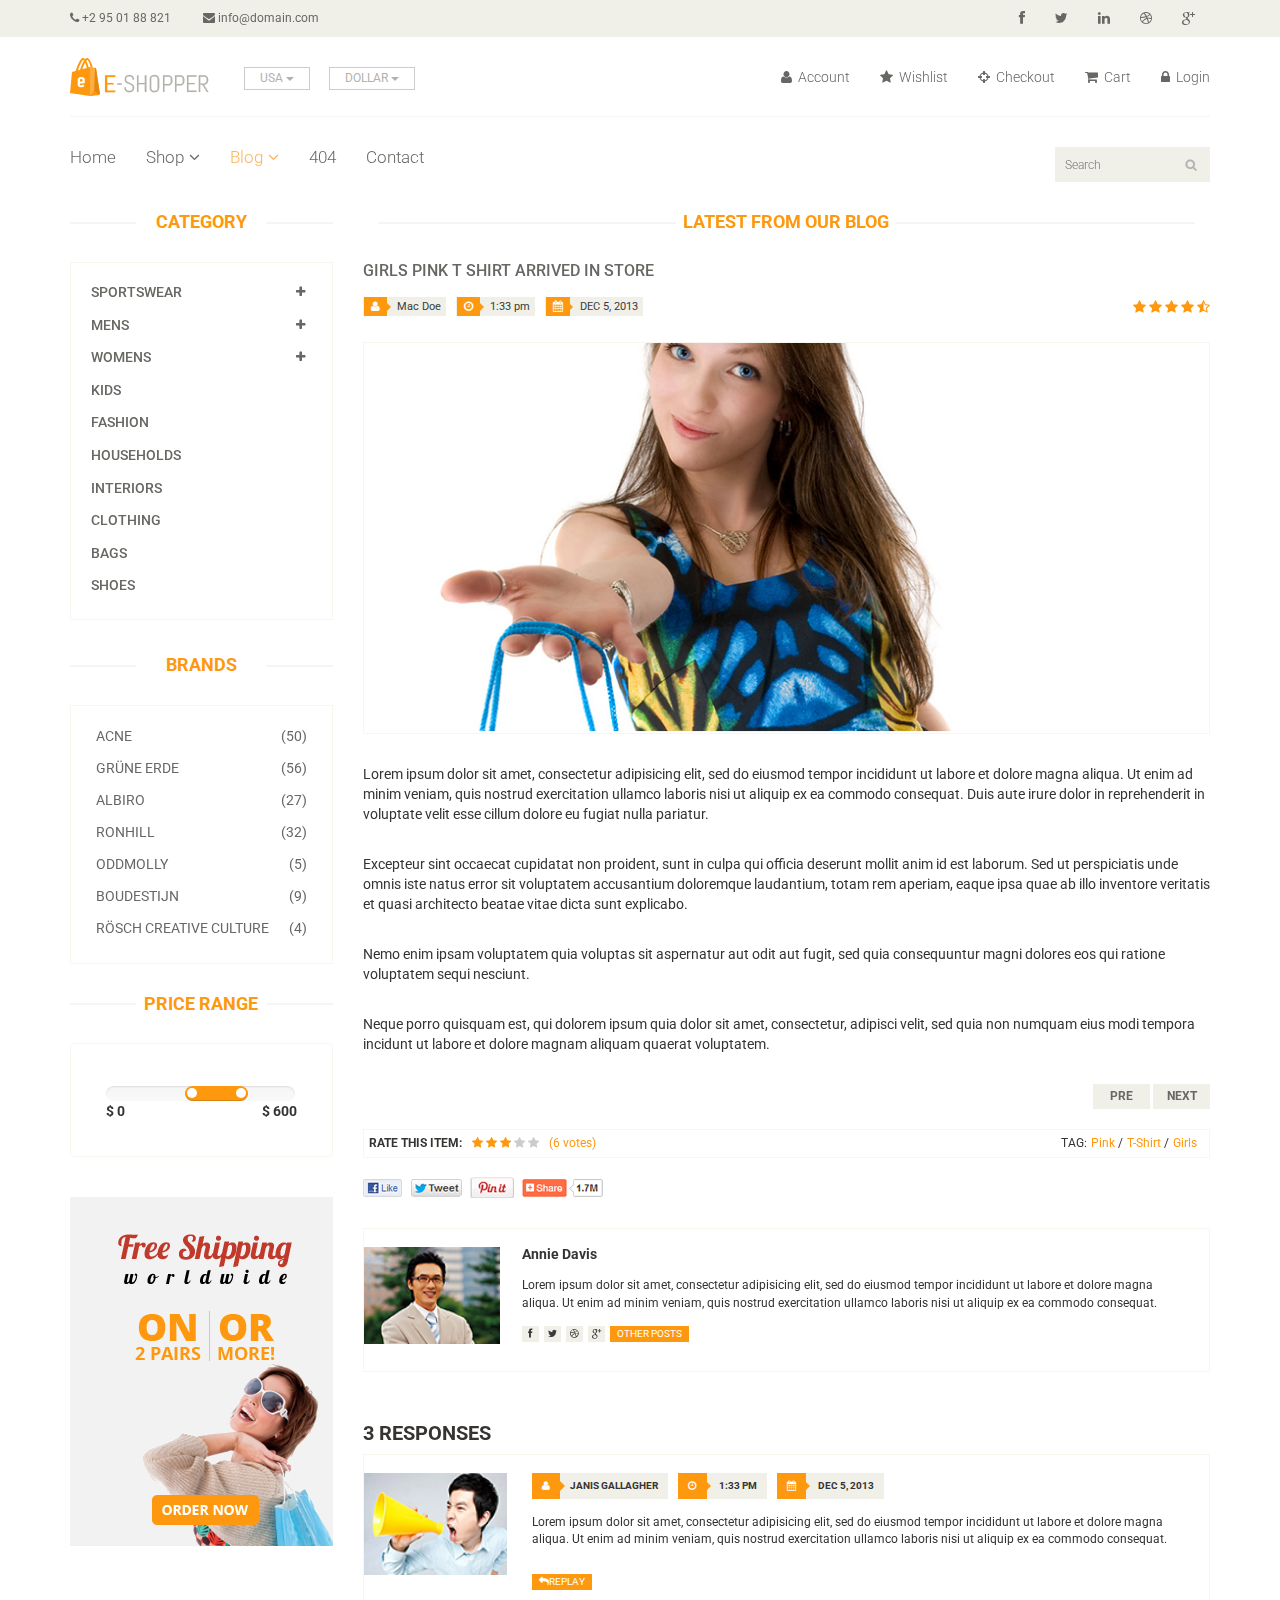
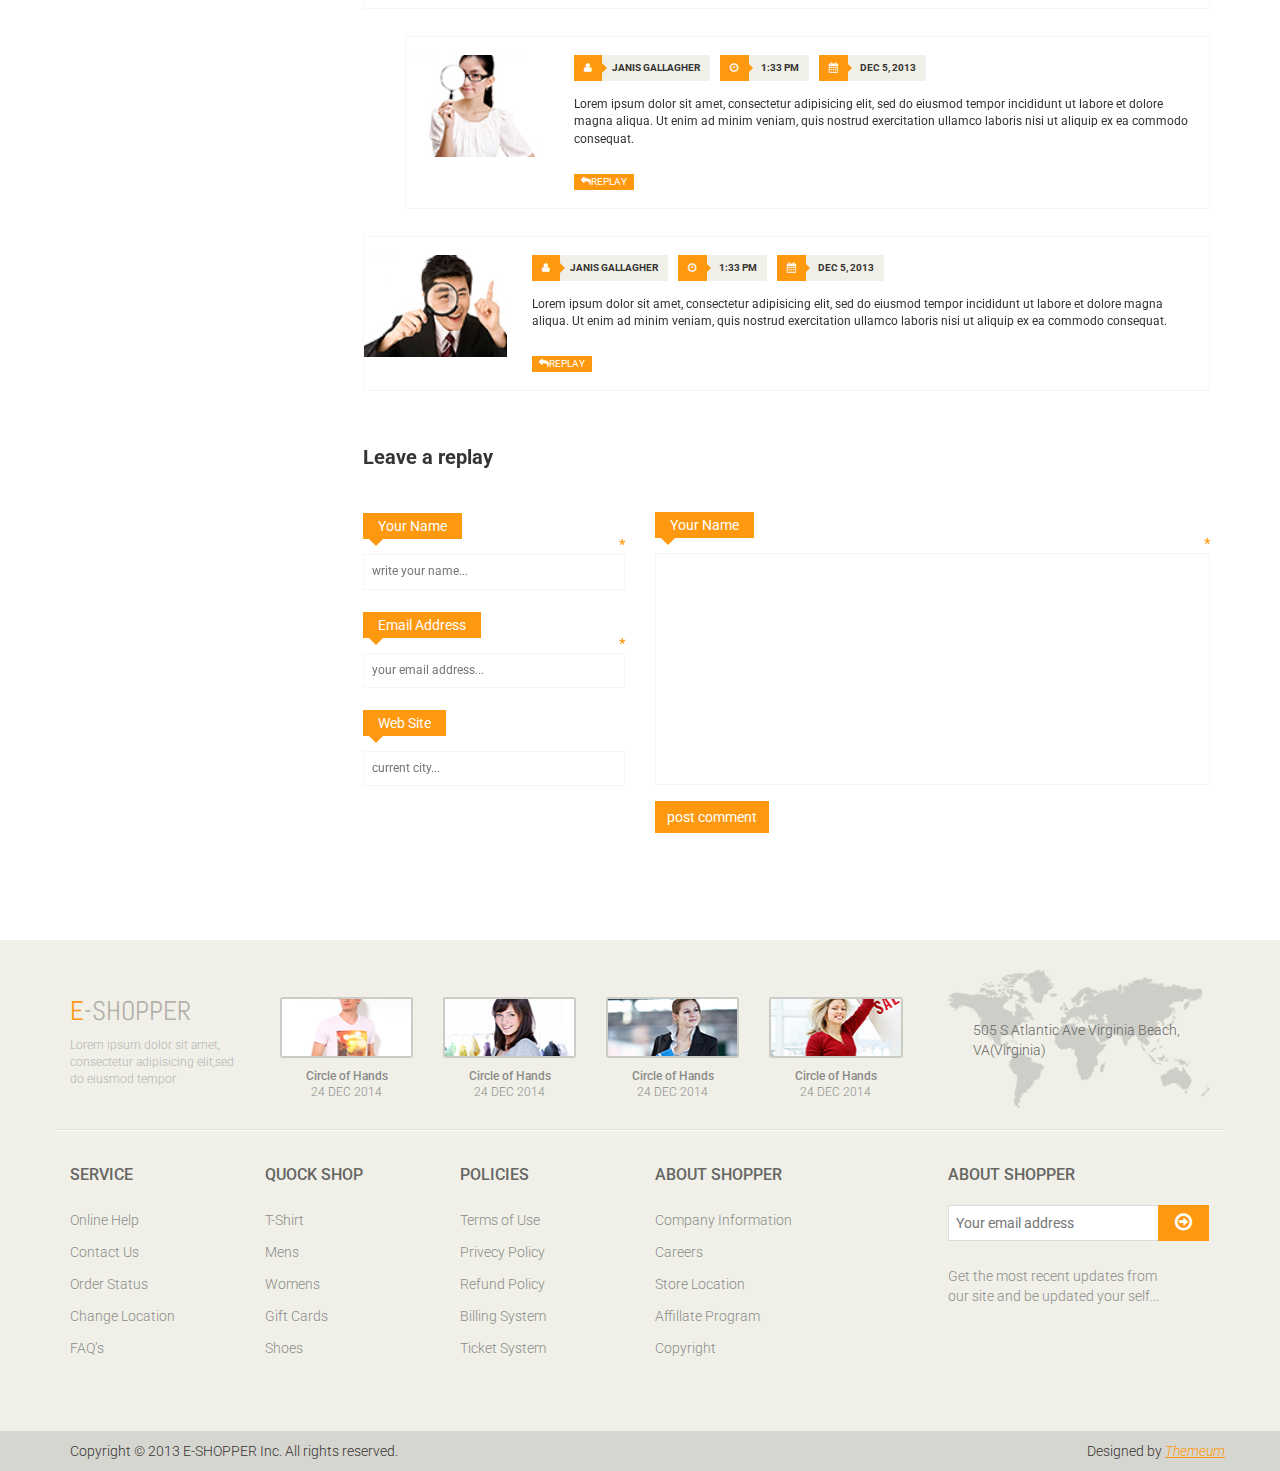
<file: WebContent/blog-single.html>
<!DOCTYPE html>
<html lang="en">
<head>
    <meta charset="utf-8">
    <meta name="viewport" content="width=device-width, initial-scale=1.0">
    <meta name="description" content="">
    <meta name="author" content="">
    <title>Blog Single | E-Shopper</title>
    <link href="css/bootstrap.min.css" rel="stylesheet">
    <link href="css/font-awesome.min.css" rel="stylesheet">
    <link href="css/prettyPhoto.css" rel="stylesheet">
    <link href="css/price-range.css" rel="stylesheet">
    <link href="css/animate.css" rel="stylesheet">
	<link href="css/main.css" rel="stylesheet">
	<link href="css/responsive.css" rel="stylesheet">
    <!--[if lt IE 9]>
    <script src="js/html5shiv.js"></script>
    <script src="js/respond.min.js"></script>
    <![endif]-->       
    <link rel="shortcut icon" href="images/ico/favicon.ico">
    <link rel="apple-touch-icon-precomposed" sizes="144x144" href="images/ico/apple-touch-icon-144-precomposed.png">
    <link rel="apple-touch-icon-precomposed" sizes="114x114" href="images/ico/apple-touch-icon-114-precomposed.png">
    <link rel="apple-touch-icon-precomposed" sizes="72x72" href="images/ico/apple-touch-icon-72-precomposed.png">
    <link rel="apple-touch-icon-precomposed" href="images/ico/apple-touch-icon-57-precomposed.png">
</head><!--/head-->

<body>
	<header id="header"><!--header-->
		<div class="header_top"><!--header_top-->
			<div class="container">
				<div class="row">
					<div class="col-sm-6">
						<div class="contactinfo">
							<ul class="nav nav-pills">
								<li><a href=""><i class="fa fa-phone"></i> +2 95 01 88 821</a></li>
								<li><a href=""><i class="fa fa-envelope"></i> info@domain.com</a></li>
							</ul>
						</div>
					</div>
					<div class="col-sm-6">
						<div class="social-icons pull-right">
							<ul class="nav navbar-nav">
								<li><a href=""><i class="fa fa-facebook"></i></a></li>
								<li><a href=""><i class="fa fa-twitter"></i></a></li>
								<li><a href=""><i class="fa fa-linkedin"></i></a></li>
								<li><a href=""><i class="fa fa-dribbble"></i></a></li>
								<li><a href=""><i class="fa fa-google-plus"></i></a></li>
							</ul>
						</div>
					</div>
				</div>
			</div>
		</div><!--/header_top-->
		
		<div class="header-middle"><!--header-middle-->
			<div class="container">
				<div class="row">
					<div class="col-sm-4">
						<div class="logo pull-left">
							<a href="index.html"><img src="images/home/logo.png" alt="" /></a>
						</div>
						<div class="btn-group pull-right">
							<div class="btn-group">
								<button type="button" class="btn btn-default dropdown-toggle usa" data-toggle="dropdown">
									USA
									<span class="caret"></span>
								</button>
								<ul class="dropdown-menu">
									<li><a href="">Canada</a></li>
									<li><a href="">UK</a></li>
								</ul>
							</div>
							
							<div class="btn-group">
								<button type="button" class="btn btn-default dropdown-toggle usa" data-toggle="dropdown">
									DOLLAR
									<span class="caret"></span>
								</button>
								<ul class="dropdown-menu">
									<li><a href="">Canadian Dollar</a></li>
									<li><a href="">Pound</a></li>
								</ul>
							</div>
						</div>
					</div>
					<div class="col-sm-8">
						<div class="shop-menu pull-right">
							<ul class="nav navbar-nav">
								<li><a href=""><i class="fa fa-user"></i> Account</a></li>
								<li><a href=""><i class="fa fa-star"></i> Wishlist</a></li>
								<li><a href="checkout.html"><i class="fa fa-crosshairs"></i> Checkout</a></li>
								<li><a href="cart.html"><i class="fa fa-shopping-cart"></i> Cart</a></li>
								<li><a href="login.html"><i class="fa fa-lock"></i> Login</a></li>
							</ul>
						</div>
					</div>
				</div>
			</div>
		</div><!--/header-middle-->
	
		<div class="header-bottom"><!--header-bottom-->
			<div class="container">
				<div class="row">
					<div class="col-sm-9">
						<div class="navbar-header">
							<button type="button" class="navbar-toggle" data-toggle="collapse" data-target=".navbar-collapse">
								<span class="sr-only">Toggle navigation</span>
								<span class="icon-bar"></span>
								<span class="icon-bar"></span>
								<span class="icon-bar"></span>
							</button>
						</div>
						<div class="mainmenu pull-left">
							<ul class="nav navbar-nav collapse navbar-collapse">
								<li><a href="index.html">Home</a></li>
								<li class="dropdown"><a href="#">Shop<i class="fa fa-angle-down"></i></a>
                                    <ul role="menu" class="sub-menu">
                                        <li><a href="shop.html">Products</a></li>
										<li><a href="product-details.html">Product Details</a></li> 
										<li><a href="checkout.html">Checkout</a></li> 
										<li><a href="cart.html">Cart</a></li> 
										<li><a href="login.html">Login</a></li> 
                                    </ul>
                                </li> 
								<li class="dropdown"><a href="#" class="active">Blog<i class="fa fa-angle-down"></i></a>
                                    <ul role="menu" class="sub-menu">
                                        <li><a href="blog.html">Blog List</a></li>
										<li><a href="blog-single.html" class="active">Blog Single</a></li>
                                    </ul>
                                </li> 
								<li><a href="404.html">404</a></li>
								<li><a href="contact-us.html">Contact</a></li>
							</ul>
						</div>
					</div>
					<div class="col-sm-3">
						<div class="search_box pull-right">
							<input type="text" placeholder="Search"/>
						</div>
					</div>
				</div>
			</div>
		</div><!--/header-bottom-->
	</header><!--/header-->
	
	<section>
		<div class="container">
			<div class="row">
				<div class="col-sm-3">
					<div class="left-sidebar">
						<h2>Category</h2>
						<div class="panel-group category-products" id="accordian"><!--category-productsr-->
							<div class="panel panel-default">
								<div class="panel-heading">
									<h4 class="panel-title">
										<a data-toggle="collapse" data-parent="#accordian" href="#sportswear">
											<span class="badge pull-right"><i class="fa fa-plus"></i></span>
											Sportswear
										</a>
									</h4>
								</div>
								<div id="sportswear" class="panel-collapse collapse">
									<div class="panel-body">
										<ul>
											<li><a href="">Nike </a></li>
											<li><a href="">Under Armour </a></li>
											<li><a href="">Adidas </a></li>
											<li><a href="">Puma</a></li>
											<li><a href="">ASICS </a></li>
										</ul>
									</div>
								</div>
							</div>
							<div class="panel panel-default">
								<div class="panel-heading">
									<h4 class="panel-title">
										<a data-toggle="collapse" data-parent="#accordian" href="#mens">
											<span class="badge pull-right"><i class="fa fa-plus"></i></span>
											Mens
										</a>
									</h4>
								</div>
								<div id="mens" class="panel-collapse collapse">
									<div class="panel-body">
										<ul>
											<li><a href="">Fendi</a></li>
											<li><a href="">Guess</a></li>
											<li><a href="">Valentino</a></li>
											<li><a href="">Dior</a></li>
											<li><a href="">Versace</a></li>
											<li><a href="">Armani</a></li>
											<li><a href="">Prada</a></li>
											<li><a href="">Dolce and Gabbana</a></li>
											<li><a href="">Chanel</a></li>
											<li><a href="">Gucci</a></li>
										</ul>
									</div>
								</div>
							</div>
							
							<div class="panel panel-default">
								<div class="panel-heading">
									<h4 class="panel-title">
										<a data-toggle="collapse" data-parent="#accordian" href="#womens">
											<span class="badge pull-right"><i class="fa fa-plus"></i></span>
											Womens
										</a>
									</h4>
								</div>
								<div id="womens" class="panel-collapse collapse">
									<div class="panel-body">
										<ul>
											<li><a href="">Fendi</a></li>
											<li><a href="">Guess</a></li>
											<li><a href="">Valentino</a></li>
											<li><a href="">Dior</a></li>
											<li><a href="">Versace</a></li>
										</ul>
									</div>
								</div>
							</div>
							<div class="panel panel-default">
								<div class="panel-heading">
									<h4 class="panel-title"><a href="#">Kids</a></h4>
								</div>
							</div>
							<div class="panel panel-default">
								<div class="panel-heading">
									<h4 class="panel-title"><a href="#">Fashion</a></h4>
								</div>
							</div>
							<div class="panel panel-default">
								<div class="panel-heading">
									<h4 class="panel-title"><a href="#">Households</a></h4>
								</div>
							</div>
							<div class="panel panel-default">
								<div class="panel-heading">
									<h4 class="panel-title"><a href="#">Interiors</a></h4>
								</div>
							</div>
							<div class="panel panel-default">
								<div class="panel-heading">
									<h4 class="panel-title"><a href="#">Clothing</a></h4>
								</div>
							</div>
							<div class="panel panel-default">
								<div class="panel-heading">
									<h4 class="panel-title"><a href="#">Bags</a></h4>
								</div>
							</div>
							<div class="panel panel-default">
								<div class="panel-heading">
									<h4 class="panel-title"><a href="#">Shoes</a></h4>
								</div>
							</div>
						</div><!--/category-products-->
					
						<div class="brands_products"><!--brands_products-->
							<h2>Brands</h2>
							<div class="brands-name">
								<ul class="nav nav-pills nav-stacked">
									<li><a href=""> <span class="pull-right">(50)</span>Acne</a></li>
									<li><a href=""> <span class="pull-right">(56)</span>Grüne Erde</a></li>
									<li><a href=""> <span class="pull-right">(27)</span>Albiro</a></li>
									<li><a href=""> <span class="pull-right">(32)</span>Ronhill</a></li>
									<li><a href=""> <span class="pull-right">(5)</span>Oddmolly</a></li>
									<li><a href=""> <span class="pull-right">(9)</span>Boudestijn</a></li>
									<li><a href=""> <span class="pull-right">(4)</span>Rösch creative culture</a></li>
								</ul>
							</div>
						</div><!--/brands_products-->
						
						<div class="price-range"><!--price-range-->
							<h2>Price Range</h2>
							<div class="well">
								 <input type="text" class="span2" value="" data-slider-min="0" data-slider-max="600" data-slider-step="5" data-slider-value="[250,450]" id="sl2" ><br />
								 <b>$ 0</b> <b class="pull-right">$ 600</b>
							</div>
						</div><!--/price-range-->
						
						<div class="shipping text-center"><!--shipping-->
							<img src="images/home/shipping.jpg" alt="" />
						</div><!--/shipping-->
					</div>
				</div>
				<div class="col-sm-9">
					<div class="blog-post-area">
						<h2 class="title text-center">Latest From our Blog</h2>
						<div class="single-blog-post">
							<h3>Girls Pink T Shirt arrived in store</h3>
							<div class="post-meta">
								<ul>
									<li><i class="fa fa-user"></i> Mac Doe</li>
									<li><i class="fa fa-clock-o"></i> 1:33 pm</li>
									<li><i class="fa fa-calendar"></i> DEC 5, 2013</li>
								</ul>
								<span>
									<i class="fa fa-star"></i>
									<i class="fa fa-star"></i>
									<i class="fa fa-star"></i>
									<i class="fa fa-star"></i>
									<i class="fa fa-star-half-o"></i>
								</span>
							</div>
							<a href="">
								<img src="images/blog/blog-one.jpg" alt="">
							</a>
							<p>
								Lorem ipsum dolor sit amet, consectetur adipisicing elit, sed do eiusmod tempor incididunt ut labore et dolore magna aliqua. Ut enim ad minim veniam, quis nostrud exercitation ullamco laboris nisi ut aliquip ex ea commodo consequat. Duis aute irure dolor in reprehenderit in voluptate velit esse cillum dolore eu fugiat nulla pariatur.</p> <br>

							<p>
								Excepteur sint occaecat cupidatat non proident, sunt in culpa qui officia deserunt mollit anim id est laborum. Sed ut perspiciatis unde omnis iste natus error sit voluptatem accusantium doloremque laudantium, totam rem aperiam, eaque ipsa quae ab illo inventore veritatis et quasi architecto beatae vitae dicta sunt explicabo.</p> <br>

							<p>
								Nemo enim ipsam voluptatem quia voluptas sit aspernatur aut odit aut fugit, sed quia consequuntur magni dolores eos qui ratione voluptatem sequi nesciunt.</p> <br>

							<p>
								Neque porro quisquam est, qui dolorem ipsum quia dolor sit amet, consectetur, adipisci velit, sed quia non numquam eius modi tempora incidunt ut labore et dolore magnam aliquam quaerat voluptatem.
							</p>
							<div class="pager-area">
								<ul class="pager pull-right">
									<li><a href="#">Pre</a></li>
									<li><a href="#">Next</a></li>
								</ul>
							</div>
						</div>
					</div><!--/blog-post-area-->

					<div class="rating-area">
						<ul class="ratings">
							<li class="rate-this">Rate this item:</li>
							<li>
								<i class="fa fa-star color"></i>
								<i class="fa fa-star color"></i>
								<i class="fa fa-star color"></i>
								<i class="fa fa-star"></i>
								<i class="fa fa-star"></i>
							</li>
							<li class="color">(6 votes)</li>
						</ul>
						<ul class="tag">
							<li>TAG:</li>
							<li><a class="color" href="">Pink <span>/</span></a></li>
							<li><a class="color" href="">T-Shirt <span>/</span></a></li>
							<li><a class="color" href="">Girls</a></li>
						</ul>
					</div><!--/rating-area-->

					<div class="socials-share">
						<a href=""><img src="images/blog/socials.png" alt=""></a>
					</div><!--/socials-share-->

					<div class="media commnets">
						<a class="pull-left" href="#">
							<img class="media-object" src="images/blog/man-one.jpg" alt="">
						</a>
						<div class="media-body">
							<h4 class="media-heading">Annie Davis</h4>
							<p>Lorem ipsum dolor sit amet, consectetur adipisicing elit, sed do eiusmod tempor incididunt ut labore et dolore magna aliqua.  Ut enim ad minim veniam, quis nostrud exercitation ullamco laboris nisi ut aliquip ex ea commodo consequat.</p>
							<div class="blog-socials">
								<ul>
									<li><a href=""><i class="fa fa-facebook"></i></a></li>
									<li><a href=""><i class="fa fa-twitter"></i></a></li>
									<li><a href=""><i class="fa fa-dribbble"></i></a></li>
									<li><a href=""><i class="fa fa-google-plus"></i></a></li>
								</ul>
								<a class="btn btn-primary" href="">Other Posts</a>
							</div>
						</div>
					</div><!--Comments-->
					<div class="response-area">
						<h2>3 RESPONSES</h2>
						<ul class="media-list">
							<li class="media">
								
								<a class="pull-left" href="#">
									<img class="media-object" src="images/blog/man-two.jpg" alt="">
								</a>
								<div class="media-body">
									<ul class="sinlge-post-meta">
										<li><i class="fa fa-user"></i>Janis Gallagher</li>
										<li><i class="fa fa-clock-o"></i> 1:33 pm</li>
										<li><i class="fa fa-calendar"></i> DEC 5, 2013</li>
									</ul>
									<p>Lorem ipsum dolor sit amet, consectetur adipisicing elit, sed do eiusmod tempor incididunt ut labore et dolore magna aliqua.  Ut enim ad minim veniam, quis nostrud exercitation ullamco laboris nisi ut aliquip ex ea commodo consequat.</p>
									<a class="btn btn-primary" href=""><i class="fa fa-reply"></i>Replay</a>
								</div>
							</li>
							<li class="media second-media">
								<a class="pull-left" href="#">
									<img class="media-object" src="images/blog/man-three.jpg" alt="">
								</a>
								<div class="media-body">
									<ul class="sinlge-post-meta">
										<li><i class="fa fa-user"></i>Janis Gallagher</li>
										<li><i class="fa fa-clock-o"></i> 1:33 pm</li>
										<li><i class="fa fa-calendar"></i> DEC 5, 2013</li>
									</ul>
									<p>Lorem ipsum dolor sit amet, consectetur adipisicing elit, sed do eiusmod tempor incididunt ut labore et dolore magna aliqua.  Ut enim ad minim veniam, quis nostrud exercitation ullamco laboris nisi ut aliquip ex ea commodo consequat.</p>
									<a class="btn btn-primary" href=""><i class="fa fa-reply"></i>Replay</a>
								</div>
							</li>
							<li class="media">
								<a class="pull-left" href="#">
									<img class="media-object" src="images/blog/man-four.jpg" alt="">
								</a>
								<div class="media-body">
									<ul class="sinlge-post-meta">
										<li><i class="fa fa-user"></i>Janis Gallagher</li>
										<li><i class="fa fa-clock-o"></i> 1:33 pm</li>
										<li><i class="fa fa-calendar"></i> DEC 5, 2013</li>
									</ul>
									<p>Lorem ipsum dolor sit amet, consectetur adipisicing elit, sed do eiusmod tempor incididunt ut labore et dolore magna aliqua.  Ut enim ad minim veniam, quis nostrud exercitation ullamco laboris nisi ut aliquip ex ea commodo consequat.</p>
									<a class="btn btn-primary" href=""><i class="fa fa-reply"></i>Replay</a>
								</div>
							</li>
						</ul>					
					</div><!--/Response-area-->
					<div class="replay-box">
						<div class="row">
							<div class="col-sm-4">
								<h2>Leave a replay</h2>
								<form>
									<div class="blank-arrow">
										<label>Your Name</label>
									</div>
									<span>*</span>
									<input type="text" placeholder="write your name...">
									<div class="blank-arrow">
										<label>Email Address</label>
									</div>
									<span>*</span>
									<input type="email" placeholder="your email address...">
									<div class="blank-arrow">
										<label>Web Site</label>
									</div>
									<input type="email" placeholder="current city...">
								</form>
							</div>
							<div class="col-sm-8">
								<div class="text-area">
									<div class="blank-arrow">
										<label>Your Name</label>
									</div>
									<span>*</span>
									<textarea name="message" rows="11"></textarea>
									<a class="btn btn-primary" href="">post comment</a>
								</div>
							</div>
						</div>
					</div><!--/Repaly Box-->
				</div>	
			</div>
		</div>
	</section>
	
	<footer id="footer"><!--Footer-->
		<div class="footer-top">
			<div class="container">
				<div class="row">
					<div class="col-sm-2">
						<div class="companyinfo">
							<h2><span>e</span>-shopper</h2>
							<p>Lorem ipsum dolor sit amet, consectetur adipisicing elit,sed do eiusmod tempor</p>
						</div>
					</div>
					<div class="col-sm-7">
						<div class="col-sm-3">
							<div class="video-gallery text-center">
								<a href="#">
									<div class="iframe-img">
										<img src="images/home/iframe1.png" alt="" />
									</div>
									<div class="overlay-icon">
										<i class="fa fa-play-circle-o"></i>
									</div>
								</a>
								<p>Circle of Hands</p>
								<h2>24 DEC 2014</h2>
							</div>
						</div>
						
						<div class="col-sm-3">
							<div class="video-gallery text-center">
								<a href="#">
									<div class="iframe-img">
										<img src="images/home/iframe2.png" alt="" />
									</div>
									<div class="overlay-icon">
										<i class="fa fa-play-circle-o"></i>
									</div>
								</a>
								<p>Circle of Hands</p>
								<h2>24 DEC 2014</h2>
							</div>
						</div>
						
						<div class="col-sm-3">
							<div class="video-gallery text-center">
								<a href="#">
									<div class="iframe-img">
										<img src="images/home/iframe3.png" alt="" />
									</div>
									<div class="overlay-icon">
										<i class="fa fa-play-circle-o"></i>
									</div>
								</a>
								<p>Circle of Hands</p>
								<h2>24 DEC 2014</h2>
							</div>
						</div>
						
						<div class="col-sm-3">
							<div class="video-gallery text-center">
								<a href="#">
									<div class="iframe-img">
										<img src="images/home/iframe4.png" alt="" />
									</div>
									<div class="overlay-icon">
										<i class="fa fa-play-circle-o"></i>
									</div>
								</a>
								<p>Circle of Hands</p>
								<h2>24 DEC 2014</h2>
							</div>
						</div>
					</div>
					<div class="col-sm-3">
						<div class="address">
							<img src="images/home/map.png" alt="" />
							<p>505 S Atlantic Ave Virginia Beach, VA(Virginia)</p>
						</div>
					</div>
				</div>
			</div>
		</div>
		
		<div class="footer-widget">
			<div class="container">
				<div class="row">
					<div class="col-sm-2">
						<div class="single-widget">
							<h2>Service</h2>
							<ul class="nav nav-pills nav-stacked">
								<li><a href="">Online Help</a></li>
								<li><a href="">Contact Us</a></li>
								<li><a href="">Order Status</a></li>
								<li><a href="">Change Location</a></li>
								<li><a href="">FAQ’s</a></li>
							</ul>
						</div>
					</div>
					<div class="col-sm-2">
						<div class="single-widget">
							<h2>Quock Shop</h2>
							<ul class="nav nav-pills nav-stacked">
								<li><a href="">T-Shirt</a></li>
								<li><a href="">Mens</a></li>
								<li><a href="">Womens</a></li>
								<li><a href="">Gift Cards</a></li>
								<li><a href="">Shoes</a></li>
							</ul>
						</div>
					</div>
					<div class="col-sm-2">
						<div class="single-widget">
							<h2>Policies</h2>
							<ul class="nav nav-pills nav-stacked">
								<li><a href="">Terms of Use</a></li>
								<li><a href="">Privecy Policy</a></li>
								<li><a href="">Refund Policy</a></li>
								<li><a href="">Billing System</a></li>
								<li><a href="">Ticket System</a></li>
							</ul>
						</div>
					</div>
					<div class="col-sm-2">
						<div class="single-widget">
							<h2>About Shopper</h2>
							<ul class="nav nav-pills nav-stacked">
								<li><a href="">Company Information</a></li>
								<li><a href="">Careers</a></li>
								<li><a href="">Store Location</a></li>
								<li><a href="">Affillate Program</a></li>
								<li><a href="">Copyright</a></li>
							</ul>
						</div>
					</div>
					<div class="col-sm-3 col-sm-offset-1">
						<div class="single-widget">
							<h2>About Shopper</h2>
							<form action="#" class="searchform">
								<input type="text" placeholder="Your email address" />
								<button type="submit" class="btn btn-default"><i class="fa fa-arrow-circle-o-right"></i></button>
								<p>Get the most recent updates from <br />our site and be updated your self...</p>
							</form>
						</div>
					</div>
					
				</div>
			</div>
		</div>
		
		<div class="footer-bottom">
			<div class="container">
				<div class="row">
					<p class="pull-left">Copyright © 2013 E-SHOPPER Inc. All rights reserved.</p>
					<p class="pull-right">Designed by <span><a target="_blank" href="http://www.themeum.com">Themeum</a></span></p>
				</div>
			</div>
		</div>
		
	</footer><!--/Footer-->
	

  
    <script src="js/jquery.js"></script>
	<script src="js/price-range.js"></script>
	<script src="js/jquery.scrollUp.min.js"></script>
	<script src="js/bootstrap.min.js"></script>
    <script src="js/jquery.prettyPhoto.js"></script>
    <script src="js/main.js"></script>
</body>
</html>
</file>
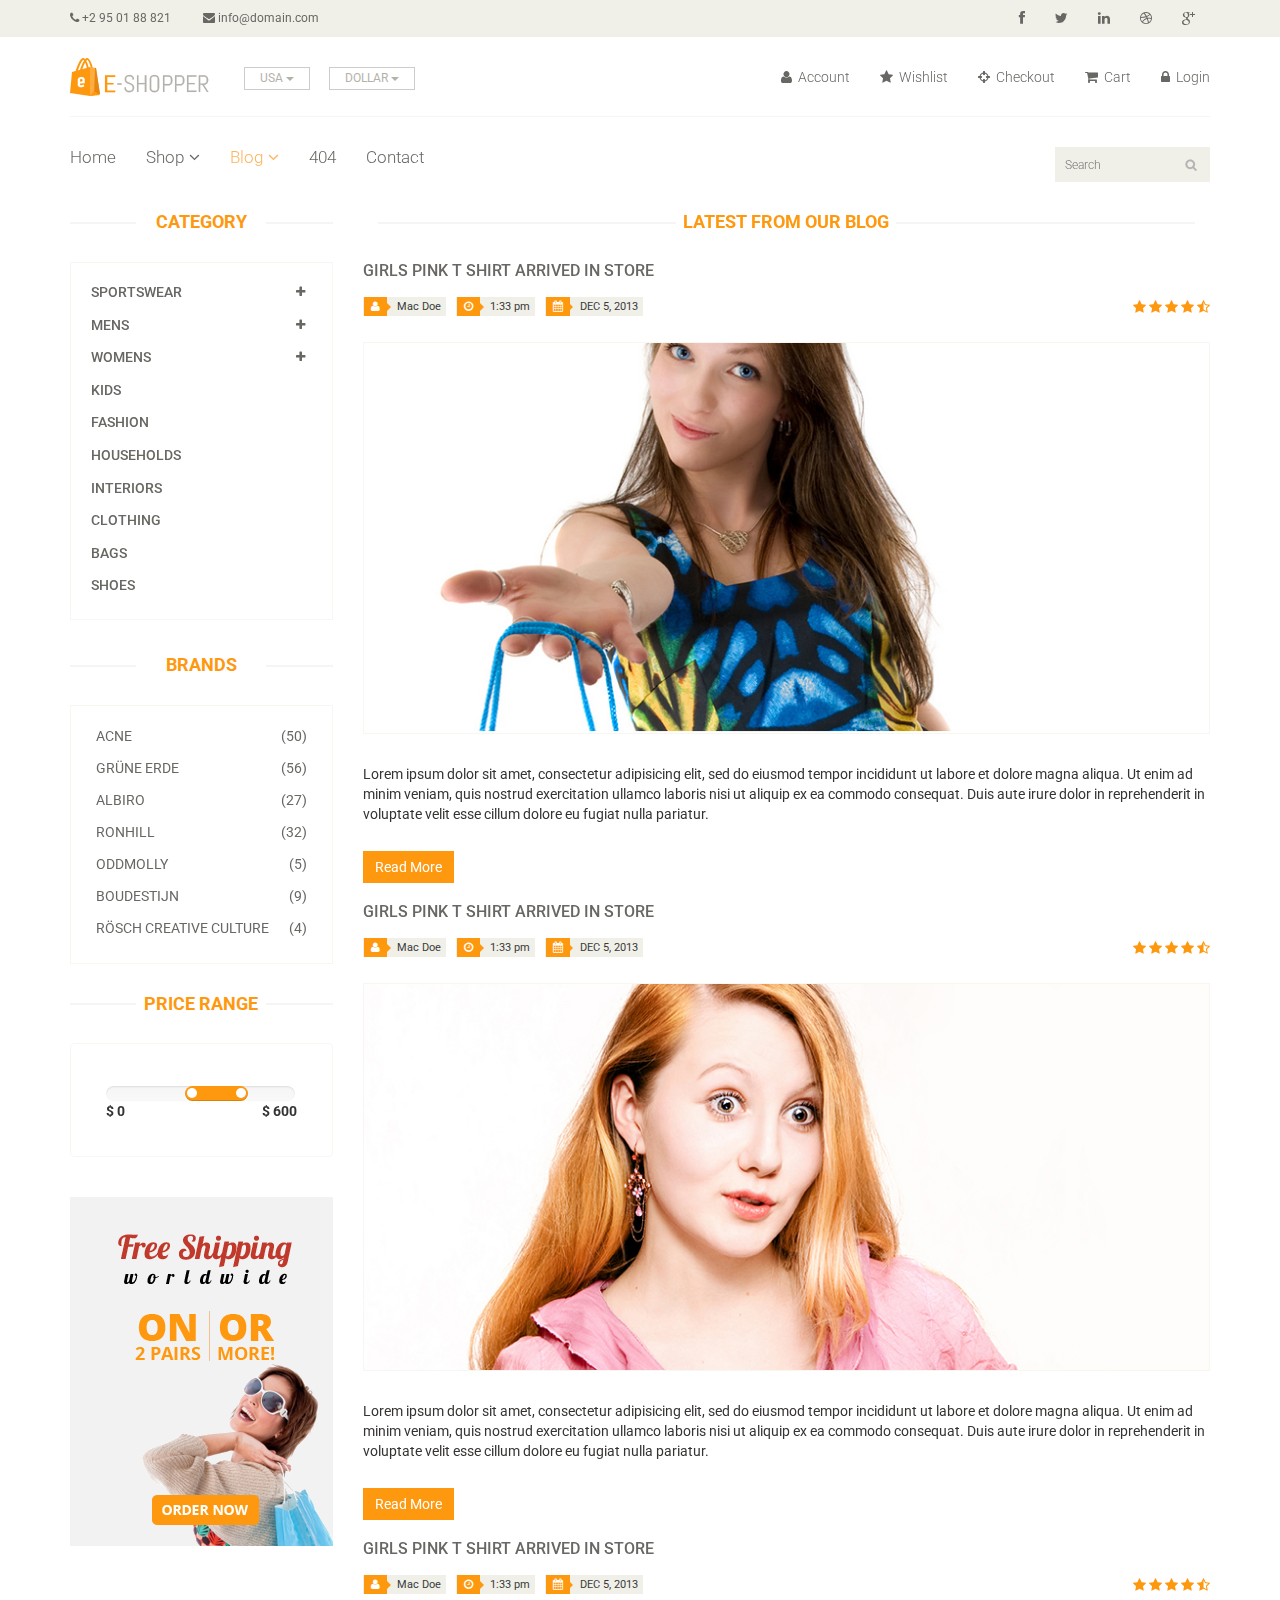
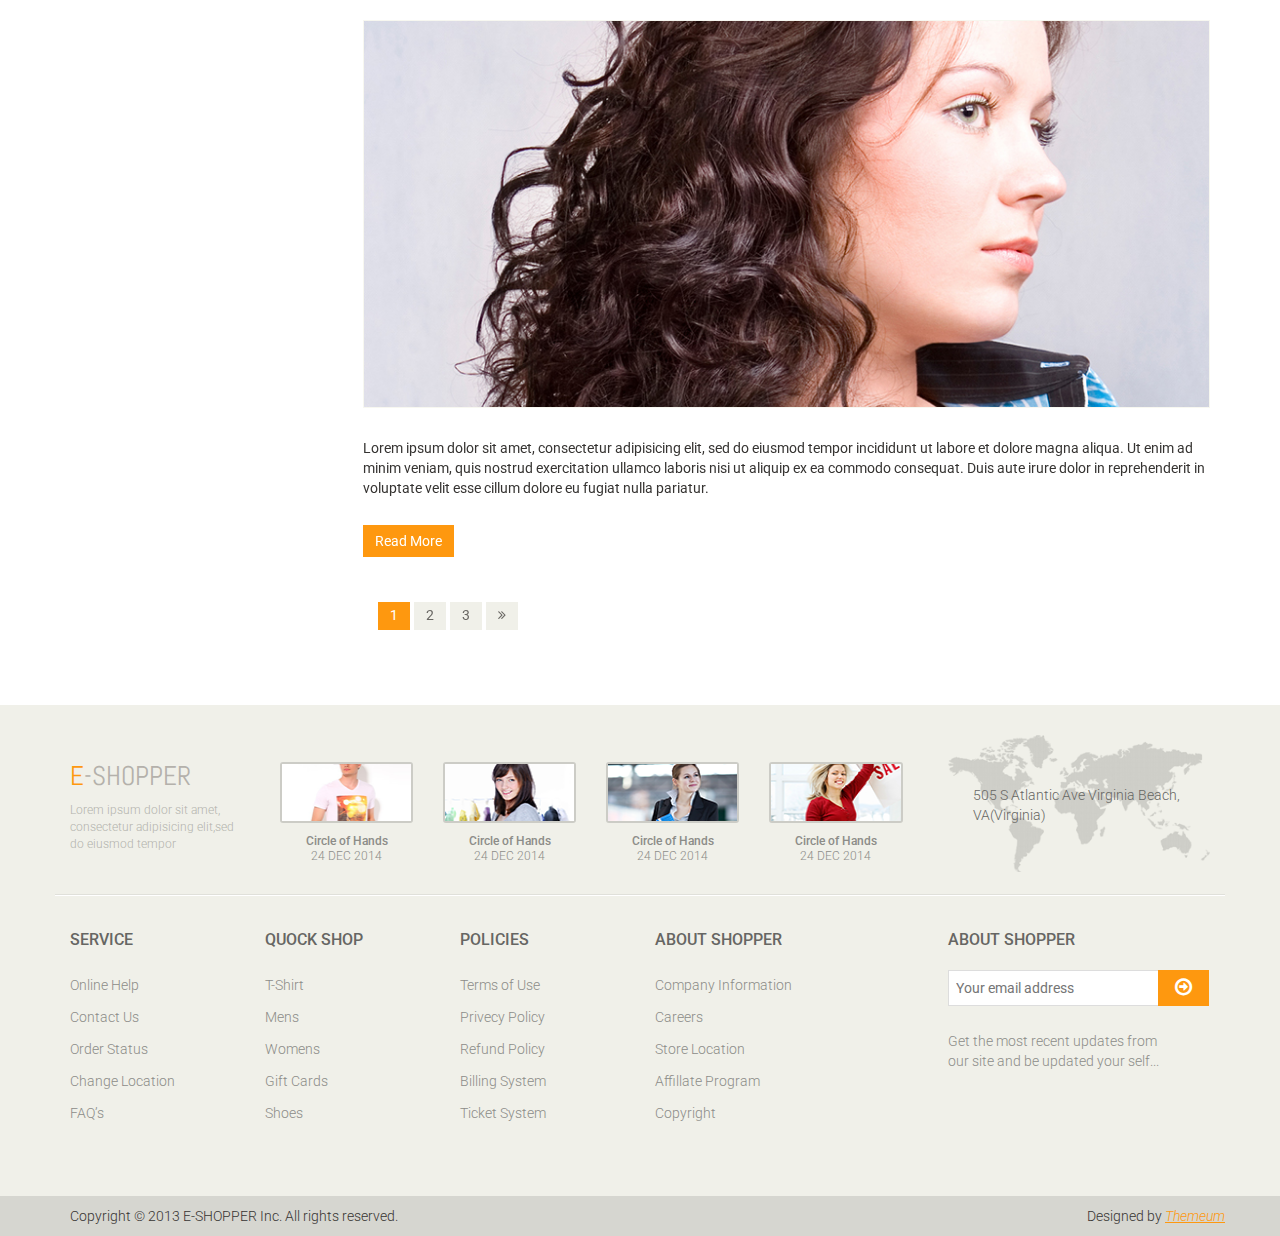
<file: WebContent/blog.html>
<!DOCTYPE html>
<html lang="en">
<head>
    <meta charset="utf-8">
    <meta name="viewport" content="width=device-width, initial-scale=1.0">
    <meta name="description" content="">
    <meta name="author" content="">
    <title>Blog | E-Shopper</title>
    <link href="css/bootstrap.min.css" rel="stylesheet">
    <link href="css/font-awesome.min.css" rel="stylesheet">
    <link href="css/prettyPhoto.css" rel="stylesheet">
    <link href="css/price-range.css" rel="stylesheet">
    <link href="css/animate.css" rel="stylesheet">
	<link href="css/main.css" rel="stylesheet">
	<link href="css/responsive.css" rel="stylesheet">
    <!--[if lt IE 9]>
    <script src="js/html5shiv.js"></script>
    <script src="js/respond.min.js"></script>
    <![endif]-->       
    <link rel="shortcut icon" href="images/ico/favicon.ico">
    <link rel="apple-touch-icon-precomposed" sizes="144x144" href="images/ico/apple-touch-icon-144-precomposed.png">
    <link rel="apple-touch-icon-precomposed" sizes="114x114" href="images/ico/apple-touch-icon-114-precomposed.png">
    <link rel="apple-touch-icon-precomposed" sizes="72x72" href="images/ico/apple-touch-icon-72-precomposed.png">
    <link rel="apple-touch-icon-precomposed" href="images/ico/apple-touch-icon-57-precomposed.png">
</head><!--/head-->

<body>
	<header id="header"><!--header-->
		<div class="header_top"><!--header_top-->
			<div class="container">
				<div class="row">
					<div class="col-sm-6">
						<div class="contactinfo">
							<ul class="nav nav-pills">
								<li><a href=""><i class="fa fa-phone"></i> +2 95 01 88 821</a></li>
								<li><a href=""><i class="fa fa-envelope"></i> info@domain.com</a></li>
							</ul>
						</div>
					</div>
					<div class="col-sm-6">
						<div class="social-icons pull-right">
							<ul class="nav navbar-nav">
								<li><a href=""><i class="fa fa-facebook"></i></a></li>
								<li><a href=""><i class="fa fa-twitter"></i></a></li>
								<li><a href=""><i class="fa fa-linkedin"></i></a></li>
								<li><a href=""><i class="fa fa-dribbble"></i></a></li>
								<li><a href=""><i class="fa fa-google-plus"></i></a></li>
							</ul>
						</div>
					</div>
				</div>
			</div>
		</div><!--/header_top-->
		
		<div class="header-middle"><!--header-middle-->
			<div class="container">
				<div class="row">
					<div class="col-sm-4">
						<div class="logo pull-left">
							<a href="index.html"><img src="images/home/logo.png" alt="" /></a>
						</div>
						<div class="btn-group pull-right">
							<div class="btn-group">
								<button type="button" class="btn btn-default dropdown-toggle usa" data-toggle="dropdown">
									USA
									<span class="caret"></span>
								</button>
								<ul class="dropdown-menu">
									<li><a href="">Canada</a></li>
									<li><a href="">UK</a></li>
								</ul>
							</div>
							
							<div class="btn-group">
								<button type="button" class="btn btn-default dropdown-toggle usa" data-toggle="dropdown">
									DOLLAR
									<span class="caret"></span>
								</button>
								<ul class="dropdown-menu">
									<li><a href="">Canadian Dollar</a></li>
									<li><a href="">Pound</a></li>
								</ul>
							</div>
						</div>
					</div>
					<div class="col-sm-8">
						<div class="shop-menu pull-right">
							<ul class="nav navbar-nav">
								<li><a href=""><i class="fa fa-user"></i> Account</a></li>
								<li><a href=""><i class="fa fa-star"></i> Wishlist</a></li>
								<li><a href="checkout.html"><i class="fa fa-crosshairs"></i> Checkout</a></li>
								<li><a href="cart.html"><i class="fa fa-shopping-cart"></i> Cart</a></li>
								<li><a href="login.html"><i class="fa fa-lock"></i> Login</a></li>
							</ul>
						</div>
					</div>
				</div>
			</div>
		</div><!--/header-middle-->
	
		<div class="header-bottom"><!--header-bottom-->
			<div class="container">
				<div class="row">
					<div class="col-sm-9">
						<div class="navbar-header">
							<button type="button" class="navbar-toggle" data-toggle="collapse" data-target=".navbar-collapse">
								<span class="sr-only">Toggle navigation</span>
								<span class="icon-bar"></span>
								<span class="icon-bar"></span>
								<span class="icon-bar"></span>
							</button>
						</div>
						<div class="mainmenu pull-left">
							<ul class="nav navbar-nav collapse navbar-collapse">
								<li><a href="index.html">Home</a></li>
								<li class="dropdown"><a href="#">Shop<i class="fa fa-angle-down"></i></a>
                                    <ul role="menu" class="sub-menu">
                                        <li><a href="shop.html">Products</a></li>
										<li><a href="product-details.html">Product Details</a></li> 
										<li><a href="checkout.html">Checkout</a></li> 
										<li><a href="cart.html">Cart</a></li> 
										<li><a href="login.html">Login</a></li> 
                                    </ul>
                                </li> 
								<li class="dropdown"><a href="#" class="active">Blog<i class="fa fa-angle-down"></i></a>
                                    <ul role="menu" class="sub-menu">
                                        <li><a href="blog.html" class="active">Blog List</a></li>
										<li><a href="blog-single.html">Blog Single</a></li>
                                    </ul>
                                </li> 
								<li><a href="404.html">404</a></li>
								<li><a href="contact-us.html">Contact</a></li>
							</ul>
						</div>
					</div>
					<div class="col-sm-3">
						<div class="search_box pull-right">
							<input type="text" placeholder="Search"/>
						</div>
					</div>
				</div>
			</div>
		</div><!--/header-bottom-->
	</header><!--/header-->
	
	<section>
		<div class="container">
			<div class="row">
				<div class="col-sm-3">
					<div class="left-sidebar">
						<h2>Category</h2>
						<div class="panel-group category-products" id="accordian"><!--category-productsr-->
							<div class="panel panel-default">
								<div class="panel-heading">
									<h4 class="panel-title">
										<a data-toggle="collapse" data-parent="#accordian" href="#sportswear">
											<span class="badge pull-right"><i class="fa fa-plus"></i></span>
											Sportswear
										</a>
									</h4>
								</div>
								<div id="sportswear" class="panel-collapse collapse">
									<div class="panel-body">
										<ul>
											<li><a href="">Nike </a></li>
											<li><a href="">Under Armour </a></li>
											<li><a href="">Adidas </a></li>
											<li><a href="">Puma</a></li>
											<li><a href="">ASICS </a></li>
										</ul>
									</div>
								</div>
							</div>
							<div class="panel panel-default">
								<div class="panel-heading">
									<h4 class="panel-title">
										<a data-toggle="collapse" data-parent="#accordian" href="#mens">
											<span class="badge pull-right"><i class="fa fa-plus"></i></span>
											Mens
										</a>
									</h4>
								</div>
								<div id="mens" class="panel-collapse collapse">
									<div class="panel-body">
										<ul>
											<li><a href="">Fendi</a></li>
											<li><a href="">Guess</a></li>
											<li><a href="">Valentino</a></li>
											<li><a href="">Dior</a></li>
											<li><a href="">Versace</a></li>
											<li><a href="">Armani</a></li>
											<li><a href="">Prada</a></li>
											<li><a href="">Dolce and Gabbana</a></li>
											<li><a href="">Chanel</a></li>
											<li><a href="">Gucci</a></li>
										</ul>
									</div>
								</div>
							</div>
							
							<div class="panel panel-default">
								<div class="panel-heading">
									<h4 class="panel-title">
										<a data-toggle="collapse" data-parent="#accordian" href="#womens">
											<span class="badge pull-right"><i class="fa fa-plus"></i></span>
											Womens
										</a>
									</h4>
								</div>
								<div id="womens" class="panel-collapse collapse">
									<div class="panel-body">
										<ul>
											<li><a href="">Fendi</a></li>
											<li><a href="">Guess</a></li>
											<li><a href="">Valentino</a></li>
											<li><a href="">Dior</a></li>
											<li><a href="">Versace</a></li>
										</ul>
									</div>
								</div>
							</div>
							<div class="panel panel-default">
								<div class="panel-heading">
									<h4 class="panel-title"><a href="#">Kids</a></h4>
								</div>
							</div>
							<div class="panel panel-default">
								<div class="panel-heading">
									<h4 class="panel-title"><a href="#">Fashion</a></h4>
								</div>
							</div>
							<div class="panel panel-default">
								<div class="panel-heading">
									<h4 class="panel-title"><a href="#">Households</a></h4>
								</div>
							</div>
							<div class="panel panel-default">
								<div class="panel-heading">
									<h4 class="panel-title"><a href="#">Interiors</a></h4>
								</div>
							</div>
							<div class="panel panel-default">
								<div class="panel-heading">
									<h4 class="panel-title"><a href="#">Clothing</a></h4>
								</div>
							</div>
							<div class="panel panel-default">
								<div class="panel-heading">
									<h4 class="panel-title"><a href="#">Bags</a></h4>
								</div>
							</div>
							<div class="panel panel-default">
								<div class="panel-heading">
									<h4 class="panel-title"><a href="#">Shoes</a></h4>
								</div>
							</div>
						</div><!--/category-products-->
					
						<div class="brands_products"><!--brands_products-->
							<h2>Brands</h2>
							<div class="brands-name">
								<ul class="nav nav-pills nav-stacked">
									<li><a href=""> <span class="pull-right">(50)</span>Acne</a></li>
									<li><a href=""> <span class="pull-right">(56)</span>Grüne Erde</a></li>
									<li><a href=""> <span class="pull-right">(27)</span>Albiro</a></li>
									<li><a href=""> <span class="pull-right">(32)</span>Ronhill</a></li>
									<li><a href=""> <span class="pull-right">(5)</span>Oddmolly</a></li>
									<li><a href=""> <span class="pull-right">(9)</span>Boudestijn</a></li>
									<li><a href=""> <span class="pull-right">(4)</span>Rösch creative culture</a></li>
								</ul>
							</div>
						</div><!--/brands_products-->
						
						<div class="price-range"><!--price-range-->
							<h2>Price Range</h2>
							<div class="well">
								 <input type="text" class="span2" value="" data-slider-min="0" data-slider-max="600" data-slider-step="5" data-slider-value="[250,450]" id="sl2" ><br />
								 <b>$ 0</b> <b class="pull-right">$ 600</b>
							</div>
						</div><!--/price-range-->
						
						<div class="shipping text-center"><!--shipping-->
							<img src="images/home/shipping.jpg" alt="" />
						</div><!--/shipping-->
					</div>
				</div>
				<div class="col-sm-9">
					<div class="blog-post-area">
						<h2 class="title text-center">Latest From our Blog</h2>
						<div class="single-blog-post">
							<h3>Girls Pink T Shirt arrived in store</h3>
							<div class="post-meta">
								<ul>
									<li><i class="fa fa-user"></i> Mac Doe</li>
									<li><i class="fa fa-clock-o"></i> 1:33 pm</li>
									<li><i class="fa fa-calendar"></i> DEC 5, 2013</li>
								</ul>
								<span>
										<i class="fa fa-star"></i>
										<i class="fa fa-star"></i>
										<i class="fa fa-star"></i>
										<i class="fa fa-star"></i>
										<i class="fa fa-star-half-o"></i>
								</span>
							</div>
							<a href="">
								<img src="images/blog/blog-one.jpg" alt="">
							</a>
							<p>Lorem ipsum dolor sit amet, consectetur adipisicing elit, sed do eiusmod tempor incididunt ut labore et dolore magna aliqua. Ut enim ad minim veniam, quis nostrud exercitation ullamco laboris nisi ut aliquip ex ea commodo consequat. Duis aute irure dolor in reprehenderit in voluptate velit esse cillum dolore eu fugiat nulla pariatur.</p>
							<a  class="btn btn-primary" href="">Read More</a>
						</div>
						<div class="single-blog-post">
							<h3>Girls Pink T Shirt arrived in store</h3>
							<div class="post-meta">
								<ul>
									<li><i class="fa fa-user"></i> Mac Doe</li>
									<li><i class="fa fa-clock-o"></i> 1:33 pm</li>
									<li><i class="fa fa-calendar"></i> DEC 5, 2013</li>
								</ul>
								<span>
									<i class="fa fa-star"></i>
									<i class="fa fa-star"></i>
									<i class="fa fa-star"></i>
									<i class="fa fa-star"></i>
									<i class="fa fa-star-half-o"></i>
								</span>
							</div>
							<a href="">
								<img src="images/blog/blog-two.jpg" alt="">
							</a>
							<p>Lorem ipsum dolor sit amet, consectetur adipisicing elit, sed do eiusmod tempor incididunt ut labore et dolore magna aliqua. Ut enim ad minim veniam, quis nostrud exercitation ullamco laboris nisi ut aliquip ex ea commodo consequat. Duis aute irure dolor in reprehenderit in voluptate velit esse cillum dolore eu fugiat nulla pariatur.</p>
							<a  class="btn btn-primary" href="">Read More</a>
						</div>
						<div class="single-blog-post">
							<h3>Girls Pink T Shirt arrived in store</h3>
							<div class="post-meta">
								<ul>
									<li><i class="fa fa-user"></i> Mac Doe</li>
									<li><i class="fa fa-clock-o"></i> 1:33 pm</li>
									<li><i class="fa fa-calendar"></i> DEC 5, 2013</li>
								</ul>
								<span>
									<i class="fa fa-star"></i>
									<i class="fa fa-star"></i>
									<i class="fa fa-star"></i>
									<i class="fa fa-star"></i>
									<i class="fa fa-star-half-o"></i>
								</span>
							</div>
							<a href="">
								<img src="images/blog/blog-three.jpg" alt="">
							</a>
							<p>Lorem ipsum dolor sit amet, consectetur adipisicing elit, sed do eiusmod tempor incididunt ut labore et dolore magna aliqua. Ut enim ad minim veniam, quis nostrud exercitation ullamco laboris nisi ut aliquip ex ea commodo consequat. Duis aute irure dolor in reprehenderit in voluptate velit esse cillum dolore eu fugiat nulla pariatur.</p>
							<a  class="btn btn-primary" href="">Read More</a>
						</div>
						<div class="pagination-area">
							<ul class="pagination">
								<li><a href="" class="active">1</a></li>
								<li><a href="">2</a></li>
								<li><a href="">3</a></li>
								<li><a href=""><i class="fa fa-angle-double-right"></i></a></li>
							</ul>
						</div>
					</div>
				</div>
			</div>
		</div>
	</section>
	
	<footer id="footer"><!--Footer-->
		<div class="footer-top">
			<div class="container">
				<div class="row">
					<div class="col-sm-2">
						<div class="companyinfo">
							<h2><span>e</span>-shopper</h2>
							<p>Lorem ipsum dolor sit amet, consectetur adipisicing elit,sed do eiusmod tempor</p>
						</div>
					</div>
					<div class="col-sm-7">
						<div class="col-sm-3">
							<div class="video-gallery text-center">
								<a href="#">
									<div class="iframe-img">
										<img src="images/home/iframe1.png" alt="" />
									</div>
									<div class="overlay-icon">
										<i class="fa fa-play-circle-o"></i>
									</div>
								</a>
								<p>Circle of Hands</p>
								<h2>24 DEC 2014</h2>
							</div>
						</div>
						
						<div class="col-sm-3">
							<div class="video-gallery text-center">
								<a href="#">
									<div class="iframe-img">
										<img src="images/home/iframe2.png" alt="" />
									</div>
									<div class="overlay-icon">
										<i class="fa fa-play-circle-o"></i>
									</div>
								</a>
								<p>Circle of Hands</p>
								<h2>24 DEC 2014</h2>
							</div>
						</div>
						
						<div class="col-sm-3">
							<div class="video-gallery text-center">
								<a href="#">
									<div class="iframe-img">
										<img src="images/home/iframe3.png" alt="" />
									</div>
									<div class="overlay-icon">
										<i class="fa fa-play-circle-o"></i>
									</div>
								</a>
								<p>Circle of Hands</p>
								<h2>24 DEC 2014</h2>
							</div>
						</div>
						
						<div class="col-sm-3">
							<div class="video-gallery text-center">
								<a href="#">
									<div class="iframe-img">
										<img src="images/home/iframe4.png" alt="" />
									</div>
									<div class="overlay-icon">
										<i class="fa fa-play-circle-o"></i>
									</div>
								</a>
								<p>Circle of Hands</p>
								<h2>24 DEC 2014</h2>
							</div>
						</div>
					</div>
					<div class="col-sm-3">
						<div class="address">
							<img src="images/home/map.png" alt="" />
							<p>505 S Atlantic Ave Virginia Beach, VA(Virginia)</p>
						</div>
					</div>
				</div>
			</div>
		</div>
		
		<div class="footer-widget">
			<div class="container">
				<div class="row">
					<div class="col-sm-2">
						<div class="single-widget">
							<h2>Service</h2>
							<ul class="nav nav-pills nav-stacked">
								<li><a href="">Online Help</a></li>
								<li><a href="">Contact Us</a></li>
								<li><a href="">Order Status</a></li>
								<li><a href="">Change Location</a></li>
								<li><a href="">FAQ’s</a></li>
							</ul>
						</div>
					</div>
					<div class="col-sm-2">
						<div class="single-widget">
							<h2>Quock Shop</h2>
							<ul class="nav nav-pills nav-stacked">
								<li><a href="">T-Shirt</a></li>
								<li><a href="">Mens</a></li>
								<li><a href="">Womens</a></li>
								<li><a href="">Gift Cards</a></li>
								<li><a href="">Shoes</a></li>
							</ul>
						</div>
					</div>
					<div class="col-sm-2">
						<div class="single-widget">
							<h2>Policies</h2>
							<ul class="nav nav-pills nav-stacked">
								<li><a href="">Terms of Use</a></li>
								<li><a href="">Privecy Policy</a></li>
								<li><a href="">Refund Policy</a></li>
								<li><a href="">Billing System</a></li>
								<li><a href="">Ticket System</a></li>
							</ul>
						</div>
					</div>
					<div class="col-sm-2">
						<div class="single-widget">
							<h2>About Shopper</h2>
							<ul class="nav nav-pills nav-stacked">
								<li><a href="">Company Information</a></li>
								<li><a href="">Careers</a></li>
								<li><a href="">Store Location</a></li>
								<li><a href="">Affillate Program</a></li>
								<li><a href="">Copyright</a></li>
							</ul>
						</div>
					</div>
					<div class="col-sm-3 col-sm-offset-1">
						<div class="single-widget">
							<h2>About Shopper</h2>
							<form action="#" class="searchform">
								<input type="text" placeholder="Your email address" />
								<button type="submit" class="btn btn-default"><i class="fa fa-arrow-circle-o-right"></i></button>
								<p>Get the most recent updates from <br />our site and be updated your self...</p>
							</form>
						</div>
					</div>
					
				</div>
			</div>
		</div>
		
		<div class="footer-bottom">
			<div class="container">
				<div class="row">
					<p class="pull-left">Copyright © 2013 E-SHOPPER Inc. All rights reserved.</p>
					<p class="pull-right">Designed by <span><a target="_blank" href="http://www.themeum.com">Themeum</a></span></p>
				</div>
			</div>
		</div>
		
	</footer><!--/Footer-->
	

  
    <script src="js/jquery.js"></script>
	<script src="js/price-range.js"></script>
	<script src="js/jquery.scrollUp.min.js"></script>
	<script src="js/bootstrap.min.js"></script>
    <script src="js/jquery.prettyPhoto.js"></script>
    <script src="js/main.js"></script>
</body>
</html>
</file>
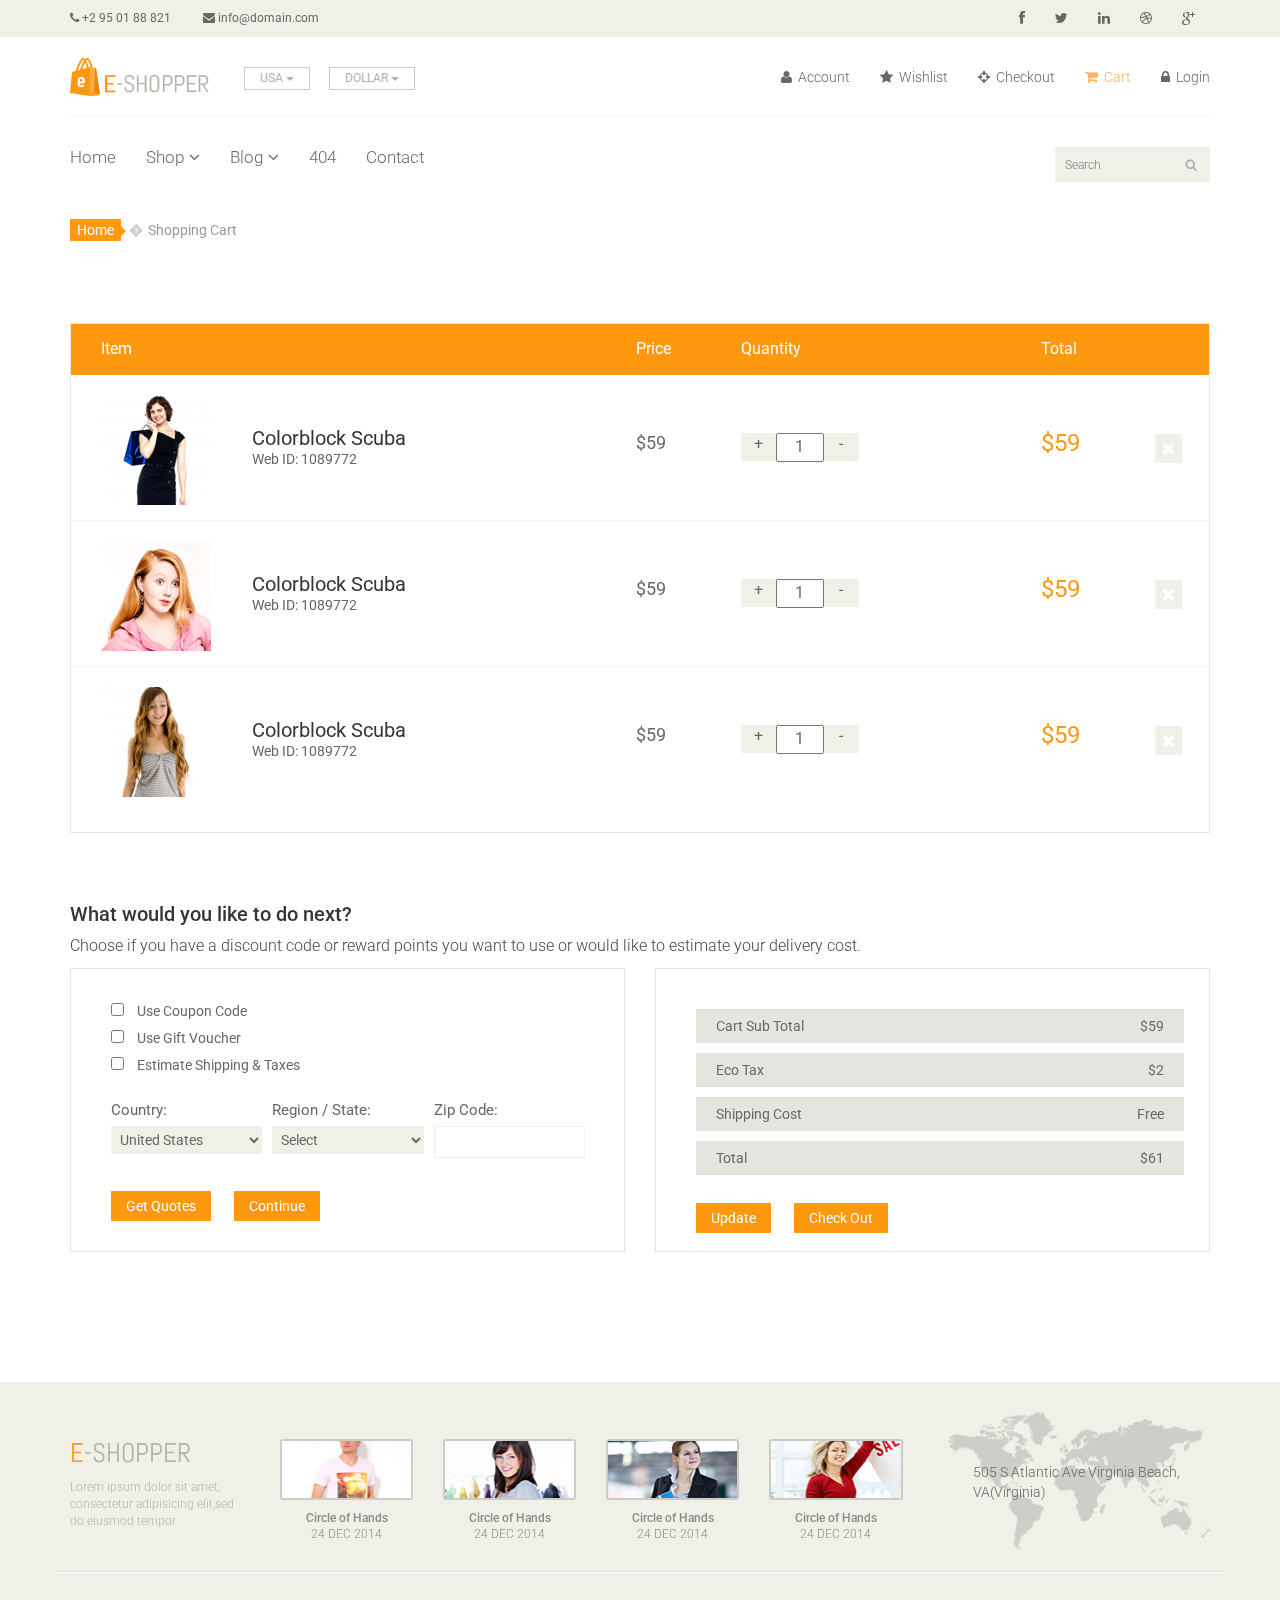
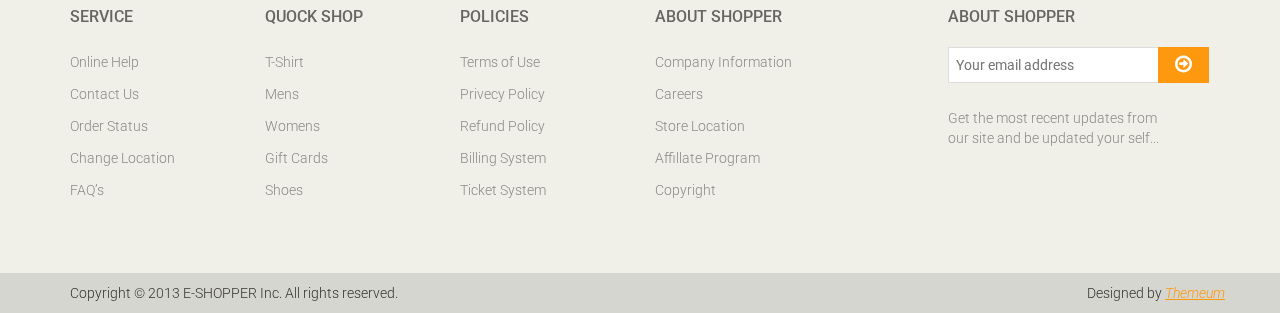
<file: WebContent/cart.html>
<!DOCTYPE html>
<html lang="en">
<head>
    <meta charset="utf-8">
    <meta name="viewport" content="width=device-width, initial-scale=1.0">
    <meta name="description" content="">
    <meta name="author" content="">
    <title>Cart | E-Shopper</title>
    <link href="css/bootstrap.min.css" rel="stylesheet">
    <link href="css/font-awesome.min.css" rel="stylesheet">
    <link href="css/prettyPhoto.css" rel="stylesheet">
    <link href="css/price-range.css" rel="stylesheet">
    <link href="css/animate.css" rel="stylesheet">
	<link href="css/main.css" rel="stylesheet">
	<link href="css/responsive.css" rel="stylesheet">
    <!--[if lt IE 9]>
    <script src="js/html5shiv.js"></script>
    <script src="js/respond.min.js"></script>
    <![endif]-->       
    <link rel="shortcut icon" href="images/ico/favicon.ico">
    <link rel="apple-touch-icon-precomposed" sizes="144x144" href="images/ico/apple-touch-icon-144-precomposed.png">
    <link rel="apple-touch-icon-precomposed" sizes="114x114" href="images/ico/apple-touch-icon-114-precomposed.png">
    <link rel="apple-touch-icon-precomposed" sizes="72x72" href="images/ico/apple-touch-icon-72-precomposed.png">
    <link rel="apple-touch-icon-precomposed" href="images/ico/apple-touch-icon-57-precomposed.png">
</head><!--/head-->

<body>
	<header id="header"><!--header-->
		<div class="header_top"><!--header_top-->
			<div class="container">
				<div class="row">
					<div class="col-sm-6">
						<div class="contactinfo">
							<ul class="nav nav-pills">
								<li><a href=""><i class="fa fa-phone"></i> +2 95 01 88 821</a></li>
								<li><a href=""><i class="fa fa-envelope"></i> info@domain.com</a></li>
							</ul>
						</div>
					</div>
					<div class="col-sm-6">
						<div class="social-icons pull-right">
							<ul class="nav navbar-nav">
								<li><a href=""><i class="fa fa-facebook"></i></a></li>
								<li><a href=""><i class="fa fa-twitter"></i></a></li>
								<li><a href=""><i class="fa fa-linkedin"></i></a></li>
								<li><a href=""><i class="fa fa-dribbble"></i></a></li>
								<li><a href=""><i class="fa fa-google-plus"></i></a></li>
							</ul>
						</div>
					</div>
				</div>
			</div>
		</div><!--/header_top-->
		
		<div class="header-middle"><!--header-middle-->
			<div class="container">
				<div class="row">
					<div class="col-sm-4">
						<div class="logo pull-left">
							<a href="index.html"><img src="images/home/logo.png" alt="" /></a>
						</div>
						<div class="btn-group pull-right">
							<div class="btn-group">
								<button type="button" class="btn btn-default dropdown-toggle usa" data-toggle="dropdown">
									USA
									<span class="caret"></span>
								</button>
								<ul class="dropdown-menu">
									<li><a href="">Canada</a></li>
									<li><a href="">UK</a></li>
								</ul>
							</div>
							
							<div class="btn-group">
								<button type="button" class="btn btn-default dropdown-toggle usa" data-toggle="dropdown">
									DOLLAR
									<span class="caret"></span>
								</button>
								<ul class="dropdown-menu">
									<li><a href="">Canadian Dollar</a></li>
									<li><a href="">Pound</a></li>
								</ul>
							</div>
						</div>
					</div>
					<div class="col-sm-8">
						<div class="shop-menu pull-right">
							<ul class="nav navbar-nav">
								<li><a href=""><i class="fa fa-user"></i> Account</a></li>
								<li><a href=""><i class="fa fa-star"></i> Wishlist</a></li>
								<li><a href="checkout.html"><i class="fa fa-crosshairs"></i> Checkout</a></li>
								<li><a href="cart.html" class="active"><i class="fa fa-shopping-cart"></i> Cart</a></li>
								<li><a href="login.html"><i class="fa fa-lock"></i> Login</a></li>
							</ul>
						</div>
					</div>
				</div>
			</div>
		</div><!--/header-middle-->
	
		<div class="header-bottom"><!--header-bottom-->
			<div class="container">
				<div class="row">
					<div class="col-sm-9">
						<div class="navbar-header">
							<button type="button" class="navbar-toggle" data-toggle="collapse" data-target=".navbar-collapse">
								<span class="sr-only">Toggle navigation</span>
								<span class="icon-bar"></span>
								<span class="icon-bar"></span>
								<span class="icon-bar"></span>
							</button>
						</div>
						<div class="mainmenu pull-left">
							<ul class="nav navbar-nav collapse navbar-collapse">
								<li><a href="index.html">Home</a></li>
								<li class="dropdown"><a href="#">Shop<i class="fa fa-angle-down"></i></a>
                                    <ul role="menu" class="sub-menu">
                                        <li><a href="shop.html">Products</a></li>
										<li><a href="product-details.html">Product Details</a></li> 
										<li><a href="checkout.html">Checkout</a></li> 
										<li><a href="cart.html" class="active">Cart</a></li> 
										<li><a href="login.html">Login</a></li> 
                                    </ul>
                                </li> 
								<li class="dropdown"><a href="#">Blog<i class="fa fa-angle-down"></i></a>
                                    <ul role="menu" class="sub-menu">
                                        <li><a href="blog.html">Blog List</a></li>
										<li><a href="blog-single.html">Blog Single</a></li>
                                    </ul>
                                </li> 
								<li><a href="404.html">404</a></li>
								<li><a href="contact-us.html">Contact</a></li>
							</ul>
						</div>
					</div>
					<div class="col-sm-3">
						<div class="search_box pull-right">
							<input type="text" placeholder="Search"/>
						</div>
					</div>
				</div>
			</div>
		</div><!--/header-bottom-->
	</header><!--/header-->

	<section id="cart_items">
		<div class="container">
			<div class="breadcrumbs">
				<ol class="breadcrumb">
				  <li><a href="#">Home</a></li>
				  <li class="active">Shopping Cart</li>
				</ol>
			</div>
			<div class="table-responsive cart_info">
				<table class="table table-condensed">
					<thead>
						<tr class="cart_menu">
							<td class="image">Item</td>
							<td class="description"></td>
							<td class="price">Price</td>
							<td class="quantity">Quantity</td>
							<td class="total">Total</td>
							<td></td>
						</tr>
					</thead>
					<tbody>
						<tr>
							<td class="cart_product">
								<a href=""><img src="images/cart/one.png" alt=""></a>
							</td>
							<td class="cart_description">
								<h4><a href="">Colorblock Scuba</a></h4>
								<p>Web ID: 1089772</p>
							</td>
							<td class="cart_price">
								<p>$59</p>
							</td>
							<td class="cart_quantity">
								<div class="cart_quantity_button">
									<a class="cart_quantity_up" href=""> + </a>
									<input class="cart_quantity_input" type="text" name="quantity" value="1" autocomplete="off" size="2">
									<a class="cart_quantity_down" href=""> - </a>
								</div>
							</td>
							<td class="cart_total">
								<p class="cart_total_price">$59</p>
							</td>
							<td class="cart_delete">
								<a class="cart_quantity_delete" href=""><i class="fa fa-times"></i></a>
							</td>
						</tr>

						<tr>
							<td class="cart_product">
								<a href=""><img src="images/cart/two.png" alt=""></a>
							</td>
							<td class="cart_description">
								<h4><a href="">Colorblock Scuba</a></h4>
								<p>Web ID: 1089772</p>
							</td>
							<td class="cart_price">
								<p>$59</p>
							</td>
							<td class="cart_quantity">
								<div class="cart_quantity_button">
									<a class="cart_quantity_up" href=""> + </a>
									<input class="cart_quantity_input" type="text" name="quantity" value="1" autocomplete="off" size="2">
									<a class="cart_quantity_down" href=""> - </a>
								</div>
							</td>
							<td class="cart_total">
								<p class="cart_total_price">$59</p>
							</td>
							<td class="cart_delete">
								<a class="cart_quantity_delete" href=""><i class="fa fa-times"></i></a>
							</td>
						</tr>
						<tr>
							<td class="cart_product">
								<a href=""><img src="images/cart/three.png" alt=""></a>
							</td>
							<td class="cart_description">
								<h4><a href="">Colorblock Scuba</a></h4>
								<p>Web ID: 1089772</p>
							</td>
							<td class="cart_price">
								<p>$59</p>
							</td>
							<td class="cart_quantity">
								<div class="cart_quantity_button">
									<a class="cart_quantity_up" href=""> + </a>
									<input class="cart_quantity_input" type="text" name="quantity" value="1" autocomplete="off" size="2">
									<a class="cart_quantity_down" href=""> - </a>
								</div>
							</td>
							<td class="cart_total">
								<p class="cart_total_price">$59</p>
							</td>
							<td class="cart_delete">
								<a class="cart_quantity_delete" href=""><i class="fa fa-times"></i></a>
							</td>
						</tr>
					</tbody>
				</table>
			</div>
		</div>
	</section> <!--/#cart_items-->

	<section id="do_action">
		<div class="container">
			<div class="heading">
				<h3>What would you like to do next?</h3>
				<p>Choose if you have a discount code or reward points you want to use or would like to estimate your delivery cost.</p>
			</div>
			<div class="row">
				<div class="col-sm-6">
					<div class="chose_area">
						<ul class="user_option">
							<li>
								<input type="checkbox">
								<label>Use Coupon Code</label>
							</li>
							<li>
								<input type="checkbox">
								<label>Use Gift Voucher</label>
							</li>
							<li>
								<input type="checkbox">
								<label>Estimate Shipping & Taxes</label>
							</li>
						</ul>
						<ul class="user_info">
							<li class="single_field">
								<label>Country:</label>
								<select>
									<option>United States</option>
									<option>Bangladesh</option>
									<option>UK</option>
									<option>India</option>
									<option>Pakistan</option>
									<option>Ucrane</option>
									<option>Canada</option>
									<option>Dubai</option>
								</select>
								
							</li>
							<li class="single_field">
								<label>Region / State:</label>
								<select>
									<option>Select</option>
									<option>Dhaka</option>
									<option>London</option>
									<option>Dillih</option>
									<option>Lahore</option>
									<option>Alaska</option>
									<option>Canada</option>
									<option>Dubai</option>
								</select>
							
							</li>
							<li class="single_field zip-field">
								<label>Zip Code:</label>
								<input type="text">
							</li>
						</ul>
						<a class="btn btn-default update" href="">Get Quotes</a>
						<a class="btn btn-default check_out" href="">Continue</a>
					</div>
				</div>
				<div class="col-sm-6">
					<div class="total_area">
						<ul>
							<li>Cart Sub Total <span>$59</span></li>
							<li>Eco Tax <span>$2</span></li>
							<li>Shipping Cost <span>Free</span></li>
							<li>Total <span>$61</span></li>
						</ul>
							<a class="btn btn-default update" href="">Update</a>
							<a class="btn btn-default check_out" href="">Check Out</a>
					</div>
				</div>
			</div>
		</div>
	</section><!--/#do_action-->

	<footer id="footer"><!--Footer-->
		<div class="footer-top">
			<div class="container">
				<div class="row">
					<div class="col-sm-2">
						<div class="companyinfo">
							<h2><span>e</span>-shopper</h2>
							<p>Lorem ipsum dolor sit amet, consectetur adipisicing elit,sed do eiusmod tempor</p>
						</div>
					</div>
					<div class="col-sm-7">
						<div class="col-sm-3">
							<div class="video-gallery text-center">
								<a href="#">
									<div class="iframe-img">
										<img src="images/home/iframe1.png" alt="" />
									</div>
									<div class="overlay-icon">
										<i class="fa fa-play-circle-o"></i>
									</div>
								</a>
								<p>Circle of Hands</p>
								<h2>24 DEC 2014</h2>
							</div>
						</div>
						
						<div class="col-sm-3">
							<div class="video-gallery text-center">
								<a href="#">
									<div class="iframe-img">
										<img src="images/home/iframe2.png" alt="" />
									</div>
									<div class="overlay-icon">
										<i class="fa fa-play-circle-o"></i>
									</div>
								</a>
								<p>Circle of Hands</p>
								<h2>24 DEC 2014</h2>
							</div>
						</div>
						
						<div class="col-sm-3">
							<div class="video-gallery text-center">
								<a href="#">
									<div class="iframe-img">
										<img src="images/home/iframe3.png" alt="" />
									</div>
									<div class="overlay-icon">
										<i class="fa fa-play-circle-o"></i>
									</div>
								</a>
								<p>Circle of Hands</p>
								<h2>24 DEC 2014</h2>
							</div>
						</div>
						
						<div class="col-sm-3">
							<div class="video-gallery text-center">
								<a href="#">
									<div class="iframe-img">
										<img src="images/home/iframe4.png" alt="" />
									</div>
									<div class="overlay-icon">
										<i class="fa fa-play-circle-o"></i>
									</div>
								</a>
								<p>Circle of Hands</p>
								<h2>24 DEC 2014</h2>
							</div>
						</div>
					</div>
					<div class="col-sm-3">
						<div class="address">
							<img src="images/home/map.png" alt="" />
							<p>505 S Atlantic Ave Virginia Beach, VA(Virginia)</p>
						</div>
					</div>
				</div>
			</div>
		</div>
		
		<div class="footer-widget">
			<div class="container">
				<div class="row">
					<div class="col-sm-2">
						<div class="single-widget">
							<h2>Service</h2>
							<ul class="nav nav-pills nav-stacked">
								<li><a href="">Online Help</a></li>
								<li><a href="">Contact Us</a></li>
								<li><a href="">Order Status</a></li>
								<li><a href="">Change Location</a></li>
								<li><a href="">FAQ’s</a></li>
							</ul>
						</div>
					</div>
					<div class="col-sm-2">
						<div class="single-widget">
							<h2>Quock Shop</h2>
							<ul class="nav nav-pills nav-stacked">
								<li><a href="">T-Shirt</a></li>
								<li><a href="">Mens</a></li>
								<li><a href="">Womens</a></li>
								<li><a href="">Gift Cards</a></li>
								<li><a href="">Shoes</a></li>
							</ul>
						</div>
					</div>
					<div class="col-sm-2">
						<div class="single-widget">
							<h2>Policies</h2>
							<ul class="nav nav-pills nav-stacked">
								<li><a href="">Terms of Use</a></li>
								<li><a href="">Privecy Policy</a></li>
								<li><a href="">Refund Policy</a></li>
								<li><a href="">Billing System</a></li>
								<li><a href="">Ticket System</a></li>
							</ul>
						</div>
					</div>
					<div class="col-sm-2">
						<div class="single-widget">
							<h2>About Shopper</h2>
							<ul class="nav nav-pills nav-stacked">
								<li><a href="">Company Information</a></li>
								<li><a href="">Careers</a></li>
								<li><a href="">Store Location</a></li>
								<li><a href="">Affillate Program</a></li>
								<li><a href="">Copyright</a></li>
							</ul>
						</div>
					</div>
					<div class="col-sm-3 col-sm-offset-1">
						<div class="single-widget">
							<h2>About Shopper</h2>
							<form action="#" class="searchform">
								<input type="text" placeholder="Your email address" />
								<button type="submit" class="btn btn-default"><i class="fa fa-arrow-circle-o-right"></i></button>
								<p>Get the most recent updates from <br />our site and be updated your self...</p>
							</form>
						</div>
					</div>
					
				</div>
			</div>
		</div>
		
		<div class="footer-bottom">
			<div class="container">
				<div class="row">
					<p class="pull-left">Copyright © 2013 E-SHOPPER Inc. All rights reserved.</p>
					<p class="pull-right">Designed by <span><a target="_blank" href="http://www.themeum.com">Themeum</a></span></p>
				</div>
			</div>
		</div>
		
	</footer><!--/Footer-->
	


    <script src="js/jquery.js"></script>
	<script src="js/bootstrap.min.js"></script>
	<script src="js/jquery.scrollUp.min.js"></script>
    <script src="js/jquery.prettyPhoto.js"></script>
    <script src="js/main.js"></script>
</body>
</html>
</file>
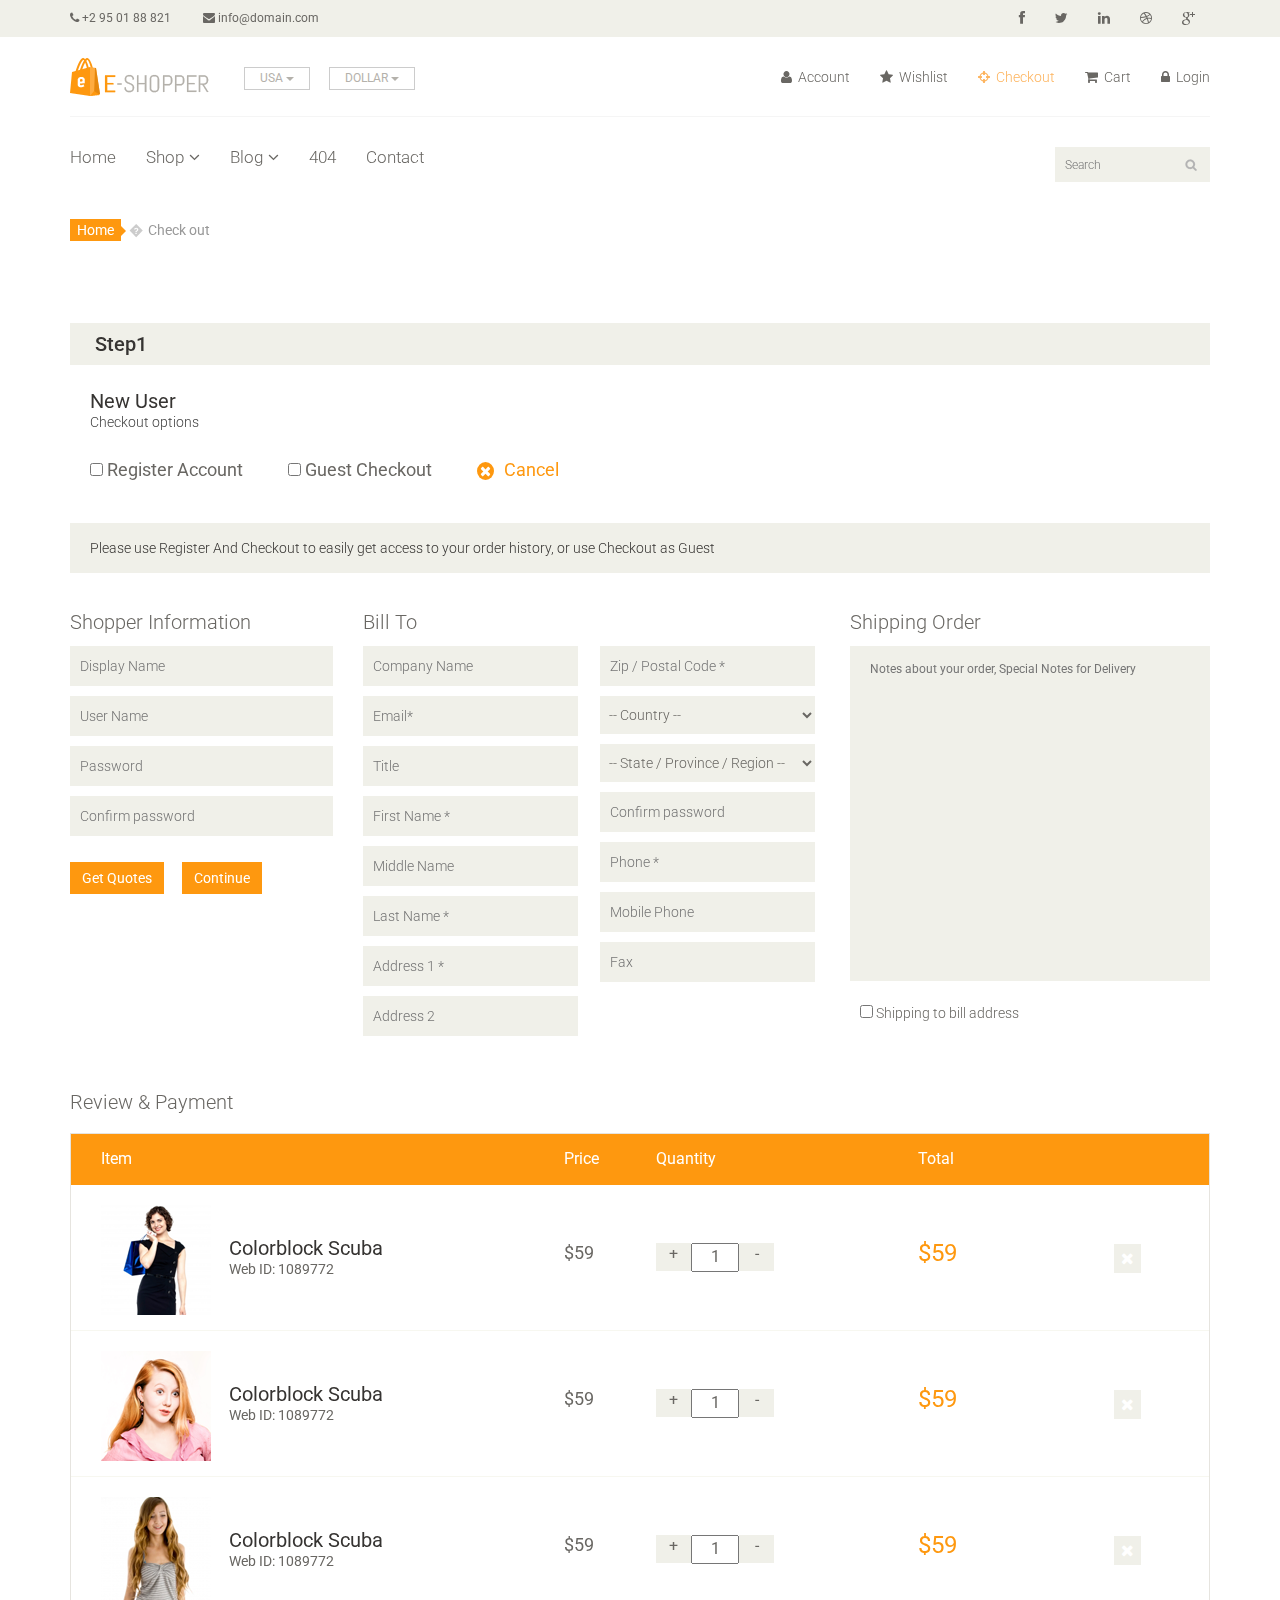
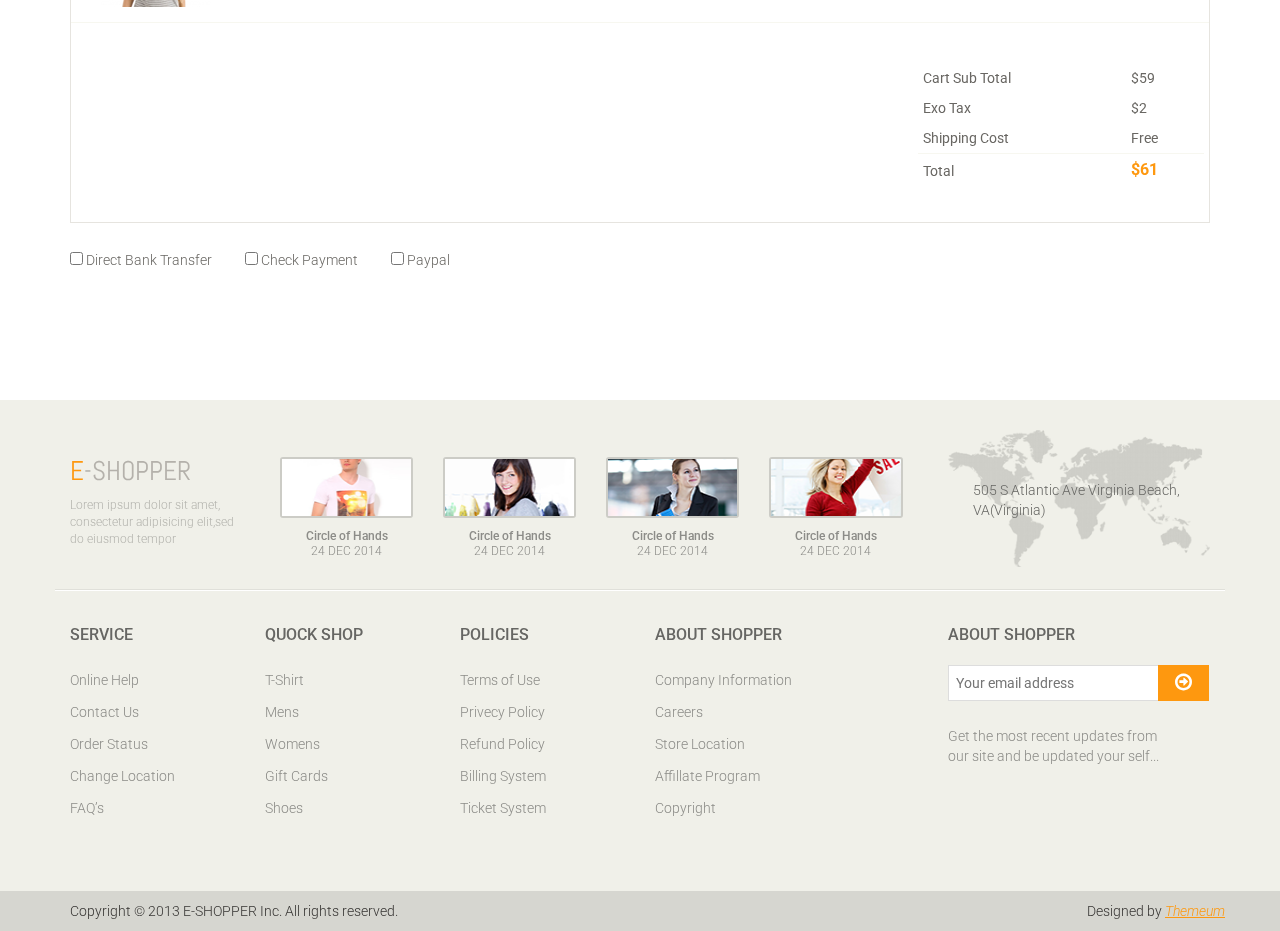
<file: WebContent/checkout.html>
<!DOCTYPE html>
<html lang="en">
<head>
    <meta charset="utf-8">
    <meta name="viewport" content="width=device-width, initial-scale=1.0">
    <meta name="description" content="">
    <meta name="author" content="">
    <title>Checkout | E-Shopper</title>
    <link href="css/bootstrap.min.css" rel="stylesheet">
    <link href="css/font-awesome.min.css" rel="stylesheet">
    <link href="css/prettyPhoto.css" rel="stylesheet">
    <link href="css/price-range.css" rel="stylesheet">
    <link href="css/animate.css" rel="stylesheet">
	<link href="css/main.css" rel="stylesheet">
	<link href="css/responsive.css" rel="stylesheet">
    <!--[if lt IE 9]>
    <script src="js/html5shiv.js"></script>
    <script src="js/respond.min.js"></script>
    <![endif]-->       
    <link rel="shortcut icon" href="images/ico/favicon.ico">
    <link rel="apple-touch-icon-precomposed" sizes="144x144" href="images/ico/apple-touch-icon-144-precomposed.png">
    <link rel="apple-touch-icon-precomposed" sizes="114x114" href="images/ico/apple-touch-icon-114-precomposed.png">
    <link rel="apple-touch-icon-precomposed" sizes="72x72" href="images/ico/apple-touch-icon-72-precomposed.png">
    <link rel="apple-touch-icon-precomposed" href="images/ico/apple-touch-icon-57-precomposed.png">
</head><!--/head-->

<body>
	<header id="header"><!--header-->
		<div class="header_top"><!--header_top-->
			<div class="container">
				<div class="row">
					<div class="col-sm-6">
						<div class="contactinfo">
							<ul class="nav nav-pills">
								<li><a href=""><i class="fa fa-phone"></i> +2 95 01 88 821</a></li>
								<li><a href=""><i class="fa fa-envelope"></i> info@domain.com</a></li>
							</ul>
						</div>
					</div>
					<div class="col-sm-6">
						<div class="social-icons pull-right">
							<ul class="nav navbar-nav">
								<li><a href=""><i class="fa fa-facebook"></i></a></li>
								<li><a href=""><i class="fa fa-twitter"></i></a></li>
								<li><a href=""><i class="fa fa-linkedin"></i></a></li>
								<li><a href=""><i class="fa fa-dribbble"></i></a></li>
								<li><a href=""><i class="fa fa-google-plus"></i></a></li>
							</ul>
						</div>
					</div>
				</div>
			</div>
		</div><!--/header_top-->
		
		<div class="header-middle"><!--header-middle-->
			<div class="container">
				<div class="row">
					<div class="col-sm-4">
						<div class="logo pull-left">
							<a href="index.html"><img src="images/home/logo.png" alt="" /></a>
						</div>
						<div class="btn-group pull-right">
							<div class="btn-group">
								<button type="button" class="btn btn-default dropdown-toggle usa" data-toggle="dropdown">
									USA
									<span class="caret"></span>
								</button>
								<ul class="dropdown-menu">
									<li><a href="">Canada</a></li>
									<li><a href="">UK</a></li>
								</ul>
							</div>
							
							<div class="btn-group">
								<button type="button" class="btn btn-default dropdown-toggle usa" data-toggle="dropdown">
									DOLLAR
									<span class="caret"></span>
								</button>
								<ul class="dropdown-menu">
									<li><a href="">Canadian Dollar</a></li>
									<li><a href="">Pound</a></li>
								</ul>
							</div>
						</div>
					</div>
					<div class="col-sm-8">
						<div class="shop-menu pull-right">
							<ul class="nav navbar-nav">
								<li><a href=""><i class="fa fa-user"></i> Account</a></li>
								<li><a href=""><i class="fa fa-star"></i> Wishlist</a></li>
								<li><a href="checkout.html" class="active"><i class="fa fa-crosshairs"></i> Checkout</a></li>
								<li><a href="cart.html"><i class="fa fa-shopping-cart"></i> Cart</a></li>
								<li><a href="login.html"><i class="fa fa-lock"></i> Login</a></li>
							</ul>
						</div>
					</div>
				</div>
			</div>
		</div><!--/header-middle-->
	
		<div class="header-bottom"><!--header-bottom-->
			<div class="container">
				<div class="row">
					<div class="col-sm-9">
						<div class="navbar-header">
							<button type="button" class="navbar-toggle" data-toggle="collapse" data-target=".navbar-collapse">
								<span class="sr-only">Toggle navigation</span>
								<span class="icon-bar"></span>
								<span class="icon-bar"></span>
								<span class="icon-bar"></span>
							</button>
						</div>
						<div class="mainmenu pull-left">
							<ul class="nav navbar-nav collapse navbar-collapse">
								<li><a href="index.html">Home</a></li>
								<li class="dropdown"><a href="#">Shop<i class="fa fa-angle-down"></i></a>
                                    <ul role="menu" class="sub-menu">
                                        <li><a href="shop.html">Products</a></li>
										<li><a href="product-details.html">Product Details</a></li> 
										<li><a href="checkout.html" class="active">Checkout</a></li> 
										<li><a href="cart.html">Cart</a></li> 
										<li><a href="login.html">Login</a></li> 
                                    </ul>
                                </li> 
								<li class="dropdown"><a href="#">Blog<i class="fa fa-angle-down"></i></a>
                                    <ul role="menu" class="sub-menu">
                                        <li><a href="blog.html">Blog List</a></li>
										<li><a href="blog-single.html">Blog Single</a></li>
                                    </ul>
                                </li> 
								<li><a href="404.html">404</a></li>
								<li><a href="contact-us.html">Contact</a></li>
							</ul>
						</div>
					</div>
					<div class="col-sm-3">
						<div class="search_box pull-right">
							<input type="text" placeholder="Search"/>
						</div>
					</div>
				</div>
			</div>
		</div><!--/header-bottom-->
	</header><!--/header-->

	<section id="cart_items">
		<div class="container">
			<div class="breadcrumbs">
				<ol class="breadcrumb">
				  <li><a href="#">Home</a></li>
				  <li class="active">Check out</li>
				</ol>
			</div><!--/breadcrums-->

			<div class="step-one">
				<h2 class="heading">Step1</h2>
			</div>
			<div class="checkout-options">
				<h3>New User</h3>
				<p>Checkout options</p>
				<ul class="nav">
					<li>
						<label><input type="checkbox"> Register Account</label>
					</li>
					<li>
						<label><input type="checkbox"> Guest Checkout</label>
					</li>
					<li>
						<a href=""><i class="fa fa-times"></i>Cancel</a>
					</li>
				</ul>
			</div><!--/checkout-options-->

			<div class="register-req">
				<p>Please use Register And Checkout to easily get access to your order history, or use Checkout as Guest</p>
			</div><!--/register-req-->

			<div class="shopper-informations">
				<div class="row">
					<div class="col-sm-3">
						<div class="shopper-info">
							<p>Shopper Information</p>
							<form>
								<input type="text" placeholder="Display Name">
								<input type="text" placeholder="User Name">
								<input type="password" placeholder="Password">
								<input type="password" placeholder="Confirm password">
							</form>
							<a class="btn btn-primary" href="">Get Quotes</a>
							<a class="btn btn-primary" href="">Continue</a>
						</div>
					</div>
					<div class="col-sm-5 clearfix">
						<div class="bill-to">
							<p>Bill To</p>
							<div class="form-one">
								<form>
									<input type="text" placeholder="Company Name">
									<input type="text" placeholder="Email*">
									<input type="text" placeholder="Title">
									<input type="text" placeholder="First Name *">
									<input type="text" placeholder="Middle Name">
									<input type="text" placeholder="Last Name *">
									<input type="text" placeholder="Address 1 *">
									<input type="text" placeholder="Address 2">
								</form>
							</div>
							<div class="form-two">
								<form>
									<input type="text" placeholder="Zip / Postal Code *">
									<select>
										<option>-- Country --</option>
										<option>United States</option>
										<option>Bangladesh</option>
										<option>UK</option>
										<option>India</option>
										<option>Pakistan</option>
										<option>Ucrane</option>
										<option>Canada</option>
										<option>Dubai</option>
									</select>
									<select>
										<option>-- State / Province / Region --</option>
										<option>United States</option>
										<option>Bangladesh</option>
										<option>UK</option>
										<option>India</option>
										<option>Pakistan</option>
										<option>Ucrane</option>
										<option>Canada</option>
										<option>Dubai</option>
									</select>
									<input type="password" placeholder="Confirm password">
									<input type="text" placeholder="Phone *">
									<input type="text" placeholder="Mobile Phone">
									<input type="text" placeholder="Fax">
								</form>
							</div>
						</div>
					</div>
					<div class="col-sm-4">
						<div class="order-message">
							<p>Shipping Order</p>
							<textarea name="message"  placeholder="Notes about your order, Special Notes for Delivery" rows="16"></textarea>
							<label><input type="checkbox"> Shipping to bill address</label>
						</div>	
					</div>					
				</div>
			</div>
			<div class="review-payment">
				<h2>Review & Payment</h2>
			</div>

			<div class="table-responsive cart_info">
				<table class="table table-condensed">
					<thead>
						<tr class="cart_menu">
							<td class="image">Item</td>
							<td class="description"></td>
							<td class="price">Price</td>
							<td class="quantity">Quantity</td>
							<td class="total">Total</td>
							<td></td>
						</tr>
					</thead>
					<tbody>
						<tr>
							<td class="cart_product">
								<a href=""><img src="images/cart/one.png" alt=""></a>
							</td>
							<td class="cart_description">
								<h4><a href="">Colorblock Scuba</a></h4>
								<p>Web ID: 1089772</p>
							</td>
							<td class="cart_price">
								<p>$59</p>
							</td>
							<td class="cart_quantity">
								<div class="cart_quantity_button">
									<a class="cart_quantity_up" href=""> + </a>
									<input class="cart_quantity_input" type="text" name="quantity" value="1" autocomplete="off" size="2">
									<a class="cart_quantity_down" href=""> - </a>
								</div>
							</td>
							<td class="cart_total">
								<p class="cart_total_price">$59</p>
							</td>
							<td class="cart_delete">
								<a class="cart_quantity_delete" href=""><i class="fa fa-times"></i></a>
							</td>
						</tr>

						<tr>
							<td class="cart_product">
								<a href=""><img src="images/cart/two.png" alt=""></a>
							</td>
							<td class="cart_description">
								<h4><a href="">Colorblock Scuba</a></h4>
								<p>Web ID: 1089772</p>
							</td>
							<td class="cart_price">
								<p>$59</p>
							</td>
							<td class="cart_quantity">
								<div class="cart_quantity_button">
									<a class="cart_quantity_up" href=""> + </a>
									<input class="cart_quantity_input" type="text" name="quantity" value="1" autocomplete="off" size="2">
									<a class="cart_quantity_down" href=""> - </a>
								</div>
							</td>
							<td class="cart_total">
								<p class="cart_total_price">$59</p>
							</td>
							<td class="cart_delete">
								<a class="cart_quantity_delete" href=""><i class="fa fa-times"></i></a>
							</td>
						</tr>
						<tr>
							<td class="cart_product">
								<a href=""><img src="images/cart/three.png" alt=""></a>
							</td>
							<td class="cart_description">
								<h4><a href="">Colorblock Scuba</a></h4>
								<p>Web ID: 1089772</p>
							</td>
							<td class="cart_price">
								<p>$59</p>
							</td>
							<td class="cart_quantity">
								<div class="cart_quantity_button">
									<a class="cart_quantity_up" href=""> + </a>
									<input class="cart_quantity_input" type="text" name="quantity" value="1" autocomplete="off" size="2">
									<a class="cart_quantity_down" href=""> - </a>
								</div>
							</td>
							<td class="cart_total">
								<p class="cart_total_price">$59</p>
							</td>
							<td class="cart_delete">
								<a class="cart_quantity_delete" href=""><i class="fa fa-times"></i></a>
							</td>
						</tr>
						<tr>
							<td colspan="4">&nbsp;</td>
							<td colspan="2">
								<table class="table table-condensed total-result">
									<tr>
										<td>Cart Sub Total</td>
										<td>$59</td>
									</tr>
									<tr>
										<td>Exo Tax</td>
										<td>$2</td>
									</tr>
									<tr class="shipping-cost">
										<td>Shipping Cost</td>
										<td>Free</td>										
									</tr>
									<tr>
										<td>Total</td>
										<td><span>$61</span></td>
									</tr>
								</table>
							</td>
						</tr>
					</tbody>
				</table>
			</div>
			<div class="payment-options">
					<span>
						<label><input type="checkbox"> Direct Bank Transfer</label>
					</span>
					<span>
						<label><input type="checkbox"> Check Payment</label>
					</span>
					<span>
						<label><input type="checkbox"> Paypal</label>
					</span>
				</div>
		</div>
	</section> <!--/#cart_items-->

	

	<footer id="footer"><!--Footer-->
		<div class="footer-top">
			<div class="container">
				<div class="row">
					<div class="col-sm-2">
						<div class="companyinfo">
							<h2><span>e</span>-shopper</h2>
							<p>Lorem ipsum dolor sit amet, consectetur adipisicing elit,sed do eiusmod tempor</p>
						</div>
					</div>
					<div class="col-sm-7">
						<div class="col-sm-3">
							<div class="video-gallery text-center">
								<a href="#">
									<div class="iframe-img">
										<img src="images/home/iframe1.png" alt="" />
									</div>
									<div class="overlay-icon">
										<i class="fa fa-play-circle-o"></i>
									</div>
								</a>
								<p>Circle of Hands</p>
								<h2>24 DEC 2014</h2>
							</div>
						</div>
						
						<div class="col-sm-3">
							<div class="video-gallery text-center">
								<a href="#">
									<div class="iframe-img">
										<img src="images/home/iframe2.png" alt="" />
									</div>
									<div class="overlay-icon">
										<i class="fa fa-play-circle-o"></i>
									</div>
								</a>
								<p>Circle of Hands</p>
								<h2>24 DEC 2014</h2>
							</div>
						</div>
						
						<div class="col-sm-3">
							<div class="video-gallery text-center">
								<a href="#">
									<div class="iframe-img">
										<img src="images/home/iframe3.png" alt="" />
									</div>
									<div class="overlay-icon">
										<i class="fa fa-play-circle-o"></i>
									</div>
								</a>
								<p>Circle of Hands</p>
								<h2>24 DEC 2014</h2>
							</div>
						</div>
						
						<div class="col-sm-3">
							<div class="video-gallery text-center">
								<a href="#">
									<div class="iframe-img">
										<img src="images/home/iframe4.png" alt="" />
									</div>
									<div class="overlay-icon">
										<i class="fa fa-play-circle-o"></i>
									</div>
								</a>
								<p>Circle of Hands</p>
								<h2>24 DEC 2014</h2>
							</div>
						</div>
					</div>
					<div class="col-sm-3">
						<div class="address">
							<img src="images/home/map.png" alt="" />
							<p>505 S Atlantic Ave Virginia Beach, VA(Virginia)</p>
						</div>
					</div>
				</div>
			</div>
		</div>
		
		<div class="footer-widget">
			<div class="container">
				<div class="row">
					<div class="col-sm-2">
						<div class="single-widget">
							<h2>Service</h2>
							<ul class="nav nav-pills nav-stacked">
								<li><a href="">Online Help</a></li>
								<li><a href="">Contact Us</a></li>
								<li><a href="">Order Status</a></li>
								<li><a href="">Change Location</a></li>
								<li><a href="">FAQ’s</a></li>
							</ul>
						</div>
					</div>
					<div class="col-sm-2">
						<div class="single-widget">
							<h2>Quock Shop</h2>
							<ul class="nav nav-pills nav-stacked">
								<li><a href="">T-Shirt</a></li>
								<li><a href="">Mens</a></li>
								<li><a href="">Womens</a></li>
								<li><a href="">Gift Cards</a></li>
								<li><a href="">Shoes</a></li>
							</ul>
						</div>
					</div>
					<div class="col-sm-2">
						<div class="single-widget">
							<h2>Policies</h2>
							<ul class="nav nav-pills nav-stacked">
								<li><a href="">Terms of Use</a></li>
								<li><a href="">Privecy Policy</a></li>
								<li><a href="">Refund Policy</a></li>
								<li><a href="">Billing System</a></li>
								<li><a href="">Ticket System</a></li>
							</ul>
						</div>
					</div>
					<div class="col-sm-2">
						<div class="single-widget">
							<h2>About Shopper</h2>
							<ul class="nav nav-pills nav-stacked">
								<li><a href="">Company Information</a></li>
								<li><a href="">Careers</a></li>
								<li><a href="">Store Location</a></li>
								<li><a href="">Affillate Program</a></li>
								<li><a href="">Copyright</a></li>
							</ul>
						</div>
					</div>
					<div class="col-sm-3 col-sm-offset-1">
						<div class="single-widget">
							<h2>About Shopper</h2>
							<form action="#" class="searchform">
								<input type="text" placeholder="Your email address" />
								<button type="submit" class="btn btn-default"><i class="fa fa-arrow-circle-o-right"></i></button>
								<p>Get the most recent updates from <br />our site and be updated your self...</p>
							</form>
						</div>
					</div>
					
				</div>
			</div>
		</div>
		
		<div class="footer-bottom">
			<div class="container">
				<div class="row">
					<p class="pull-left">Copyright © 2013 E-SHOPPER Inc. All rights reserved.</p>
					<p class="pull-right">Designed by <span><a target="_blank" href="http://www.themeum.com">Themeum</a></span></p>
				</div>
			</div>
		</div>
		
	</footer><!--/Footer-->
	


    <script src="js/jquery.js"></script>
	<script src="js/bootstrap.min.js"></script>
    <script src="js/jquery.scrollUp.min.js"></script>
    <script src="js/jquery.prettyPhoto.js"></script>
    <script src="js/main.js"></script>
</body>
</html>
</file>
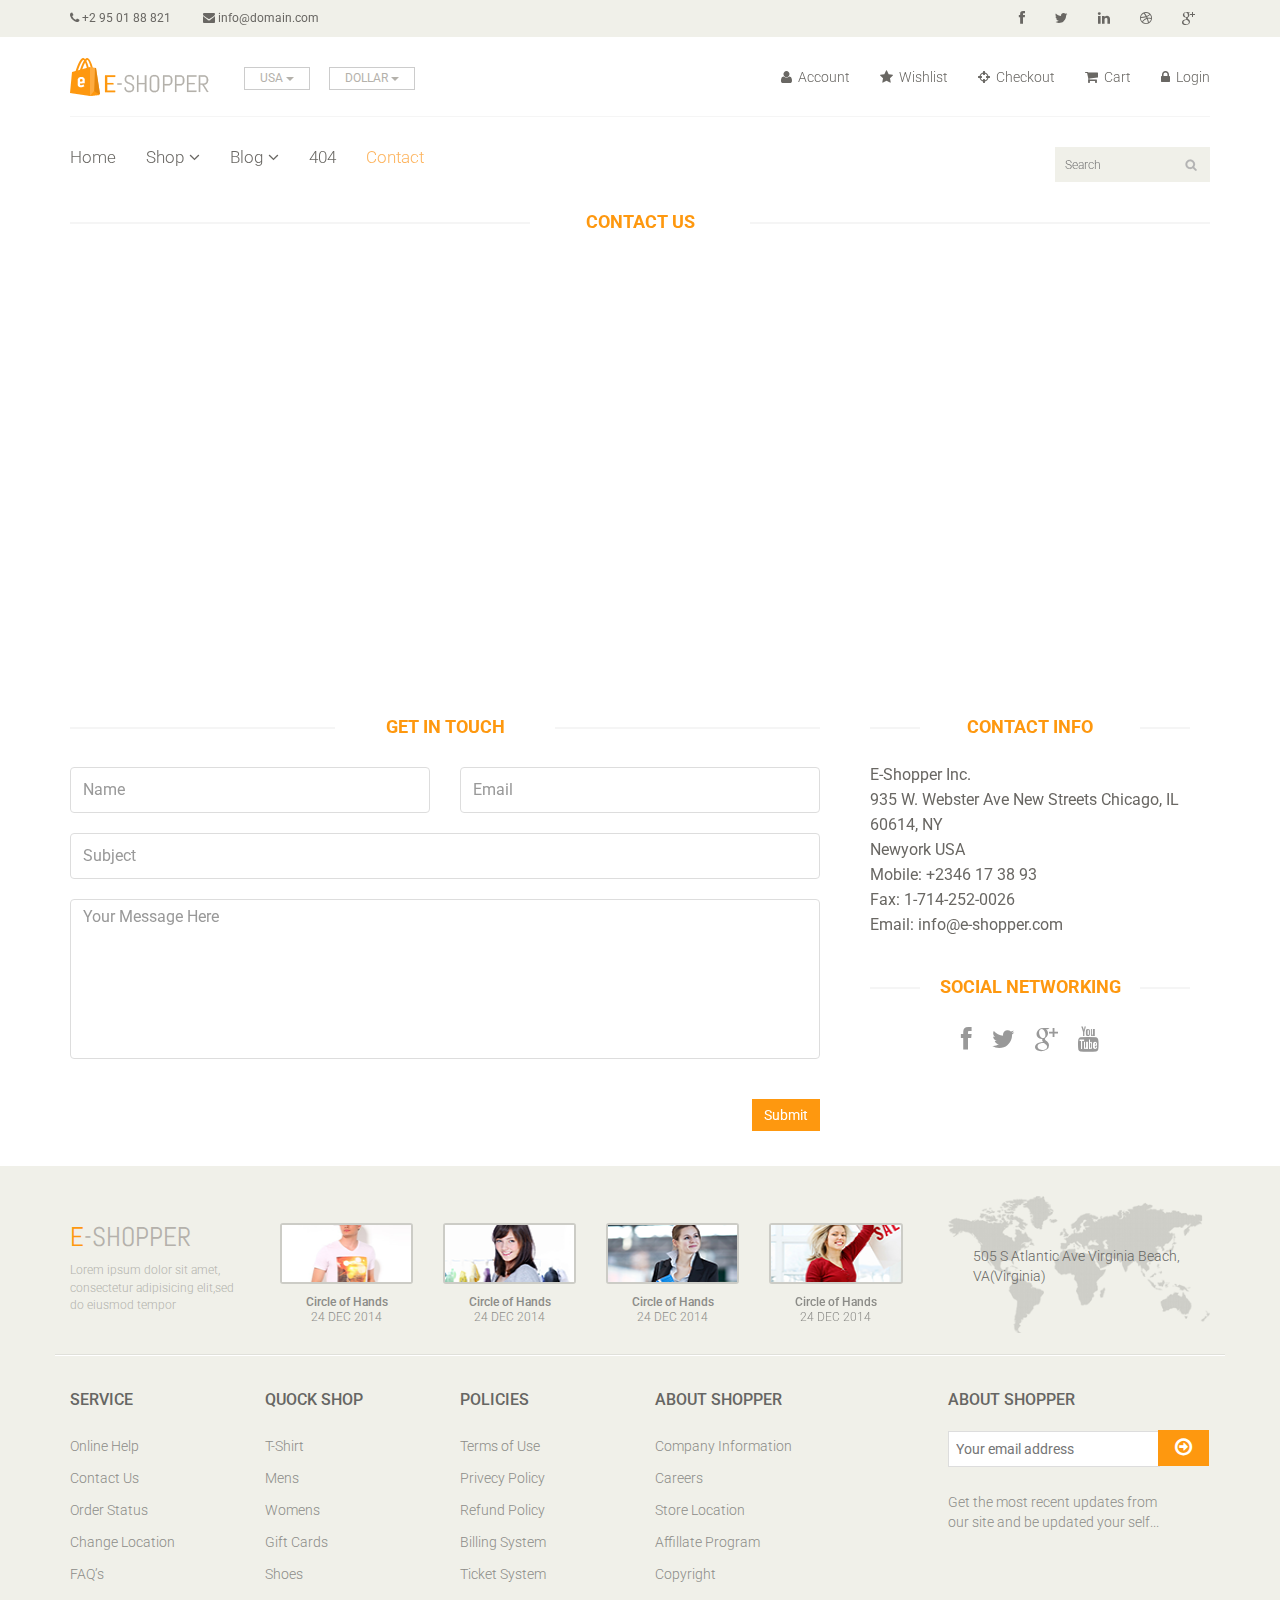
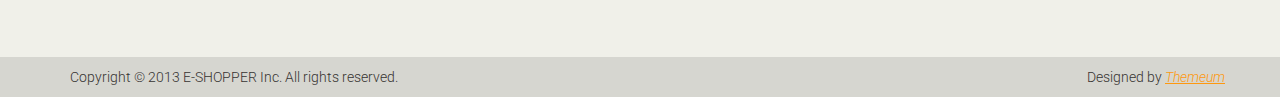
<file: WebContent/contact-us.html>
<!DOCTYPE html>
<html lang="en">
<head>
    <meta charset="utf-8">
    <meta name="viewport" content="width=device-width, initial-scale=1.0">
    <meta name="description" content="">
    <meta name="author" content="">
    <title>Contact | E-Shopper</title>
    <link href="css/bootstrap.min.css" rel="stylesheet">
    <link href="css/font-awesome.min.css" rel="stylesheet">
    <link href="css/prettyPhoto.css" rel="stylesheet">
    <link href="css/price-range.css" rel="stylesheet">
    <link href="css/animate.css" rel="stylesheet">
	<link href="css/main.css" rel="stylesheet">
	<link href="css/responsive.css" rel="stylesheet">
    <!--[if lt IE 9]>
    <script src="js/html5shiv.js"></script>
    <script src="js/respond.min.js"></script>
    <![endif]-->       
    <link rel="shortcut icon" href="images/ico/favicon.ico">
    <link rel="apple-touch-icon-precomposed" sizes="144x144" href="images/ico/apple-touch-icon-144-precomposed.png">
    <link rel="apple-touch-icon-precomposed" sizes="114x114" href="images/ico/apple-touch-icon-114-precomposed.png">
    <link rel="apple-touch-icon-precomposed" sizes="72x72" href="images/ico/apple-touch-icon-72-precomposed.png">
    <link rel="apple-touch-icon-precomposed" href="images/ico/apple-touch-icon-57-precomposed.png">
</head><!--/head-->

<body>
	<header id="header"><!--header-->
		<div class="header_top"><!--header_top-->
			<div class="container">
				<div class="row">
					<div class="col-sm-6">
						<div class="contactinfo">
							<ul class="nav nav-pills">
								<li><a href=""><i class="fa fa-phone"></i> +2 95 01 88 821</a></li>
								<li><a href=""><i class="fa fa-envelope"></i> info@domain.com</a></li>
							</ul>
						</div>
					</div>
					<div class="col-sm-6">
						<div class="social-icons pull-right">
							<ul class="nav navbar-nav">
								<li><a href=""><i class="fa fa-facebook"></i></a></li>
								<li><a href=""><i class="fa fa-twitter"></i></a></li>
								<li><a href=""><i class="fa fa-linkedin"></i></a></li>
								<li><a href=""><i class="fa fa-dribbble"></i></a></li>
								<li><a href=""><i class="fa fa-google-plus"></i></a></li>
							</ul>
						</div>
					</div>
				</div>
			</div>
		</div><!--/header_top-->
		
		<div class="header-middle"><!--header-middle-->
			<div class="container">
				<div class="row">
					<div class="col-sm-4">
						<div class="logo pull-left">
							<a href="index.html"><img src="images/home/logo.png" alt="" /></a>
						</div>
						<div class="btn-group pull-right">
							<div class="btn-group">
								<button type="button" class="btn btn-default dropdown-toggle usa" data-toggle="dropdown">
									USA
									<span class="caret"></span>
								</button>
								<ul class="dropdown-menu">
									<li><a href="">Canada</a></li>
									<li><a href="">UK</a></li>
								</ul>
							</div>
							
							<div class="btn-group">
								<button type="button" class="btn btn-default dropdown-toggle usa" data-toggle="dropdown">
									DOLLAR
									<span class="caret"></span>
								</button>
								<ul class="dropdown-menu">
									<li><a href="">Canadian Dollar</a></li>
									<li><a href="">Pound</a></li>
								</ul>
							</div>
						</div>
					</div>
					<div class="col-sm-8">
						<div class="shop-menu pull-right">
							<ul class="nav navbar-nav">
								<li><a href=""><i class="fa fa-user"></i> Account</a></li>
								<li><a href=""><i class="fa fa-star"></i> Wishlist</a></li>
								<li><a href="checkout.html"><i class="fa fa-crosshairs"></i> Checkout</a></li>
								<li><a href="cart.html"><i class="fa fa-shopping-cart"></i> Cart</a></li>
								<li><a href="login.html"><i class="fa fa-lock"></i> Login</a></li>
							</ul>
						</div>
					</div>
				</div>
			</div>
		</div><!--/header-middle-->
	
		<div class="header-bottom"><!--header-bottom-->
			<div class="container">
				<div class="row">
					<div class="col-sm-9">
						<div class="navbar-header">
							<button type="button" class="navbar-toggle" data-toggle="collapse" data-target=".navbar-collapse">
								<span class="sr-only">Toggle navigation</span>
								<span class="icon-bar"></span>
								<span class="icon-bar"></span>
								<span class="icon-bar"></span>
							</button>
						</div>
						<div class="mainmenu pull-left">
							<ul class="nav navbar-nav collapse navbar-collapse">
								<li><a href="index.html">Home</a></li>
								<li class="dropdown"><a href="#">Shop<i class="fa fa-angle-down"></i></a>
                                    <ul role="menu" class="sub-menu">
                                        <li><a href="shop.html">Products</a></li>
										<li><a href="product-details.html">Product Details</a></li> 
										<li><a href="checkout.html">Checkout</a></li> 
										<li><a href="cart.html">Cart</a></li> 
										<li><a href="login.html">Login</a></li> 
                                    </ul>
                                </li> 
								<li class="dropdown"><a href="#">Blog<i class="fa fa-angle-down"></i></a>
                                    <ul role="menu" class="sub-menu">
                                        <li><a href="blog.html">Blog List</a></li>
										<li><a href="blog-single.html">Blog Single</a></li>
                                    </ul>
                                </li> 
								<li><a href="404.html">404</a></li>
								<li><a href="contact-us.html" class="active">Contact</a></li>
							</ul>
						</div>
					</div>
					<div class="col-sm-3">
						<div class="search_box pull-right">
							<input type="text" placeholder="Search"/>
						</div>
					</div>
				</div>
			</div>
		</div><!--/header-bottom-->
	</header><!--/header-->
	 
	 <div id="contact-page" class="container">
    	<div class="bg">
	    	<div class="row">    		
	    		<div class="col-sm-12">    			   			
					<h2 class="title text-center">Contact <strong>Us</strong></h2>    			    				    				
					<div id="gmap" class="contact-map">
					</div>
				</div>			 		
			</div>    	
    		<div class="row">  	
	    		<div class="col-sm-8">
	    			<div class="contact-form">
	    				<h2 class="title text-center">Get In Touch</h2>
	    				<div class="status alert alert-success" style="display: none"></div>
				    	<form id="main-contact-form" class="contact-form row" name="contact-form" method="post">
				            <div class="form-group col-md-6">
				                <input type="text" name="name" class="form-control" required="required" placeholder="Name">
				            </div>
				            <div class="form-group col-md-6">
				                <input type="email" name="email" class="form-control" required="required" placeholder="Email">
				            </div>
				            <div class="form-group col-md-12">
				                <input type="text" name="subject" class="form-control" required="required" placeholder="Subject">
				            </div>
				            <div class="form-group col-md-12">
				                <textarea name="message" id="message" required="required" class="form-control" rows="8" placeholder="Your Message Here"></textarea>
				            </div>                        
				            <div class="form-group col-md-12">
				                <input type="submit" name="submit" class="btn btn-primary pull-right" value="Submit">
				            </div>
				        </form>
	    			</div>
	    		</div>
	    		<div class="col-sm-4">
	    			<div class="contact-info">
	    				<h2 class="title text-center">Contact Info</h2>
	    				<address>
	    					<p>E-Shopper Inc.</p>
							<p>935 W. Webster Ave New Streets Chicago, IL 60614, NY</p>
							<p>Newyork USA</p>
							<p>Mobile: +2346 17 38 93</p>
							<p>Fax: 1-714-252-0026</p>
							<p>Email: info@e-shopper.com</p>
	    				</address>
	    				<div class="social-networks">
	    					<h2 class="title text-center">Social Networking</h2>
							<ul>
								<li>
									<a href="#"><i class="fa fa-facebook"></i></a>
								</li>
								<li>
									<a href="#"><i class="fa fa-twitter"></i></a>
								</li>
								<li>
									<a href="#"><i class="fa fa-google-plus"></i></a>
								</li>
								<li>
									<a href="#"><i class="fa fa-youtube"></i></a>
								</li>
							</ul>
	    				</div>
	    			</div>
    			</div>    			
	    	</div>  
    	</div>	
    </div><!--/#contact-page-->
	
	<footer id="footer"><!--Footer-->
		<div class="footer-top">
			<div class="container">
				<div class="row">
					<div class="col-sm-2">
						<div class="companyinfo">
							<h2><span>e</span>-shopper</h2>
							<p>Lorem ipsum dolor sit amet, consectetur adipisicing elit,sed do eiusmod tempor</p>
						</div>
					</div>
					<div class="col-sm-7">
						<div class="col-sm-3">
							<div class="video-gallery text-center">
								<a href="#">
									<div class="iframe-img">
										<img src="images/home/iframe1.png" alt="" />
									</div>
									<div class="overlay-icon">
										<i class="fa fa-play-circle-o"></i>
									</div>
								</a>
								<p>Circle of Hands</p>
								<h2>24 DEC 2014</h2>
							</div>
						</div>
						
						<div class="col-sm-3">
							<div class="video-gallery text-center">
								<a href="#">
									<div class="iframe-img">
										<img src="images/home/iframe2.png" alt="" />
									</div>
									<div class="overlay-icon">
										<i class="fa fa-play-circle-o"></i>
									</div>
								</a>
								<p>Circle of Hands</p>
								<h2>24 DEC 2014</h2>
							</div>
						</div>
						
						<div class="col-sm-3">
							<div class="video-gallery text-center">
								<a href="#">
									<div class="iframe-img">
										<img src="images/home/iframe3.png" alt="" />
									</div>
									<div class="overlay-icon">
										<i class="fa fa-play-circle-o"></i>
									</div>
								</a>
								<p>Circle of Hands</p>
								<h2>24 DEC 2014</h2>
							</div>
						</div>
						
						<div class="col-sm-3">
							<div class="video-gallery text-center">
								<a href="#">
									<div class="iframe-img">
										<img src="images/home/iframe4.png" alt="" />
									</div>
									<div class="overlay-icon">
										<i class="fa fa-play-circle-o"></i>
									</div>
								</a>
								<p>Circle of Hands</p>
								<h2>24 DEC 2014</h2>
							</div>
						</div>
					</div>
					<div class="col-sm-3">
						<div class="address">
							<img src="images/home/map.png" alt="" />
							<p>505 S Atlantic Ave Virginia Beach, VA(Virginia)</p>
						</div>
					</div>
				</div>
			</div>
		</div>
		
		<div class="footer-widget">
			<div class="container">
				<div class="row">
					<div class="col-sm-2">
						<div class="single-widget">
							<h2>Service</h2>
							<ul class="nav nav-pills nav-stacked">
								<li><a href="">Online Help</a></li>
								<li><a href="">Contact Us</a></li>
								<li><a href="">Order Status</a></li>
								<li><a href="">Change Location</a></li>
								<li><a href="">FAQ’s</a></li>
							</ul>
						</div>
					</div>
					<div class="col-sm-2">
						<div class="single-widget">
							<h2>Quock Shop</h2>
							<ul class="nav nav-pills nav-stacked">
								<li><a href="">T-Shirt</a></li>
								<li><a href="">Mens</a></li>
								<li><a href="">Womens</a></li>
								<li><a href="">Gift Cards</a></li>
								<li><a href="">Shoes</a></li>
							</ul>
						</div>
					</div>
					<div class="col-sm-2">
						<div class="single-widget">
							<h2>Policies</h2>
							<ul class="nav nav-pills nav-stacked">
								<li><a href="">Terms of Use</a></li>
								<li><a href="">Privecy Policy</a></li>
								<li><a href="">Refund Policy</a></li>
								<li><a href="">Billing System</a></li>
								<li><a href="">Ticket System</a></li>
							</ul>
						</div>
					</div>
					<div class="col-sm-2">
						<div class="single-widget">
							<h2>About Shopper</h2>
							<ul class="nav nav-pills nav-stacked">
								<li><a href="">Company Information</a></li>
								<li><a href="">Careers</a></li>
								<li><a href="">Store Location</a></li>
								<li><a href="">Affillate Program</a></li>
								<li><a href="">Copyright</a></li>
							</ul>
						</div>
					</div>
					<div class="col-sm-3 col-sm-offset-1">
						<div class="single-widget">
							<h2>About Shopper</h2>
							<form action="#" class="searchform">
								<input type="text" placeholder="Your email address" />
								<button type="submit" class="btn btn-default"><i class="fa fa-arrow-circle-o-right"></i></button>
								<p>Get the most recent updates from <br />our site and be updated your self...</p>
							</form>
						</div>
					</div>
					
				</div>
			</div>
		</div>
		
		<div class="footer-bottom">
			<div class="container">
				<div class="row">
					<p class="pull-left">Copyright © 2013 E-SHOPPER Inc. All rights reserved.</p>
					<p class="pull-right">Designed by <span><a target="_blank" href="http://www.themeum.com">Themeum</a></span></p>
				</div>
			</div>
		</div>
		
	</footer><!--/Footer-->
	

  
    <script src="js/jquery.js"></script>
	<script src="js/bootstrap.min.js"></script>
	<script type="text/javascript" src="http://maps.google.com/maps/api/js?sensor=true"></script>
    <script type="text/javascript" src="js/gmaps.js"></script>
	<script src="js/contact.js"></script>
	<script src="js/price-range.js"></script>
    <script src="js/jquery.scrollUp.min.js"></script>
    <script src="js/jquery.prettyPhoto.js"></script>
    <script src="js/main.js"></script>
</body>
</html>
</file>
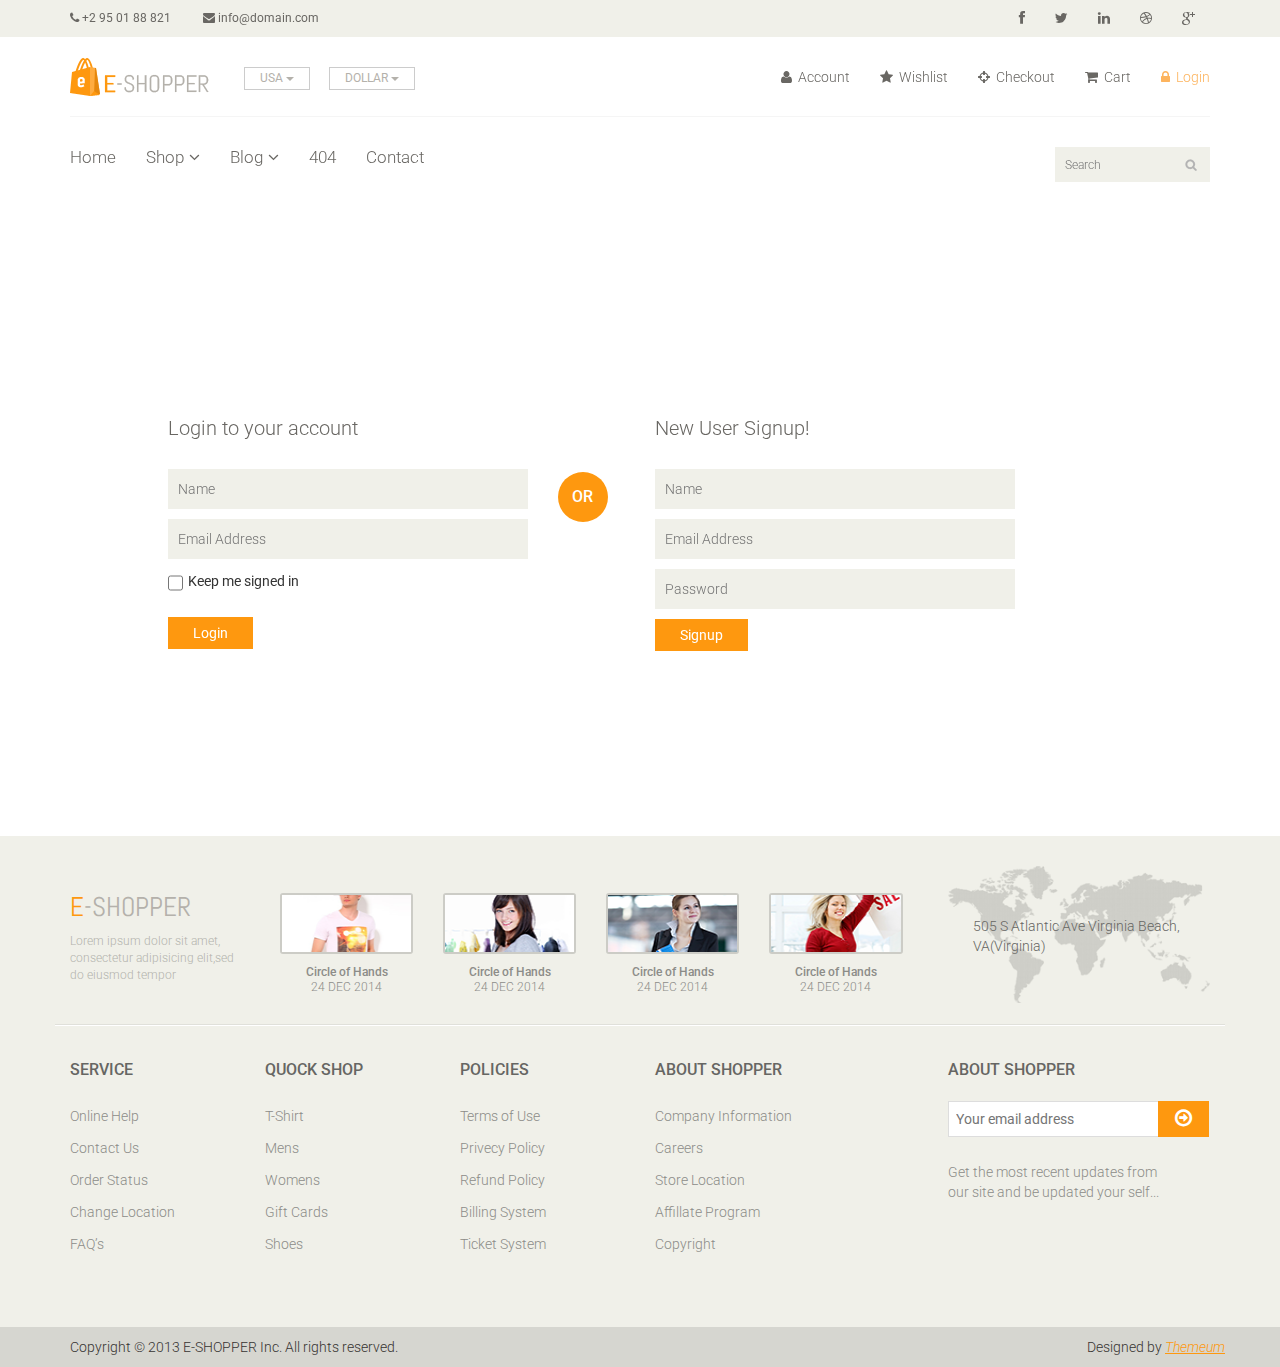
<file: WebContent/login.html>
<!DOCTYPE html>
<html lang="en">
<head>
    <meta charset="utf-8">
    <meta name="viewport" content="width=device-width, initial-scale=1.0">
    <meta name="description" content="">
    <meta name="author" content="">
    <title>Login | E-Shopper</title>
    <link href="css/bootstrap.min.css" rel="stylesheet">
    <link href="css/font-awesome.min.css" rel="stylesheet">
    <link href="css/prettyPhoto.css" rel="stylesheet">
    <link href="css/price-range.css" rel="stylesheet">
    <link href="css/animate.css" rel="stylesheet">
	<link href="css/main.css" rel="stylesheet">
	<link href="css/responsive.css" rel="stylesheet">
    <!--[if lt IE 9]>
    <script src="js/html5shiv.js"></script>
    <script src="js/respond.min.js"></script>
    <![endif]-->       
    <link rel="shortcut icon" href="images/ico/favicon.ico">
    <link rel="apple-touch-icon-precomposed" sizes="144x144" href="images/ico/apple-touch-icon-144-precomposed.png">
    <link rel="apple-touch-icon-precomposed" sizes="114x114" href="images/ico/apple-touch-icon-114-precomposed.png">
    <link rel="apple-touch-icon-precomposed" sizes="72x72" href="images/ico/apple-touch-icon-72-precomposed.png">
    <link rel="apple-touch-icon-precomposed" href="images/ico/apple-touch-icon-57-precomposed.png">
</head><!--/head-->

<body>
	<header id="header"><!--header-->
		<div class="header_top"><!--header_top-->
			<div class="container">
				<div class="row">
					<div class="col-sm-6">
						<div class="contactinfo">
							<ul class="nav nav-pills">
								<li><a href=""><i class="fa fa-phone"></i> +2 95 01 88 821</a></li>
								<li><a href=""><i class="fa fa-envelope"></i> info@domain.com</a></li>
							</ul>
						</div>
					</div>
					<div class="col-sm-6">
						<div class="social-icons pull-right">
							<ul class="nav navbar-nav">
								<li><a href=""><i class="fa fa-facebook"></i></a></li>
								<li><a href=""><i class="fa fa-twitter"></i></a></li>
								<li><a href=""><i class="fa fa-linkedin"></i></a></li>
								<li><a href=""><i class="fa fa-dribbble"></i></a></li>
								<li><a href=""><i class="fa fa-google-plus"></i></a></li>
							</ul>
						</div>
					</div>
				</div>
			</div>
		</div><!--/header_top-->
		
		<div class="header-middle"><!--header-middle-->
			<div class="container">
				<div class="row">
					<div class="col-sm-4">
						<div class="logo pull-left">
							<a href="index.html"><img src="images/home/logo.png" alt="" /></a>
						</div>
						<div class="btn-group pull-right">
							<div class="btn-group">
								<button type="button" class="btn btn-default dropdown-toggle usa" data-toggle="dropdown">
									USA
									<span class="caret"></span>
								</button>
								<ul class="dropdown-menu">
									<li><a href="">Canada</a></li>
									<li><a href="">UK</a></li>
								</ul>
							</div>
							
							<div class="btn-group">
								<button type="button" class="btn btn-default dropdown-toggle usa" data-toggle="dropdown">
									DOLLAR
									<span class="caret"></span>
								</button>
								<ul class="dropdown-menu">
									<li><a href="">Canadian Dollar</a></li>
									<li><a href="">Pound</a></li>
								</ul>
							</div>
						</div>
					</div>
					<div class="col-sm-8">
						<div class="shop-menu pull-right">
							<ul class="nav navbar-nav">
								<li><a href=""><i class="fa fa-user"></i> Account</a></li>
								<li><a href=""><i class="fa fa-star"></i> Wishlist</a></li>
								<li><a href="checkout.html"><i class="fa fa-crosshairs"></i> Checkout</a></li>
								<li><a href="cart.html"><i class="fa fa-shopping-cart"></i> Cart</a></li>
								<li><a href="login.html" class="active"><i class="fa fa-lock"></i> Login</a></li>
							</ul>
						</div>
					</div>
				</div>
			</div>
		</div><!--/header-middle-->
	
		<div class="header-bottom"><!--header-bottom-->
			<div class="container">
				<div class="row">
					<div class="col-sm-9">
						<div class="navbar-header">
							<button type="button" class="navbar-toggle" data-toggle="collapse" data-target=".navbar-collapse">
								<span class="sr-only">Toggle navigation</span>
								<span class="icon-bar"></span>
								<span class="icon-bar"></span>
								<span class="icon-bar"></span>
							</button>
						</div>
						<div class="mainmenu pull-left">
							<ul class="nav navbar-nav collapse navbar-collapse">
								<li><a href="index.html">Home</a></li>
								<li class="dropdown"><a href="#">Shop<i class="fa fa-angle-down"></i></a>
                                    <ul role="menu" class="sub-menu">
                                        <li><a href="shop.html">Products</a></li>
										<li><a href="product-details.html">Product Details</a></li> 
										<li><a href="checkout.html">Checkout</a></li> 
										<li><a href="cart.html">Cart</a></li> 
										<li><a href="login.html" class="active">Login</a></li> 
                                    </ul>
                                </li> 
								<li class="dropdown"><a href="#">Blog<i class="fa fa-angle-down"></i></a>
                                    <ul role="menu" class="sub-menu">
                                        <li><a href="blog.html">Blog List</a></li>
										<li><a href="blog-single.html">Blog Single</a></li>
                                    </ul>
                                </li> 
								<li><a href="404.html">404</a></li>
								<li><a href="contact-us.html">Contact</a></li>
							</ul>
						</div>
					</div>
					<div class="col-sm-3">
						<div class="search_box pull-right">
							<input type="text" placeholder="Search"/>
						</div>
					</div>
				</div>
			</div>
		</div><!--/header-bottom-->
	</header><!--/header-->
	
	<section id="form"><!--form-->
		<div class="container">
			<div class="row">
				<div class="col-sm-4 col-sm-offset-1">
					<div class="login-form"><!--login form-->
						<h2>Login to your account</h2>
						<form action="#">
							<input type="text" placeholder="Name" />
							<input type="email" placeholder="Email Address" />
							<span>
								<input type="checkbox" class="checkbox"> 
								Keep me signed in
							</span>
							<button type="submit" class="btn btn-default">Login</button>
						</form>
					</div><!--/login form-->
				</div>
				<div class="col-sm-1">
					<h2 class="or">OR</h2>
				</div>
				<div class="col-sm-4">
					<div class="signup-form"><!--sign up form-->
						<h2>New User Signup!</h2>
						<form action="#">
							<input type="text" placeholder="Name"/>
							<input type="email" placeholder="Email Address"/>
							<input type="password" placeholder="Password"/>
							<button type="submit" class="btn btn-default">Signup</button>
						</form>
					</div><!--/sign up form-->
				</div>
			</div>
		</div>
	</section><!--/form-->
	
	
	<footer id="footer"><!--Footer-->
		<div class="footer-top">
			<div class="container">
				<div class="row">
					<div class="col-sm-2">
						<div class="companyinfo">
							<h2><span>e</span>-shopper</h2>
							<p>Lorem ipsum dolor sit amet, consectetur adipisicing elit,sed do eiusmod tempor</p>
						</div>
					</div>
					<div class="col-sm-7">
						<div class="col-sm-3">
							<div class="video-gallery text-center">
								<a href="#">
									<div class="iframe-img">
										<img src="images/home/iframe1.png" alt="" />
									</div>
									<div class="overlay-icon">
										<i class="fa fa-play-circle-o"></i>
									</div>
								</a>
								<p>Circle of Hands</p>
								<h2>24 DEC 2014</h2>
							</div>
						</div>
						
						<div class="col-sm-3">
							<div class="video-gallery text-center">
								<a href="#">
									<div class="iframe-img">
										<img src="images/home/iframe2.png" alt="" />
									</div>
									<div class="overlay-icon">
										<i class="fa fa-play-circle-o"></i>
									</div>
								</a>
								<p>Circle of Hands</p>
								<h2>24 DEC 2014</h2>
							</div>
						</div>
						
						<div class="col-sm-3">
							<div class="video-gallery text-center">
								<a href="#">
									<div class="iframe-img">
										<img src="images/home/iframe3.png" alt="" />
									</div>
									<div class="overlay-icon">
										<i class="fa fa-play-circle-o"></i>
									</div>
								</a>
								<p>Circle of Hands</p>
								<h2>24 DEC 2014</h2>
							</div>
						</div>
						
						<div class="col-sm-3">
							<div class="video-gallery text-center">
								<a href="#">
									<div class="iframe-img">
										<img src="images/home/iframe4.png" alt="" />
									</div>
									<div class="overlay-icon">
										<i class="fa fa-play-circle-o"></i>
									</div>
								</a>
								<p>Circle of Hands</p>
								<h2>24 DEC 2014</h2>
							</div>
						</div>
					</div>
					<div class="col-sm-3">
						<div class="address">
							<img src="images/home/map.png" alt="" />
							<p>505 S Atlantic Ave Virginia Beach, VA(Virginia)</p>
						</div>
					</div>
				</div>
			</div>
		</div>
		
		<div class="footer-widget">
			<div class="container">
				<div class="row">
					<div class="col-sm-2">
						<div class="single-widget">
							<h2>Service</h2>
							<ul class="nav nav-pills nav-stacked">
								<li><a href="">Online Help</a></li>
								<li><a href="">Contact Us</a></li>
								<li><a href="">Order Status</a></li>
								<li><a href="">Change Location</a></li>
								<li><a href="">FAQ’s</a></li>
							</ul>
						</div>
					</div>
					<div class="col-sm-2">
						<div class="single-widget">
							<h2>Quock Shop</h2>
							<ul class="nav nav-pills nav-stacked">
								<li><a href="">T-Shirt</a></li>
								<li><a href="">Mens</a></li>
								<li><a href="">Womens</a></li>
								<li><a href="">Gift Cards</a></li>
								<li><a href="">Shoes</a></li>
							</ul>
						</div>
					</div>
					<div class="col-sm-2">
						<div class="single-widget">
							<h2>Policies</h2>
							<ul class="nav nav-pills nav-stacked">
								<li><a href="">Terms of Use</a></li>
								<li><a href="">Privecy Policy</a></li>
								<li><a href="">Refund Policy</a></li>
								<li><a href="">Billing System</a></li>
								<li><a href="">Ticket System</a></li>
							</ul>
						</div>
					</div>
					<div class="col-sm-2">
						<div class="single-widget">
							<h2>About Shopper</h2>
							<ul class="nav nav-pills nav-stacked">
								<li><a href="">Company Information</a></li>
								<li><a href="">Careers</a></li>
								<li><a href="">Store Location</a></li>
								<li><a href="">Affillate Program</a></li>
								<li><a href="">Copyright</a></li>
							</ul>
						</div>
					</div>
					<div class="col-sm-3 col-sm-offset-1">
						<div class="single-widget">
							<h2>About Shopper</h2>
							<form action="#" class="searchform">
								<input type="text" placeholder="Your email address" />
								<button type="submit" class="btn btn-default"><i class="fa fa-arrow-circle-o-right"></i></button>
								<p>Get the most recent updates from <br />our site and be updated your self...</p>
							</form>
						</div>
					</div>
					
				</div>
			</div>
		</div>
		
		<div class="footer-bottom">
			<div class="container">
				<div class="row">
					<p class="pull-left">Copyright © 2013 E-SHOPPER Inc. All rights reserved.</p>
					<p class="pull-right">Designed by <span><a target="_blank" href="http://www.themeum.com">Themeum</a></span></p>
				</div>
			</div>
		</div>
		
	</footer><!--/Footer-->
	

  
    <script src="js/jquery.js"></script>
	<script src="js/price-range.js"></script>
    <script src="js/jquery.scrollUp.min.js"></script>
	<script src="js/bootstrap.min.js"></script>
    <script src="js/jquery.prettyPhoto.js"></script>
    <script src="js/main.js"></script>
</body>
</html>
</file>
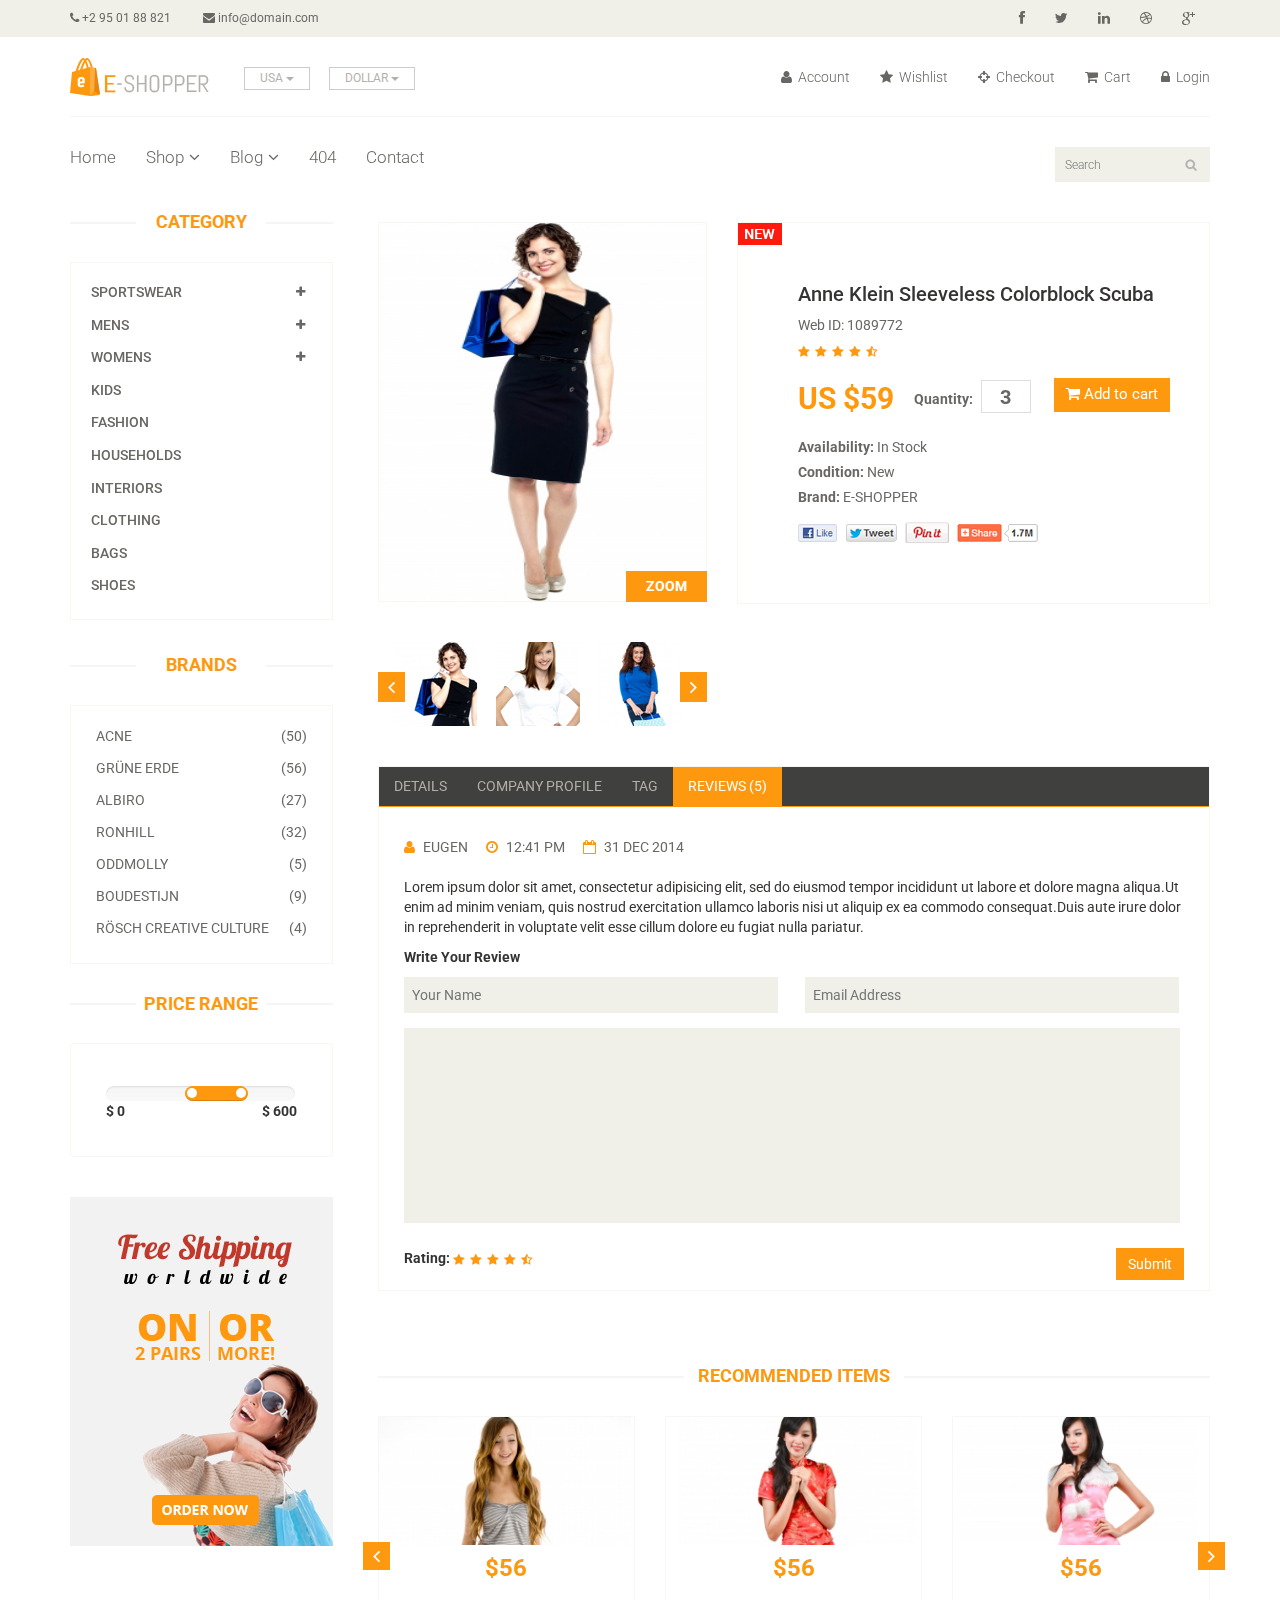
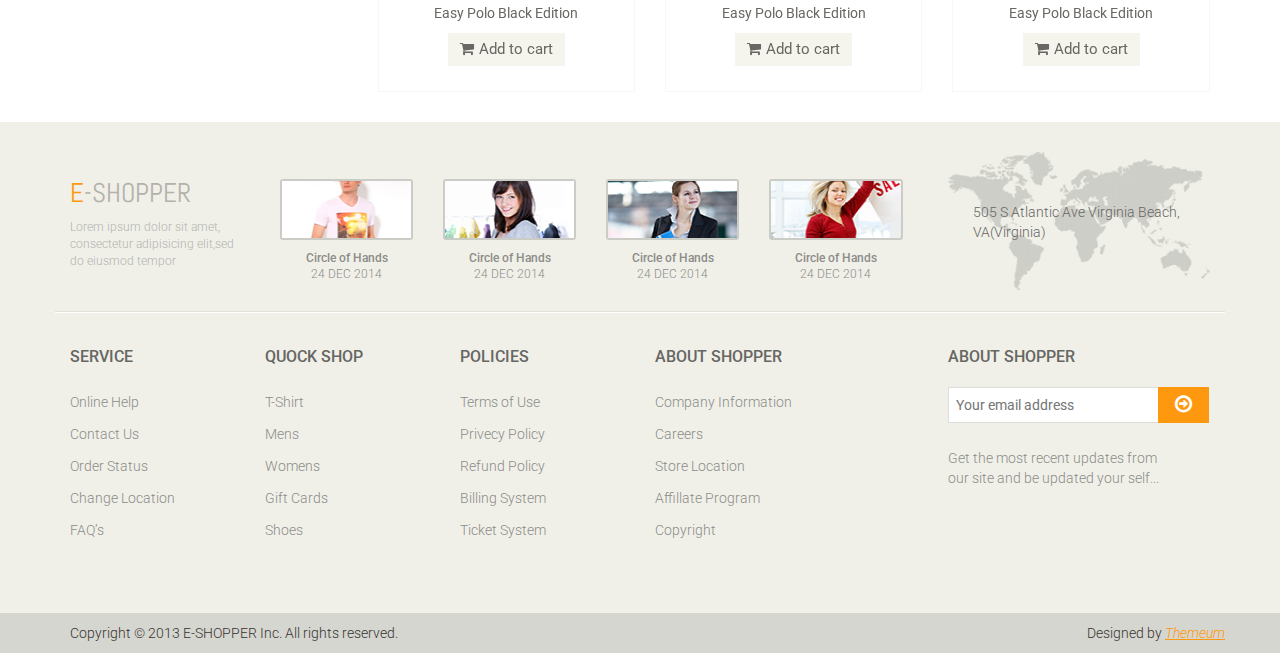
<file: WebContent/product-details.html>
<!DOCTYPE html>
<html lang="en">
<head>
    <meta charset="utf-8">
    <meta name="viewport" content="width=device-width, initial-scale=1.0">
    <meta name="description" content="">
    <meta name="author" content="">
    <title>Product Details | E-Shopper</title>
    <link href="css/bootstrap.min.css" rel="stylesheet">
    <link href="css/font-awesome.min.css" rel="stylesheet">
    <link href="css/prettyPhoto.css" rel="stylesheet">
    <link href="css/price-range.css" rel="stylesheet">
    <link href="css/animate.css" rel="stylesheet">
	<link href="css/main.css" rel="stylesheet">
	<link href="css/responsive.css" rel="stylesheet">
    <!--[if lt IE 9]>
    <script src="js/html5shiv.js"></script>
    <script src="js/respond.min.js"></script>
    <![endif]-->       
    <link rel="shortcut icon" href="images/ico/favicon.ico">
    <link rel="apple-touch-icon-precomposed" sizes="144x144" href="images/ico/apple-touch-icon-144-precomposed.png">
    <link rel="apple-touch-icon-precomposed" sizes="114x114" href="images/ico/apple-touch-icon-114-precomposed.png">
    <link rel="apple-touch-icon-precomposed" sizes="72x72" href="images/ico/apple-touch-icon-72-precomposed.png">
    <link rel="apple-touch-icon-precomposed" href="images/ico/apple-touch-icon-57-precomposed.png">
</head><!--/head-->

<body>
	<header id="header"><!--header-->
		<div class="header_top"><!--header_top-->
			<div class="container">
				<div class="row">
					<div class="col-sm-6">
						<div class="contactinfo">
							<ul class="nav nav-pills">
								<li><a href=""><i class="fa fa-phone"></i> +2 95 01 88 821</a></li>
								<li><a href=""><i class="fa fa-envelope"></i> info@domain.com</a></li>
							</ul>
						</div>
					</div>
					<div class="col-sm-6">
						<div class="social-icons pull-right">
							<ul class="nav navbar-nav">
								<li><a href=""><i class="fa fa-facebook"></i></a></li>
								<li><a href=""><i class="fa fa-twitter"></i></a></li>
								<li><a href=""><i class="fa fa-linkedin"></i></a></li>
								<li><a href=""><i class="fa fa-dribbble"></i></a></li>
								<li><a href=""><i class="fa fa-google-plus"></i></a></li>
							</ul>
						</div>
					</div>
				</div>
			</div>
		</div><!--/header_top-->
		
		<div class="header-middle"><!--header-middle-->
			<div class="container">
				<div class="row">
					<div class="col-sm-4">
						<div class="logo pull-left">
							<a href="index.html"><img src="images/home/logo.png" alt="" /></a>
						</div>
						<div class="btn-group pull-right">
							<div class="btn-group">
								<button type="button" class="btn btn-default dropdown-toggle usa" data-toggle="dropdown">
									USA
									<span class="caret"></span>
								</button>
								<ul class="dropdown-menu">
									<li><a href="">Canada</a></li>
									<li><a href="">UK</a></li>
								</ul>
							</div>
							
							<div class="btn-group">
								<button type="button" class="btn btn-default dropdown-toggle usa" data-toggle="dropdown">
									DOLLAR
									<span class="caret"></span>
								</button>
								<ul class="dropdown-menu">
									<li><a href="">Canadian Dollar</a></li>
									<li><a href="">Pound</a></li>
								</ul>
							</div>
						</div>
					</div>
					<div class="col-sm-8">
						<div class="shop-menu pull-right">
							<ul class="nav navbar-nav">
								<li><a href=""><i class="fa fa-user"></i> Account</a></li>
								<li><a href=""><i class="fa fa-star"></i> Wishlist</a></li>
								<li><a href="checkout.html"><i class="fa fa-crosshairs"></i> Checkout</a></li>
								<li><a href="cart.html"><i class="fa fa-shopping-cart"></i> Cart</a></li>
								<li><a href="login.html"><i class="fa fa-lock"></i> Login</a></li>
							</ul>
						</div>
					</div>
				</div>
			</div>
		</div><!--/header-middle-->
	
		<div class="header-bottom"><!--header-bottom-->
			<div class="container">
				<div class="row">
					<div class="col-sm-9">
						<div class="navbar-header">
							<button type="button" class="navbar-toggle" data-toggle="collapse" data-target=".navbar-collapse">
								<span class="sr-only">Toggle navigation</span>
								<span class="icon-bar"></span>
								<span class="icon-bar"></span>
								<span class="icon-bar"></span>
							</button>
						</div>
						<div class="mainmenu pull-left">
							<ul class="nav navbar-nav collapse navbar-collapse">
								<li><a href="index.html">Home</a></li>
								<li class="dropdown"><a href="#">Shop<i class="fa fa-angle-down"></i></a>
                                    <ul role="menu" class="sub-menu">
                                        <li><a href="shop.html">Products</a></li>
										<li><a href="product-details.html" class="active">Product Details</a></li> 
										<li><a href="checkout.html">Checkout</a></li> 
										<li><a href="cart.html">Cart</a></li> 
										<li><a href="login.html">Login</a></li> 
                                    </ul>
                                </li> 
								<li class="dropdown"><a href="#">Blog<i class="fa fa-angle-down"></i></a>
                                    <ul role="menu" class="sub-menu">
                                        <li><a href="blog.html">Blog List</a></li>
										<li><a href="blog-single.html">Blog Single</a></li>
                                    </ul>
                                </li> 
								<li><a href="404.html">404</a></li>
								<li><a href="contact-us.html">Contact</a></li>
							</ul>
						</div>
					</div>
					<div class="col-sm-3">
						<div class="search_box pull-right">
							<input type="text" placeholder="Search"/>
						</div>
					</div>
				</div>
			</div>
		</div><!--/header-bottom-->
	</header><!--/header-->
	
	<section>
		<div class="container">
			<div class="row">
				<div class="col-sm-3">
					<div class="left-sidebar">
						<h2>Category</h2>
						<div class="panel-group category-products" id="accordian"><!--category-productsr-->
							<div class="panel panel-default">
								<div class="panel-heading">
									<h4 class="panel-title">
										<a data-toggle="collapse" data-parent="#accordian" href="#sportswear">
											<span class="badge pull-right"><i class="fa fa-plus"></i></span>
											Sportswear
										</a>
									</h4>
								</div>
								<div id="sportswear" class="panel-collapse collapse">
									<div class="panel-body">
										<ul>
											<li><a href="">Nike </a></li>
											<li><a href="">Under Armour </a></li>
											<li><a href="">Adidas </a></li>
											<li><a href="">Puma</a></li>
											<li><a href="">ASICS </a></li>
										</ul>
									</div>
								</div>
							</div>
							<div class="panel panel-default">
								<div class="panel-heading">
									<h4 class="panel-title">
										<a data-toggle="collapse" data-parent="#accordian" href="#mens">
											<span class="badge pull-right"><i class="fa fa-plus"></i></span>
											Mens
										</a>
									</h4>
								</div>
								<div id="mens" class="panel-collapse collapse">
									<div class="panel-body">
										<ul>
											<li><a href="">Fendi</a></li>
											<li><a href="">Guess</a></li>
											<li><a href="">Valentino</a></li>
											<li><a href="">Dior</a></li>
											<li><a href="">Versace</a></li>
											<li><a href="">Armani</a></li>
											<li><a href="">Prada</a></li>
											<li><a href="">Dolce and Gabbana</a></li>
											<li><a href="">Chanel</a></li>
											<li><a href="">Gucci</a></li>
										</ul>
									</div>
								</div>
							</div>
							
							<div class="panel panel-default">
								<div class="panel-heading">
									<h4 class="panel-title">
										<a data-toggle="collapse" data-parent="#accordian" href="#womens">
											<span class="badge pull-right"><i class="fa fa-plus"></i></span>
											Womens
										</a>
									</h4>
								</div>
								<div id="womens" class="panel-collapse collapse">
									<div class="panel-body">
										<ul>
											<li><a href="">Fendi</a></li>
											<li><a href="">Guess</a></li>
											<li><a href="">Valentino</a></li>
											<li><a href="">Dior</a></li>
											<li><a href="">Versace</a></li>
										</ul>
									</div>
								</div>
							</div>
							<div class="panel panel-default">
								<div class="panel-heading">
									<h4 class="panel-title"><a href="#">Kids</a></h4>
								</div>
							</div>
							<div class="panel panel-default">
								<div class="panel-heading">
									<h4 class="panel-title"><a href="#">Fashion</a></h4>
								</div>
							</div>
							<div class="panel panel-default">
								<div class="panel-heading">
									<h4 class="panel-title"><a href="#">Households</a></h4>
								</div>
							</div>
							<div class="panel panel-default">
								<div class="panel-heading">
									<h4 class="panel-title"><a href="#">Interiors</a></h4>
								</div>
							</div>
							<div class="panel panel-default">
								<div class="panel-heading">
									<h4 class="panel-title"><a href="#">Clothing</a></h4>
								</div>
							</div>
							<div class="panel panel-default">
								<div class="panel-heading">
									<h4 class="panel-title"><a href="#">Bags</a></h4>
								</div>
							</div>
							<div class="panel panel-default">
								<div class="panel-heading">
									<h4 class="panel-title"><a href="#">Shoes</a></h4>
								</div>
							</div>
						</div><!--/category-products-->
					
						<div class="brands_products"><!--brands_products-->
							<h2>Brands</h2>
							<div class="brands-name">
								<ul class="nav nav-pills nav-stacked">
									<li><a href=""> <span class="pull-right">(50)</span>Acne</a></li>
									<li><a href=""> <span class="pull-right">(56)</span>Grüne Erde</a></li>
									<li><a href=""> <span class="pull-right">(27)</span>Albiro</a></li>
									<li><a href=""> <span class="pull-right">(32)</span>Ronhill</a></li>
									<li><a href=""> <span class="pull-right">(5)</span>Oddmolly</a></li>
									<li><a href=""> <span class="pull-right">(9)</span>Boudestijn</a></li>
									<li><a href=""> <span class="pull-right">(4)</span>Rösch creative culture</a></li>
								</ul>
							</div>
						</div><!--/brands_products-->
						
						<div class="price-range"><!--price-range-->
							<h2>Price Range</h2>
							<div class="well">
								 <input type="text" class="span2" value="" data-slider-min="0" data-slider-max="600" data-slider-step="5" data-slider-value="[250,450]" id="sl2" ><br />
								 <b>$ 0</b> <b class="pull-right">$ 600</b>
							</div>
						</div><!--/price-range-->
						
						<div class="shipping text-center"><!--shipping-->
							<img src="images/home/shipping.jpg" alt="" />
						</div><!--/shipping-->
						
					</div>
				</div>
				
				<div class="col-sm-9 padding-right">
					<div class="product-details"><!--product-details-->
						<div class="col-sm-5">
							<div class="view-product">
								<img src="images/product-details/1.jpg" alt="" />
								<h3>ZOOM</h3>
							</div>
							<div id="similar-product" class="carousel slide" data-ride="carousel">
								
								  <!-- Wrapper for slides -->
								    <div class="carousel-inner">
										<div class="item active">
										  <a href=""><img src="images/product-details/similar1.jpg" alt=""></a>
										  <a href=""><img src="images/product-details/similar2.jpg" alt=""></a>
										  <a href=""><img src="images/product-details/similar3.jpg" alt=""></a>
										</div>
										<div class="item">
										  <a href=""><img src="images/product-details/similar1.jpg" alt=""></a>
										  <a href=""><img src="images/product-details/similar2.jpg" alt=""></a>
										  <a href=""><img src="images/product-details/similar3.jpg" alt=""></a>
										</div>
										<div class="item">
										  <a href=""><img src="images/product-details/similar1.jpg" alt=""></a>
										  <a href=""><img src="images/product-details/similar2.jpg" alt=""></a>
										  <a href=""><img src="images/product-details/similar3.jpg" alt=""></a>
										</div>
										
									</div>

								  <!-- Controls -->
								  <a class="left item-control" href="#similar-product" data-slide="prev">
									<i class="fa fa-angle-left"></i>
								  </a>
								  <a class="right item-control" href="#similar-product" data-slide="next">
									<i class="fa fa-angle-right"></i>
								  </a>
							</div>

						</div>
						<div class="col-sm-7">
							<div class="product-information"><!--/product-information-->
								<img src="images/product-details/new.jpg" class="newarrival" alt="" />
								<h2>Anne Klein Sleeveless Colorblock Scuba</h2>
								<p>Web ID: 1089772</p>
								<img src="images/product-details/rating.png" alt="" />
								<span>
									<span>US $59</span>
									<label>Quantity:</label>
									<input type="text" value="3" />
									<button type="button" class="btn btn-fefault cart">
										<i class="fa fa-shopping-cart"></i>
										Add to cart
									</button>
								</span>
								<p><b>Availability:</b> In Stock</p>
								<p><b>Condition:</b> New</p>
								<p><b>Brand:</b> E-SHOPPER</p>
								<a href=""><img src="images/product-details/share.png" class="share img-responsive"  alt="" /></a>
							</div><!--/product-information-->
						</div>
					</div><!--/product-details-->
					
					<div class="category-tab shop-details-tab"><!--category-tab-->
						<div class="col-sm-12">
							<ul class="nav nav-tabs">
								<li><a href="#details" data-toggle="tab">Details</a></li>
								<li><a href="#companyprofile" data-toggle="tab">Company Profile</a></li>
								<li><a href="#tag" data-toggle="tab">Tag</a></li>
								<li class="active"><a href="#reviews" data-toggle="tab">Reviews (5)</a></li>
							</ul>
						</div>
						<div class="tab-content">
							<div class="tab-pane fade" id="details" >
								<div class="col-sm-3">
									<div class="product-image-wrapper">
										<div class="single-products">
											<div class="productinfo text-center">
												<img src="images/home/gallery1.jpg" alt="" />
												<h2>$56</h2>
												<p>Easy Polo Black Edition</p>
												<button type="button" class="btn btn-default add-to-cart"><i class="fa fa-shopping-cart"></i>Add to cart</button>
											</div>
										</div>
									</div>
								</div>
								<div class="col-sm-3">
									<div class="product-image-wrapper">
										<div class="single-products">
											<div class="productinfo text-center">
												<img src="images/home/gallery2.jpg" alt="" />
												<h2>$56</h2>
												<p>Easy Polo Black Edition</p>
												<button type="button" class="btn btn-default add-to-cart"><i class="fa fa-shopping-cart"></i>Add to cart</button>
											</div>
										</div>
									</div>
								</div>
								<div class="col-sm-3">
									<div class="product-image-wrapper">
										<div class="single-products">
											<div class="productinfo text-center">
												<img src="images/home/gallery3.jpg" alt="" />
												<h2>$56</h2>
												<p>Easy Polo Black Edition</p>
												<button type="button" class="btn btn-default add-to-cart"><i class="fa fa-shopping-cart"></i>Add to cart</button>
											</div>
										</div>
									</div>
								</div>
								<div class="col-sm-3">
									<div class="product-image-wrapper">
										<div class="single-products">
											<div class="productinfo text-center">
												<img src="images/home/gallery4.jpg" alt="" />
												<h2>$56</h2>
												<p>Easy Polo Black Edition</p>
												<button type="button" class="btn btn-default add-to-cart"><i class="fa fa-shopping-cart"></i>Add to cart</button>
											</div>
										</div>
									</div>
								</div>
							</div>
							
							<div class="tab-pane fade" id="companyprofile" >
								<div class="col-sm-3">
									<div class="product-image-wrapper">
										<div class="single-products">
											<div class="productinfo text-center">
												<img src="images/home/gallery1.jpg" alt="" />
												<h2>$56</h2>
												<p>Easy Polo Black Edition</p>
												<button type="button" class="btn btn-default add-to-cart"><i class="fa fa-shopping-cart"></i>Add to cart</button>
											</div>
										</div>
									</div>
								</div>
								<div class="col-sm-3">
									<div class="product-image-wrapper">
										<div class="single-products">
											<div class="productinfo text-center">
												<img src="images/home/gallery3.jpg" alt="" />
												<h2>$56</h2>
												<p>Easy Polo Black Edition</p>
												<button type="button" class="btn btn-default add-to-cart"><i class="fa fa-shopping-cart"></i>Add to cart</button>
											</div>
										</div>
									</div>
								</div>
								<div class="col-sm-3">
									<div class="product-image-wrapper">
										<div class="single-products">
											<div class="productinfo text-center">
												<img src="images/home/gallery2.jpg" alt="" />
												<h2>$56</h2>
												<p>Easy Polo Black Edition</p>
												<button type="button" class="btn btn-default add-to-cart"><i class="fa fa-shopping-cart"></i>Add to cart</button>
											</div>
										</div>
									</div>
								</div>
								<div class="col-sm-3">
									<div class="product-image-wrapper">
										<div class="single-products">
											<div class="productinfo text-center">
												<img src="images/home/gallery4.jpg" alt="" />
												<h2>$56</h2>
												<p>Easy Polo Black Edition</p>
												<button type="button" class="btn btn-default add-to-cart"><i class="fa fa-shopping-cart"></i>Add to cart</button>
											</div>
										</div>
									</div>
								</div>
							</div>
							
							<div class="tab-pane fade" id="tag" >
								<div class="col-sm-3">
									<div class="product-image-wrapper">
										<div class="single-products">
											<div class="productinfo text-center">
												<img src="images/home/gallery1.jpg" alt="" />
												<h2>$56</h2>
												<p>Easy Polo Black Edition</p>
												<button type="button" class="btn btn-default add-to-cart"><i class="fa fa-shopping-cart"></i>Add to cart</button>
											</div>
										</div>
									</div>
								</div>
								<div class="col-sm-3">
									<div class="product-image-wrapper">
										<div class="single-products">
											<div class="productinfo text-center">
												<img src="images/home/gallery2.jpg" alt="" />
												<h2>$56</h2>
												<p>Easy Polo Black Edition</p>
												<button type="button" class="btn btn-default add-to-cart"><i class="fa fa-shopping-cart"></i>Add to cart</button>
											</div>
										</div>
									</div>
								</div>
								<div class="col-sm-3">
									<div class="product-image-wrapper">
										<div class="single-products">
											<div class="productinfo text-center">
												<img src="images/home/gallery3.jpg" alt="" />
												<h2>$56</h2>
												<p>Easy Polo Black Edition</p>
												<button type="button" class="btn btn-default add-to-cart"><i class="fa fa-shopping-cart"></i>Add to cart</button>
											</div>
										</div>
									</div>
								</div>
								<div class="col-sm-3">
									<div class="product-image-wrapper">
										<div class="single-products">
											<div class="productinfo text-center">
												<img src="images/home/gallery4.jpg" alt="" />
												<h2>$56</h2>
												<p>Easy Polo Black Edition</p>
												<button type="button" class="btn btn-default add-to-cart"><i class="fa fa-shopping-cart"></i>Add to cart</button>
											</div>
										</div>
									</div>
								</div>
							</div>
							
							<div class="tab-pane fade active in" id="reviews" >
								<div class="col-sm-12">
									<ul>
										<li><a href=""><i class="fa fa-user"></i>EUGEN</a></li>
										<li><a href=""><i class="fa fa-clock-o"></i>12:41 PM</a></li>
										<li><a href=""><i class="fa fa-calendar-o"></i>31 DEC 2014</a></li>
									</ul>
									<p>Lorem ipsum dolor sit amet, consectetur adipisicing elit, sed do eiusmod tempor incididunt ut labore et dolore magna aliqua.Ut enim ad minim veniam, quis nostrud exercitation ullamco laboris nisi ut aliquip ex ea commodo consequat.Duis aute irure dolor in reprehenderit in voluptate velit esse cillum dolore eu fugiat nulla pariatur.</p>
									<p><b>Write Your Review</b></p>
									
									<form action="#">
										<span>
											<input type="text" placeholder="Your Name"/>
											<input type="email" placeholder="Email Address"/>
										</span>
										<textarea name="" ></textarea>
										<b>Rating: </b> <img src="images/product-details/rating.png" alt="" />
										<button type="button" class="btn btn-default pull-right">
											Submit
										</button>
									</form>
								</div>
							</div>
							
						</div>
					</div><!--/category-tab-->
					
					<div class="recommended_items"><!--recommended_items-->
						<h2 class="title text-center">recommended items</h2>
						
						<div id="recommended-item-carousel" class="carousel slide" data-ride="carousel">
							<div class="carousel-inner">
								<div class="item active">	
									<div class="col-sm-4">
										<div class="product-image-wrapper">
											<div class="single-products">
												<div class="productinfo text-center">
													<img src="images/home/recommend1.jpg" alt="" />
													<h2>$56</h2>
													<p>Easy Polo Black Edition</p>
													<button type="button" class="btn btn-default add-to-cart"><i class="fa fa-shopping-cart"></i>Add to cart</button>
												</div>
											</div>
										</div>
									</div>
									<div class="col-sm-4">
										<div class="product-image-wrapper">
											<div class="single-products">
												<div class="productinfo text-center">
													<img src="images/home/recommend2.jpg" alt="" />
													<h2>$56</h2>
													<p>Easy Polo Black Edition</p>
													<button type="button" class="btn btn-default add-to-cart"><i class="fa fa-shopping-cart"></i>Add to cart</button>
												</div>
											</div>
										</div>
									</div>
									<div class="col-sm-4">
										<div class="product-image-wrapper">
											<div class="single-products">
												<div class="productinfo text-center">
													<img src="images/home/recommend3.jpg" alt="" />
													<h2>$56</h2>
													<p>Easy Polo Black Edition</p>
													<button type="button" class="btn btn-default add-to-cart"><i class="fa fa-shopping-cart"></i>Add to cart</button>
												</div>
											</div>
										</div>
									</div>
								</div>
								<div class="item">	
									<div class="col-sm-4">
										<div class="product-image-wrapper">
											<div class="single-products">
												<div class="productinfo text-center">
													<img src="images/home/recommend1.jpg" alt="" />
													<h2>$56</h2>
													<p>Easy Polo Black Edition</p>
													<button type="button" class="btn btn-default add-to-cart"><i class="fa fa-shopping-cart"></i>Add to cart</button>
												</div>
											</div>
										</div>
									</div>
									<div class="col-sm-4">
										<div class="product-image-wrapper">
											<div class="single-products">
												<div class="productinfo text-center">
													<img src="images/home/recommend2.jpg" alt="" />
													<h2>$56</h2>
													<p>Easy Polo Black Edition</p>
													<button type="button" class="btn btn-default add-to-cart"><i class="fa fa-shopping-cart"></i>Add to cart</button>
												</div>
											</div>
										</div>
									</div>
									<div class="col-sm-4">
										<div class="product-image-wrapper">
											<div class="single-products">
												<div class="productinfo text-center">
													<img src="images/home/recommend3.jpg" alt="" />
													<h2>$56</h2>
													<p>Easy Polo Black Edition</p>
													<button type="button" class="btn btn-default add-to-cart"><i class="fa fa-shopping-cart"></i>Add to cart</button>
												</div>
											</div>
										</div>
									</div>
								</div>
							</div>
							 <a class="left recommended-item-control" href="#recommended-item-carousel" data-slide="prev">
								<i class="fa fa-angle-left"></i>
							  </a>
							  <a class="right recommended-item-control" href="#recommended-item-carousel" data-slide="next">
								<i class="fa fa-angle-right"></i>
							  </a>			
						</div>
					</div><!--/recommended_items-->
					
				</div>
			</div>
		</div>
	</section>
	
	<footer id="footer"><!--Footer-->
		<div class="footer-top">
			<div class="container">
				<div class="row">
					<div class="col-sm-2">
						<div class="companyinfo">
							<h2><span>e</span>-shopper</h2>
							<p>Lorem ipsum dolor sit amet, consectetur adipisicing elit,sed do eiusmod tempor</p>
						</div>
					</div>
					<div class="col-sm-7">
						<div class="col-sm-3">
							<div class="video-gallery text-center">
								<a href="#">
									<div class="iframe-img">
										<img src="images/home/iframe1.png" alt="" />
									</div>
									<div class="overlay-icon">
										<i class="fa fa-play-circle-o"></i>
									</div>
								</a>
								<p>Circle of Hands</p>
								<h2>24 DEC 2014</h2>
							</div>
						</div>
						
						<div class="col-sm-3">
							<div class="video-gallery text-center">
								<a href="#">
									<div class="iframe-img">
										<img src="images/home/iframe2.png" alt="" />
									</div>
									<div class="overlay-icon">
										<i class="fa fa-play-circle-o"></i>
									</div>
								</a>
								<p>Circle of Hands</p>
								<h2>24 DEC 2014</h2>
							</div>
						</div>
						
						<div class="col-sm-3">
							<div class="video-gallery text-center">
								<a href="#">
									<div class="iframe-img">
										<img src="images/home/iframe3.png" alt="" />
									</div>
									<div class="overlay-icon">
										<i class="fa fa-play-circle-o"></i>
									</div>
								</a>
								<p>Circle of Hands</p>
								<h2>24 DEC 2014</h2>
							</div>
						</div>
						
						<div class="col-sm-3">
							<div class="video-gallery text-center">
								<a href="#">
									<div class="iframe-img">
										<img src="images/home/iframe4.png" alt="" />
									</div>
									<div class="overlay-icon">
										<i class="fa fa-play-circle-o"></i>
									</div>
								</a>
								<p>Circle of Hands</p>
								<h2>24 DEC 2014</h2>
							</div>
						</div>
					</div>
					<div class="col-sm-3">
						<div class="address">
							<img src="images/home/map.png" alt="" />
							<p>505 S Atlantic Ave Virginia Beach, VA(Virginia)</p>
						</div>
					</div>
				</div>
			</div>
		</div>
		
		<div class="footer-widget">
			<div class="container">
				<div class="row">
					<div class="col-sm-2">
						<div class="single-widget">
							<h2>Service</h2>
							<ul class="nav nav-pills nav-stacked">
								<li><a href="">Online Help</a></li>
								<li><a href="">Contact Us</a></li>
								<li><a href="">Order Status</a></li>
								<li><a href="">Change Location</a></li>
								<li><a href="">FAQ’s</a></li>
							</ul>
						</div>
					</div>
					<div class="col-sm-2">
						<div class="single-widget">
							<h2>Quock Shop</h2>
							<ul class="nav nav-pills nav-stacked">
								<li><a href="">T-Shirt</a></li>
								<li><a href="">Mens</a></li>
								<li><a href="">Womens</a></li>
								<li><a href="">Gift Cards</a></li>
								<li><a href="">Shoes</a></li>
							</ul>
						</div>
					</div>
					<div class="col-sm-2">
						<div class="single-widget">
							<h2>Policies</h2>
							<ul class="nav nav-pills nav-stacked">
								<li><a href="">Terms of Use</a></li>
								<li><a href="">Privecy Policy</a></li>
								<li><a href="">Refund Policy</a></li>
								<li><a href="">Billing System</a></li>
								<li><a href="">Ticket System</a></li>
							</ul>
						</div>
					</div>
					<div class="col-sm-2">
						<div class="single-widget">
							<h2>About Shopper</h2>
							<ul class="nav nav-pills nav-stacked">
								<li><a href="">Company Information</a></li>
								<li><a href="">Careers</a></li>
								<li><a href="">Store Location</a></li>
								<li><a href="">Affillate Program</a></li>
								<li><a href="">Copyright</a></li>
							</ul>
						</div>
					</div>
					<div class="col-sm-3 col-sm-offset-1">
						<div class="single-widget">
							<h2>About Shopper</h2>
							<form action="#" class="searchform">
								<input type="text" placeholder="Your email address" />
								<button type="submit" class="btn btn-default"><i class="fa fa-arrow-circle-o-right"></i></button>
								<p>Get the most recent updates from <br />our site and be updated your self...</p>
							</form>
						</div>
					</div>
					
				</div>
			</div>
		</div>
		
		<div class="footer-bottom">
			<div class="container">
				<div class="row">
					<p class="pull-left">Copyright © 2013 E-SHOPPER Inc. All rights reserved.</p>
					<p class="pull-right">Designed by <span><a target="_blank" href="http://www.themeum.com">Themeum</a></span></p>
				</div>
			</div>
		</div>
		
	</footer><!--/Footer-->
	

  
    <script src="js/jquery.js"></script>
	<script src="js/price-range.js"></script>
    <script src="js/jquery.scrollUp.min.js"></script>
	<script src="js/bootstrap.min.js"></script>
    <script src="js/jquery.prettyPhoto.js"></script>
    <script src="js/main.js"></script>
</body>
</html>
</file>
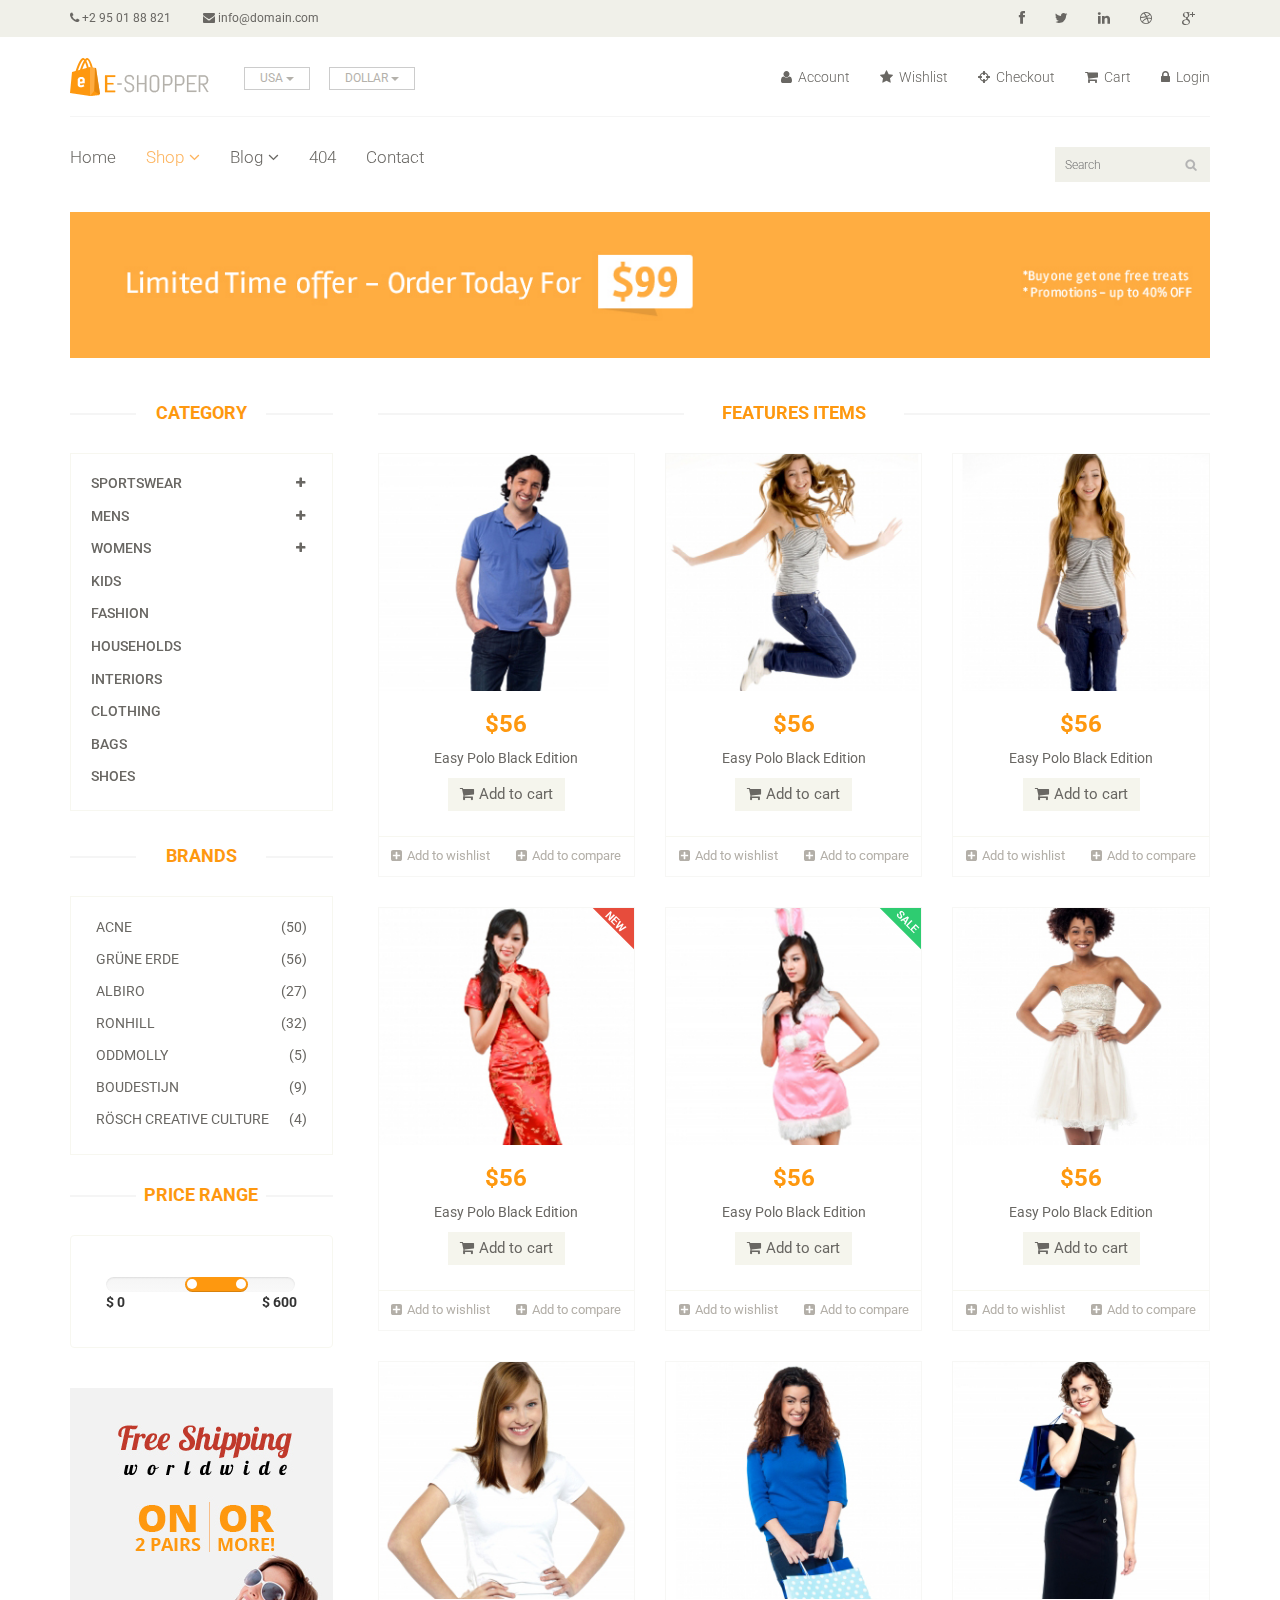
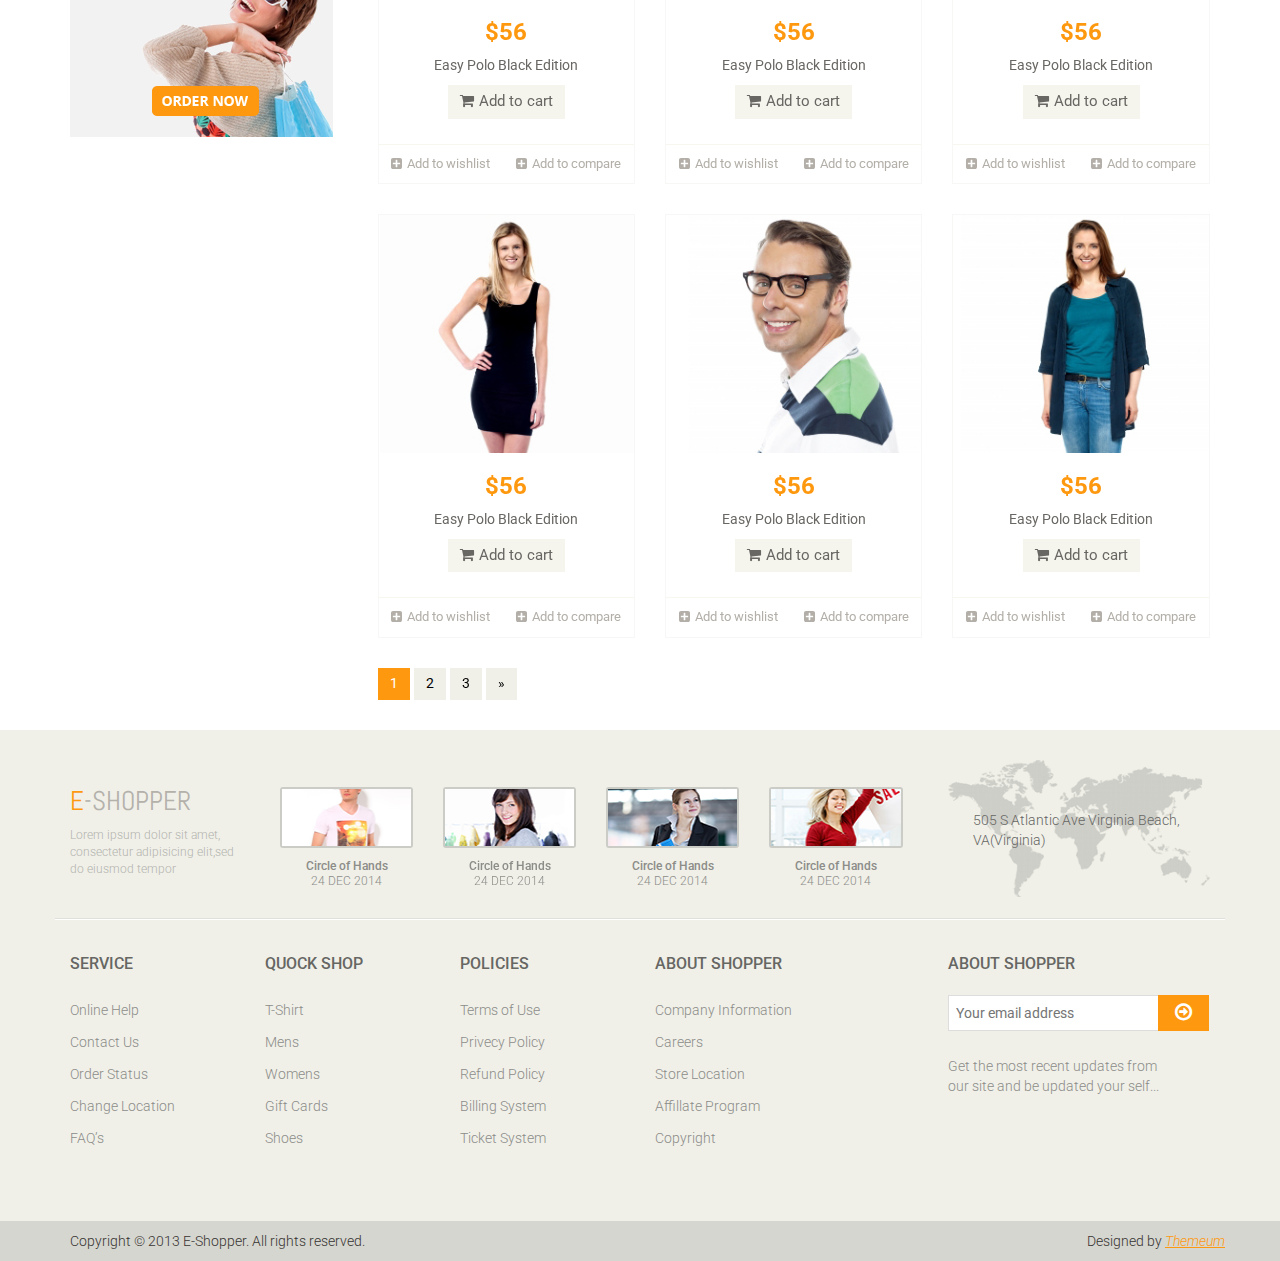
<file: WebContent/shop.html>
<!DOCTYPE html>
<html lang="en">
<head>
    <meta charset="utf-8">
    <meta name="viewport" content="width=device-width, initial-scale=1.0">
    <meta name="description" content="">
    <meta name="author" content="">
    <title>Shop | E-Shopper</title>
    <link href="css/bootstrap.min.css" rel="stylesheet">
    <link href="css/font-awesome.min.css" rel="stylesheet">
    <link href="css/prettyPhoto.css" rel="stylesheet">
    <link href="css/price-range.css" rel="stylesheet">
    <link href="css/animate.css" rel="stylesheet">
	<link href="css/main.css" rel="stylesheet">
	<link href="css/responsive.css" rel="stylesheet">
    <!--[if lt IE 9]>
    <script src="js/html5shiv.js"></script>
    <script src="js/respond.min.js"></script>
    <![endif]-->       
    <link rel="shortcut icon" href="images/ico/favicon.ico">
    <link rel="apple-touch-icon-precomposed" sizes="144x144" href="images/ico/apple-touch-icon-144-precomposed.png">
    <link rel="apple-touch-icon-precomposed" sizes="114x114" href="images/ico/apple-touch-icon-114-precomposed.png">
    <link rel="apple-touch-icon-precomposed" sizes="72x72" href="images/ico/apple-touch-icon-72-precomposed.png">
    <link rel="apple-touch-icon-precomposed" href="images/ico/apple-touch-icon-57-precomposed.png">
</head><!--/head-->

<body>
	<header id="header"><!--header-->
		<div class="header_top"><!--header_top-->
			<div class="container">
				<div class="row">
					<div class="col-sm-6 ">
						<div class="contactinfo">
							<ul class="nav nav-pills">
								<li><a href=""><i class="fa fa-phone"></i> +2 95 01 88 821</a></li>
								<li><a href=""><i class="fa fa-envelope"></i> info@domain.com</a></li>
							</ul>
						</div>
					</div>
					<div class="col-sm-6">
						<div class="social-icons pull-right">
							<ul class="nav navbar-nav">
								<li><a href=""><i class="fa fa-facebook"></i></a></li>
								<li><a href=""><i class="fa fa-twitter"></i></a></li>
								<li><a href=""><i class="fa fa-linkedin"></i></a></li>
								<li><a href=""><i class="fa fa-dribbble"></i></a></li>
								<li><a href=""><i class="fa fa-google-plus"></i></a></li>
							</ul>
						</div>
					</div>
				</div>
			</div>
		</div><!--/header_top-->
		
		<div class="header-middle"><!--header-middle-->
			<div class="container">
				<div class="row">
					<div class="col-sm-4">
						<div class="logo pull-left">
							<a href="index.html"><img src="images/home/logo.png" alt="" /></a>
						</div>
						<div class="btn-group pull-right">
							<div class="btn-group">
								<button type="button" class="btn btn-default dropdown-toggle usa" data-toggle="dropdown">
									USA
									<span class="caret"></span>
								</button>
								<ul class="dropdown-menu">
									<li><a href="">Canada</a></li>
									<li><a href="">UK</a></li>
								</ul>
							</div>
							
							<div class="btn-group">
								<button type="button" class="btn btn-default dropdown-toggle usa" data-toggle="dropdown">
									DOLLAR
									<span class="caret"></span>
								</button>
								<ul class="dropdown-menu">
									<li><a href="">Canadian Dollar</a></li>
									<li><a href="">Pound</a></li>
								</ul>
							</div>
						</div>
					</div>
					<div class="col-sm-8">
						<div class="shop-menu pull-right">
							<ul class="nav navbar-nav">
								<li><a href=""><i class="fa fa-user"></i> Account</a></li>
								<li><a href=""><i class="fa fa-star"></i> Wishlist</a></li>
								<li><a href="checkout.html"><i class="fa fa-crosshairs"></i> Checkout</a></li>
								<li><a href="cart.html"><i class="fa fa-shopping-cart"></i> Cart</a></li>
								<li><a href="login.html"><i class="fa fa-lock"></i> Login</a></li>
							</ul>
						</div>
					</div>
				</div>
			</div>
		</div><!--/header-middle-->
	
		<div class="header-bottom"><!--header-bottom-->
			<div class="container">
				<div class="row">
					<div class="col-sm-9">
						<div class="navbar-header">
							<button type="button" class="navbar-toggle" data-toggle="collapse" data-target=".navbar-collapse">
								<span class="sr-only">Toggle navigation</span>
								<span class="icon-bar"></span>
								<span class="icon-bar"></span>
								<span class="icon-bar"></span>
							</button>
						</div>
						<div class="mainmenu pull-left">
							<ul class="nav navbar-nav collapse navbar-collapse">
								<li><a href="index.html">Home</a></li>
								<li class="dropdown"><a href="#" class="active">Shop<i class="fa fa-angle-down"></i></a>
                                    <ul role="menu" class="sub-menu">
                                        <li><a href="shop.html" class="active">Products</a></li>
										<li><a href="product-details.html">Product Details</a></li> 
										<li><a href="checkout.html">Checkout</a></li> 
										<li><a href="cart.html">Cart</a></li> 
										<li><a href="login.html">Login</a></li> 
                                    </ul>
                                </li> 
								<li class="dropdown"><a href="#">Blog<i class="fa fa-angle-down"></i></a>
                                    <ul role="menu" class="sub-menu">
                                        <li><a href="blog.html">Blog List</a></li>
										<li><a href="blog-single.html">Blog Single</a></li>
                                    </ul>
                                </li> 
								<li><a href="404.html">404</a></li>
								<li><a href="contact-us.html">Contact</a></li>
							</ul>
						</div>
					</div>
					<div class="col-sm-3">
						<div class="search_box pull-right">
							<input type="text" placeholder="Search"/>
						</div>
					</div>
				</div>
				</div>
			</div>
	</header>
	
	<section id="advertisement">
		<div class="container">
			<img src="images/shop/advertisement.jpg" alt="" />
		</div>
	</section>
	
	<section>
		<div class="container">
			<div class="row">
				<div class="col-sm-3">
					<div class="left-sidebar">
						<h2>Category</h2>
						<div class="panel-group category-products" id="accordian"><!--category-productsr-->
							<div class="panel panel-default">
								<div class="panel-heading">
									<h4 class="panel-title">
										<a data-toggle="collapse" data-parent="#accordian" href="#sportswear">
											<span class="badge pull-right"><i class="fa fa-plus"></i></span>
											Sportswear
										</a>
									</h4>
								</div>
								<div id="sportswear" class="panel-collapse collapse">
									<div class="panel-body">
										<ul>
											<li><a href="">Nike </a></li>
											<li><a href="">Under Armour </a></li>
											<li><a href="">Adidas </a></li>
											<li><a href="">Puma</a></li>
											<li><a href="">ASICS </a></li>
										</ul>
									</div>
								</div>
							</div>
							<div class="panel panel-default">
								<div class="panel-heading">
									<h4 class="panel-title">
										<a data-toggle="collapse" data-parent="#accordian" href="#mens">
											<span class="badge pull-right"><i class="fa fa-plus"></i></span>
											Mens
										</a>
									</h4>
								</div>
								<div id="mens" class="panel-collapse collapse">
									<div class="panel-body">
										<ul>
											<li><a href="">Fendi</a></li>
											<li><a href="">Guess</a></li>
											<li><a href="">Valentino</a></li>
											<li><a href="">Dior</a></li>
											<li><a href="">Versace</a></li>
											<li><a href="">Armani</a></li>
											<li><a href="">Prada</a></li>
											<li><a href="">Dolce and Gabbana</a></li>
											<li><a href="">Chanel</a></li>
											<li><a href="">Gucci</a></li>
										</ul>
									</div>
								</div>
							</div>
							
							<div class="panel panel-default">
								<div class="panel-heading">
									<h4 class="panel-title">
										<a data-toggle="collapse" data-parent="#accordian" href="#womens">
											<span class="badge pull-right"><i class="fa fa-plus"></i></span>
											Womens
										</a>
									</h4>
								</div>
								<div id="womens" class="panel-collapse collapse">
									<div class="panel-body">
										<ul>
											<li><a href="">Fendi</a></li>
											<li><a href="">Guess</a></li>
											<li><a href="">Valentino</a></li>
											<li><a href="">Dior</a></li>
											<li><a href="">Versace</a></li>
										</ul>
									</div>
								</div>
							</div>
							<div class="panel panel-default">
								<div class="panel-heading">
									<h4 class="panel-title"><a href="#">Kids</a></h4>
								</div>
							</div>
							<div class="panel panel-default">
								<div class="panel-heading">
									<h4 class="panel-title"><a href="#">Fashion</a></h4>
								</div>
							</div>
							<div class="panel panel-default">
								<div class="panel-heading">
									<h4 class="panel-title"><a href="#">Households</a></h4>
								</div>
							</div>
							<div class="panel panel-default">
								<div class="panel-heading">
									<h4 class="panel-title"><a href="#">Interiors</a></h4>
								</div>
							</div>
							<div class="panel panel-default">
								<div class="panel-heading">
									<h4 class="panel-title"><a href="#">Clothing</a></h4>
								</div>
							</div>
							<div class="panel panel-default">
								<div class="panel-heading">
									<h4 class="panel-title"><a href="#">Bags</a></h4>
								</div>
							</div>
							<div class="panel panel-default">
								<div class="panel-heading">
									<h4 class="panel-title"><a href="#">Shoes</a></h4>
								</div>
							</div>
						</div><!--/category-productsr-->
					
						<div class="brands_products"><!--brands_products-->
							<h2>Brands</h2>
							<div class="brands-name">
								<ul class="nav nav-pills nav-stacked">
									<li><a href=""> <span class="pull-right">(50)</span>Acne</a></li>
									<li><a href=""> <span class="pull-right">(56)</span>Grüne Erde</a></li>
									<li><a href=""> <span class="pull-right">(27)</span>Albiro</a></li>
									<li><a href=""> <span class="pull-right">(32)</span>Ronhill</a></li>
									<li><a href=""> <span class="pull-right">(5)</span>Oddmolly</a></li>
									<li><a href=""> <span class="pull-right">(9)</span>Boudestijn</a></li>
									<li><a href=""> <span class="pull-right">(4)</span>Rösch creative culture</a></li>
								</ul>
							</div>
						</div><!--/brands_products-->
						
						<div class="price-range"><!--price-range-->
							<h2>Price Range</h2>
							<div class="well">
								 <input type="text" class="span2" value="" data-slider-min="0" data-slider-max="600" data-slider-step="5" data-slider-value="[250,450]" id="sl2" ><br />
								 <b>$ 0</b> <b class="pull-right">$ 600</b>
							</div>
						</div><!--/price-range-->
						
						<div class="shipping text-center"><!--shipping-->
							<img src="images/home/shipping.jpg" alt="" />
						</div><!--/shipping-->
						
					</div>
				</div>
				
				<div class="col-sm-9 padding-right">
					<div class="features_items"><!--features_items-->
						<h2 class="title text-center">Features Items</h2>
						<div class="col-sm-4">
							<div class="product-image-wrapper">
								<div class="single-products">
									<div class="productinfo text-center">
										<img src="images/shop/product12.jpg" alt="" />
										<h2>$56</h2>
										<p>Easy Polo Black Edition</p>
										<a href="#" class="btn btn-default add-to-cart"><i class="fa fa-shopping-cart"></i>Add to cart</a>
									</div>
									<div class="product-overlay">
										<div class="overlay-content">
											<h2>$56</h2>
											<p>Easy Polo Black Edition</p>
											<a href="#" class="btn btn-default add-to-cart"><i class="fa fa-shopping-cart"></i>Add to cart</a>
										</div>
									</div>
								</div>
								<div class="choose">
									<ul class="nav nav-pills nav-justified">
										<li><a href=""><i class="fa fa-plus-square"></i>Add to wishlist</a></li>
										<li><a href=""><i class="fa fa-plus-square"></i>Add to compare</a></li>
									</ul>
								</div>
							</div>
						</div>
						<div class="col-sm-4">
							<div class="product-image-wrapper">
								<div class="single-products">
									<div class="productinfo text-center">
										<img src="images/shop/product11.jpg" alt="" />
										<h2>$56</h2>
										<p>Easy Polo Black Edition</p>
										<a href="#" class="btn btn-default add-to-cart"><i class="fa fa-shopping-cart"></i>Add to cart</a>
									</div>
									<div class="product-overlay">
										<div class="overlay-content">
											<h2>$56</h2>
											<p>Easy Polo Black Edition</p>
											<a href="#" class="btn btn-default add-to-cart"><i class="fa fa-shopping-cart"></i>Add to cart</a>
										</div>
									</div>
								</div>
								<div class="choose">
									<ul class="nav nav-pills nav-justified">
										<li><a href=""><i class="fa fa-plus-square"></i>Add to wishlist</a></li>
										<li><a href=""><i class="fa fa-plus-square"></i>Add to compare</a></li>
									</ul>
								</div>
							</div>
						</div>
						<div class="col-sm-4">
							<div class="product-image-wrapper">
								<div class="single-products">
									<div class="productinfo text-center">
										<img src="images/shop/product10.jpg" alt="" />
										<h2>$56</h2>
										<p>Easy Polo Black Edition</p>
										<a href="#" class="btn btn-default add-to-cart"><i class="fa fa-shopping-cart"></i>Add to cart</a>
									</div>
									<div class="product-overlay">
										<div class="overlay-content">
											<h2>$56</h2>
											<p>Easy Polo Black Edition</p>
											<a href="#" class="btn btn-default add-to-cart"><i class="fa fa-shopping-cart"></i>Add to cart</a>
										</div>
									</div>
								</div>
								<div class="choose">
									<ul class="nav nav-pills nav-justified">
										<li><a href=""><i class="fa fa-plus-square"></i>Add to wishlist</a></li>
										<li><a href=""><i class="fa fa-plus-square"></i>Add to compare</a></li>
									</ul>
								</div>
							</div>
						</div>
						<div class="col-sm-4">
							<div class="product-image-wrapper">
								<div class="single-products">
									<div class="productinfo text-center">
										<img src="images/shop/product9.jpg" alt="" />
										<h2>$56</h2>
										<p>Easy Polo Black Edition</p>
										<a href="#" class="btn btn-default add-to-cart"><i class="fa fa-shopping-cart"></i>Add to cart</a>
									</div>
									<div class="product-overlay">
										<div class="overlay-content">
											<h2>$56</h2>
											<p>Easy Polo Black Edition</p>
											<a href="#" class="btn btn-default add-to-cart"><i class="fa fa-shopping-cart"></i>Add to cart</a>
										</div>
									</div>
									<img src="images/home/new.png" class="new" alt="" />
								</div>
								<div class="choose">
									<ul class="nav nav-pills nav-justified">
										<li><a href=""><i class="fa fa-plus-square"></i>Add to wishlist</a></li>
										<li><a href=""><i class="fa fa-plus-square"></i>Add to compare</a></li>
									</ul>
								</div>
							</div>
						</div>
						<div class="col-sm-4">
							<div class="product-image-wrapper">
								<div class="single-products">
									<div class="productinfo text-center">
										<img src="images/shop/product8.jpg" alt="" />
										<h2>$56</h2>
										<p>Easy Polo Black Edition</p>
										<a href="#" class="btn btn-default add-to-cart"><i class="fa fa-shopping-cart"></i>Add to cart</a>
									</div>
									<div class="product-overlay">
										<div class="overlay-content">
											<h2>$56</h2>
											<p>Easy Polo Black Edition</p>
											<a href="#" class="btn btn-default add-to-cart"><i class="fa fa-shopping-cart"></i>Add to cart</a>
										</div>
									</div>
									<img src="images/home/sale.png" class="new" alt="" />
								</div>
								<div class="choose">
									<ul class="nav nav-pills nav-justified">
										<li><a href=""><i class="fa fa-plus-square"></i>Add to wishlist</a></li>
										<li><a href=""><i class="fa fa-plus-square"></i>Add to compare</a></li>
									</ul>
								</div>
							</div>
						</div>
						<div class="col-sm-4">
							<div class="product-image-wrapper">
								<div class="single-products">
									<div class="productinfo text-center">
										<img src="images/shop/product7.jpg" alt="" />
										<h2>$56</h2>
										<p>Easy Polo Black Edition</p>
										<a href="#" class="btn btn-default add-to-cart"><i class="fa fa-shopping-cart"></i>Add to cart</a>
									</div>
									<div class="product-overlay">
										<div class="overlay-content">
											<h2>$56</h2>
											<p>Easy Polo Black Edition</p>
											<a href="#" class="btn btn-default add-to-cart"><i class="fa fa-shopping-cart"></i>Add to cart</a>
										</div>
									</div>
								</div>
								<div class="choose">
									<ul class="nav nav-pills nav-justified">
										<li><a href=""><i class="fa fa-plus-square"></i>Add to wishlist</a></li>
										<li><a href=""><i class="fa fa-plus-square"></i>Add to compare</a></li>
									</ul>
								</div>
							</div>
						</div>
						
						<div class="col-sm-4">
							<div class="product-image-wrapper">
								<div class="single-products">
									<div class="productinfo text-center">
										<img src="images/home/product6.jpg" alt="" />
										<h2>$56</h2>
										<p>Easy Polo Black Edition</p>
										<a href="#" class="btn btn-default add-to-cart"><i class="fa fa-shopping-cart"></i>Add to cart</a>
									</div>
									<div class="product-overlay">
										<div class="overlay-content">
											<h2>$56</h2>
											<p>Easy Polo Black Edition</p>
											<a href="#" class="btn btn-default add-to-cart"><i class="fa fa-shopping-cart"></i>Add to cart</a>
										</div>
									</div>
								</div>
								<div class="choose">
									<ul class="nav nav-pills nav-justified">
										<li><a href=""><i class="fa fa-plus-square"></i>Add to wishlist</a></li>
										<li><a href=""><i class="fa fa-plus-square"></i>Add to compare</a></li>
									</ul>
								</div>
							</div>
						</div>
						
						<div class="col-sm-4">
							<div class="product-image-wrapper">
								<div class="single-products">
									<div class="productinfo text-center">
										<img src="images/home/product5.jpg" alt="" />
										<h2>$56</h2>
										<p>Easy Polo Black Edition</p>
										<a href="#" class="btn btn-default add-to-cart"><i class="fa fa-shopping-cart"></i>Add to cart</a>
									</div>
									<div class="product-overlay">
										<div class="overlay-content">
											<h2>$56</h2>
											<p>Easy Polo Black Edition</p>
											<a href="#" class="btn btn-default add-to-cart"><i class="fa fa-shopping-cart"></i>Add to cart</a>
										</div>
									</div>
								</div>
								<div class="choose">
									<ul class="nav nav-pills nav-justified">
										<li><a href=""><i class="fa fa-plus-square"></i>Add to wishlist</a></li>
										<li><a href=""><i class="fa fa-plus-square"></i>Add to compare</a></li>
									</ul>
								</div>
							</div>
						</div>
						
						<div class="col-sm-4">
							<div class="product-image-wrapper">
								<div class="single-products">
									<div class="productinfo text-center">
										<img src="images/home/product4.jpg" alt="" />
										<h2>$56</h2>
										<p>Easy Polo Black Edition</p>
										<a href="#" class="btn btn-default add-to-cart"><i class="fa fa-shopping-cart"></i>Add to cart</a>
									</div>
									<div class="product-overlay">
										<div class="overlay-content">
											<h2>$56</h2>
											<p>Easy Polo Black Edition</p>
											<a href="#" class="btn btn-default add-to-cart"><i class="fa fa-shopping-cart"></i>Add to cart</a>
										</div>
									</div>
								</div>
								<div class="choose">
									<ul class="nav nav-pills nav-justified">
										<li><a href=""><i class="fa fa-plus-square"></i>Add to wishlist</a></li>
										<li><a href=""><i class="fa fa-plus-square"></i>Add to compare</a></li>
									</ul>
								</div>
							</div>
						</div>
						
						<div class="col-sm-4">
							<div class="product-image-wrapper">
								<div class="single-products">
									<div class="productinfo text-center">
										<img src="images/home/product3.jpg" alt="" />
										<h2>$56</h2>
										<p>Easy Polo Black Edition</p>
										<a href="#" class="btn btn-default add-to-cart"><i class="fa fa-shopping-cart"></i>Add to cart</a>
									</div>
									<div class="product-overlay">
										<div class="overlay-content">
											<h2>$56</h2>
											<p>Easy Polo Black Edition</p>
											<a href="#" class="btn btn-default add-to-cart"><i class="fa fa-shopping-cart"></i>Add to cart</a>
										</div>
									</div>
								</div>
								<div class="choose">
									<ul class="nav nav-pills nav-justified">
										<li><a href=""><i class="fa fa-plus-square"></i>Add to wishlist</a></li>
										<li><a href=""><i class="fa fa-plus-square"></i>Add to compare</a></li>
									</ul>
								</div>
							</div>
						</div>
						
						
						<div class="col-sm-4">
							<div class="product-image-wrapper">
								<div class="single-products">
									<div class="productinfo text-center">
										<img src="images/home/product2.jpg" alt="" />
										<h2>$56</h2>
										<p>Easy Polo Black Edition</p>
										<a href="#" class="btn btn-default add-to-cart"><i class="fa fa-shopping-cart"></i>Add to cart</a>
									</div>
									<div class="product-overlay">
										<div class="overlay-content">
											<h2>$56</h2>
											<p>Easy Polo Black Edition</p>
											<a href="#" class="btn btn-default add-to-cart"><i class="fa fa-shopping-cart"></i>Add to cart</a>
										</div>
									</div>
								</div>
								<div class="choose">
									<ul class="nav nav-pills nav-justified">
										<li><a href=""><i class="fa fa-plus-square"></i>Add to wishlist</a></li>
										<li><a href=""><i class="fa fa-plus-square"></i>Add to compare</a></li>
									</ul>
								</div>
							</div>
						</div>
						
						<div class="col-sm-4">
							<div class="product-image-wrapper">
								<div class="single-products">
									<div class="productinfo text-center">
										<img src="images/home/product1.jpg" alt="" />
										<h2>$56</h2>
										<p>Easy Polo Black Edition</p>
										<a href="#" class="btn btn-default add-to-cart"><i class="fa fa-shopping-cart"></i>Add to cart</a>
									</div>
									<div class="product-overlay">
										<div class="overlay-content">
											<h2>$56</h2>
											<p>Easy Polo Black Edition</p>
											<a href="#" class="btn btn-default add-to-cart"><i class="fa fa-shopping-cart"></i>Add to cart</a>
										</div>
									</div>
								</div>
								<div class="choose">
									<ul class="nav nav-pills nav-justified">
										<li><a href=""><i class="fa fa-plus-square"></i>Add to wishlist</a></li>
										<li><a href=""><i class="fa fa-plus-square"></i>Add to compare</a></li>
									</ul>
								</div>
							</div>
						</div>
						
						<ul class="pagination">
							<li class="active"><a href="">1</a></li>
							<li><a href="">2</a></li>
							<li><a href="">3</a></li>
							<li><a href="">&raquo;</a></li>
						</ul>
					</div><!--features_items-->
				</div>
			</div>
		</div>
	</section>
	
	<footer id="footer"><!--Footer-->
		<div class="footer-top">
			<div class="container">
				<div class="row">
					<div class="col-sm-2">
						<div class="companyinfo">
							<h2><span>e</span>-shopper</h2>
							<p>Lorem ipsum dolor sit amet, consectetur adipisicing elit,sed do eiusmod tempor</p>
						</div>
					</div>
					<div class="col-sm-7">
						<div class="col-sm-3">
							<div class="video-gallery text-center">
								<a href="#">
									<div class="iframe-img">
										<img src="images/home/iframe1.png" alt="" />
									</div>
									<div class="overlay-icon">
										<i class="fa fa-play-circle-o"></i>
									</div>
								</a>
								<p>Circle of Hands</p>
								<h2>24 DEC 2014</h2>
							</div>
						</div>
						
						<div class="col-sm-3">
							<div class="video-gallery text-center">
								<a href="#">
									<div class="iframe-img">
										<img src="images/home/iframe2.png" alt="" />
									</div>
									<div class="overlay-icon">
										<i class="fa fa-play-circle-o"></i>
									</div>
								</a>
								<p>Circle of Hands</p>
								<h2>24 DEC 2014</h2>
							</div>
						</div>
						
						<div class="col-sm-3">
							<div class="video-gallery text-center">
								<a href="#">
									<div class="iframe-img">
										<img src="images/home/iframe3.png" alt="" />
									</div>
									<div class="overlay-icon">
										<i class="fa fa-play-circle-o"></i>
									</div>
								</a>
								<p>Circle of Hands</p>
								<h2>24 DEC 2014</h2>
							</div>
						</div>
						
						<div class="col-sm-3">
							<div class="video-gallery text-center">
								<a href="#">
									<div class="iframe-img">
										<img src="images/home/iframe4.png" alt="" />
									</div>
									<div class="overlay-icon">
										<i class="fa fa-play-circle-o"></i>
									</div>
								</a>
								<p>Circle of Hands</p>
								<h2>24 DEC 2014</h2>
							</div>
						</div>
					</div>
					<div class="col-sm-3">
						<div class="address">
							<img src="images/home/map.png" alt="" />
							<p>505 S Atlantic Ave Virginia Beach, VA(Virginia)</p>
						</div>
					</div>
				</div>
			</div>
		</div>
		
		<div class="footer-widget">
			<div class="container">
				<div class="row">
					<div class="col-sm-2">
						<div class="single-widget">
							<h2>Service</h2>
							<ul class="nav nav-pills nav-stacked">
								<li><a href="">Online Help</a></li>
								<li><a href="">Contact Us</a></li>
								<li><a href="">Order Status</a></li>
								<li><a href="">Change Location</a></li>
								<li><a href="">FAQ’s</a></li>
							</ul>
						</div>
					</div>
					<div class="col-sm-2">
						<div class="single-widget">
							<h2>Quock Shop</h2>
							<ul class="nav nav-pills nav-stacked">
								<li><a href="">T-Shirt</a></li>
								<li><a href="">Mens</a></li>
								<li><a href="">Womens</a></li>
								<li><a href="">Gift Cards</a></li>
								<li><a href="">Shoes</a></li>
							</ul>
						</div>
					</div>
					<div class="col-sm-2">
						<div class="single-widget">
							<h2>Policies</h2>
							<ul class="nav nav-pills nav-stacked">
								<li><a href="">Terms of Use</a></li>
								<li><a href="">Privecy Policy</a></li>
								<li><a href="">Refund Policy</a></li>
								<li><a href="">Billing System</a></li>
								<li><a href="">Ticket System</a></li>
							</ul>
						</div>
					</div>
					<div class="col-sm-2">
						<div class="single-widget">
							<h2>About Shopper</h2>
							<ul class="nav nav-pills nav-stacked">
								<li><a href="">Company Information</a></li>
								<li><a href="">Careers</a></li>
								<li><a href="">Store Location</a></li>
								<li><a href="">Affillate Program</a></li>
								<li><a href="">Copyright</a></li>
							</ul>
						</div>
					</div>
					<div class="col-sm-3 col-sm-offset-1">
						<div class="single-widget">
							<h2>About Shopper</h2>
							<form action="#" class="searchform">
								<input type="text" placeholder="Your email address" />
								<button type="submit" class="btn btn-default"><i class="fa fa-arrow-circle-o-right"></i></button>
								<p>Get the most recent updates from <br />our site and be updated your self...</p>
							</form>
						</div>
					</div>
					
				</div>
			</div>
		</div>
		
		<div class="footer-bottom">
			<div class="container">
				<div class="row">
					<p class="pull-left">Copyright © 2013 E-Shopper. All rights reserved.</p>
					<p class="pull-right">Designed by <span><a target="_blank" href="http://www.themeum.com">Themeum</a></span></p>
				</div>
			</div>
		</div>
		
	</footer><!--/Footer-->
	

  
    <script src="js/jquery.js"></script>
	<script src="js/price-range.js"></script>
    <script src="js/jquery.scrollUp.min.js"></script>
	<script src="js/bootstrap.min.js"></script>
    <script src="js/jquery.prettyPhoto.js"></script>
    <script src="js/main.js"></script>
</body>
</html>
</file>
<file: WebContent/css/prettyPhoto.css>
div.pp_default .pp_top,div.pp_default .pp_top .pp_middle,div.pp_default .pp_top .pp_left,div.pp_default .pp_top .pp_right,div.pp_default .pp_bottom,div.pp_default .pp_bottom .pp_left,div.pp_default .pp_bottom .pp_middle,div.pp_default .pp_bottom .pp_right{height:13px}
div.pp_default .pp_top .pp_left{background:url(../images/prettyPhoto/default/sprite.png) -78px -93px no-repeat}
div.pp_default .pp_top .pp_middle{background:url(../images/prettyPhoto/default/sprite_x.png) top left repeat-x}
div.pp_default .pp_top .pp_right{background:url(../images/prettyPhoto/default/sprite.png) -112px -93px no-repeat}
div.pp_default .pp_content .ppt{color:#f8f8f8}
div.pp_default .pp_content_container .pp_left{background:url(../images/prettyPhoto/default/sprite_y.png) -7px 0 repeat-y;padding-left:13px}
div.pp_default .pp_content_container .pp_right{background:url(../images/prettyPhoto/default/sprite_y.png) top right repeat-y;padding-right:13px}
div.pp_default .pp_next:hover{background:url(../images/prettyPhoto/default/sprite_next.png) center right no-repeat;cursor:pointer}
div.pp_default .pp_previous:hover{background:url(../images/prettyPhoto/default/sprite_prev.png) center left no-repeat;cursor:pointer}
div.pp_default .pp_expand{background:url(../images/prettyPhoto/default/sprite.png) 0 -29px no-repeat;cursor:pointer;width:28px;height:28px}
div.pp_default .pp_expand:hover{background:url(../images/prettyPhoto/default/sprite.png) 0 -56px no-repeat;cursor:pointer}
div.pp_default .pp_contract{background:url(../images/prettyPhoto/default/sprite.png) 0 -84px no-repeat;cursor:pointer;width:28px;height:28px}
div.pp_default .pp_contract:hover{background:url(../images/prettyPhoto/default/sprite.png) 0 -113px no-repeat;cursor:pointer}
div.pp_default .pp_close{width:30px;height:30px;background:url(../images/prettyPhoto/default/sprite.png) 2px 1px no-repeat;cursor:pointer}
div.pp_default .pp_gallery ul li a{background:url(../images/prettyPhoto/default/default_thumb.png) center center #f8f8f8;border:1px solid #aaa}
div.pp_default .pp_social{margin-top:7px}
div.pp_default .pp_gallery a.pp_arrow_previous,div.pp_default .pp_gallery a.pp_arrow_next{position:static;left:auto}
div.pp_default .pp_nav .pp_play,div.pp_default .pp_nav .pp_pause{background:url(../images/prettyPhoto/default/sprite.png) -51px 1px no-repeat;height:30px;width:30px}
div.pp_default .pp_nav .pp_pause{background-position:-51px -29px}
div.pp_default a.pp_arrow_previous,div.pp_default a.pp_arrow_next{background:url(../images/prettyPhoto/default/sprite.png) -31px -3px no-repeat;height:20px;width:20px;margin:4px 0 0}
div.pp_default a.pp_arrow_next{left:52px;background-position:-82px -3px}
div.pp_default .pp_content_container .pp_details{margin-top:5px}
div.pp_default .pp_nav{clear:none;height:30px;width:110px;position:relative}
div.pp_default .pp_nav .currentTextHolder{font-family:Georgia;font-style:italic;color:#999;font-size:11px;left:75px;line-height:25px;position:absolute;top:2px;margin:0;padding:0 0 0 10px}
div.pp_default .pp_close:hover,div.pp_default .pp_nav .pp_play:hover,div.pp_default .pp_nav .pp_pause:hover,div.pp_default .pp_arrow_next:hover,div.pp_default .pp_arrow_previous:hover{opacity:0.7}
div.pp_default .pp_description{font-size:11px;font-weight:700;line-height:14px;margin:5px 50px 5px 0}
div.pp_default .pp_bottom .pp_left{background:url(../images/prettyPhoto/default/sprite.png) -78px -127px no-repeat}
div.pp_default .pp_bottom .pp_middle{background:url(../images/prettyPhoto/default/sprite_x.png) bottom left repeat-x}
div.pp_default .pp_bottom .pp_right{background:url(../images/prettyPhoto/default/sprite.png) -112px -127px no-repeat}
div.pp_default .pp_loaderIcon{background:url(../images/prettyPhoto/default/loader.gif) center center no-repeat}
div.light_rounded .pp_top .pp_left{background:url(../images/prettyPhoto/light_rounded/sprite.png) -88px -53px no-repeat}
div.light_rounded .pp_top .pp_right{background:url(../images/prettyPhoto/light_rounded/sprite.png) -110px -53px no-repeat}
div.light_rounded .pp_next:hover{background:url(../images/prettyPhoto/light_rounded/btnNext.png) center right no-repeat;cursor:pointer}
div.light_rounded .pp_previous:hover{background:url(../images/prettyPhoto/light_rounded/btnPrevious.png) center left no-repeat;cursor:pointer}
div.light_rounded .pp_expand{background:url(../images/prettyPhoto/light_rounded/sprite.png) -31px -26px no-repeat;cursor:pointer}
div.light_rounded .pp_expand:hover{background:url(../images/prettyPhoto/light_rounded/sprite.png) -31px -47px no-repeat;cursor:pointer}
div.light_rounded .pp_contract{background:url(../images/prettyPhoto/light_rounded/sprite.png) 0 -26px no-repeat;cursor:pointer}
div.light_rounded .pp_contract:hover{background:url(../images/prettyPhoto/light_rounded/sprite.png) 0 -47px no-repeat;cursor:pointer}
div.light_rounded .pp_close{width:75px;height:22px;background:url(../images/prettyPhoto/light_rounded/sprite.png) -1px -1px no-repeat;cursor:pointer}
div.light_rounded .pp_nav .pp_play{background:url(../images/prettyPhoto/light_rounded/sprite.png) -1px -100px no-repeat;height:15px;width:14px}
div.light_rounded .pp_nav .pp_pause{background:url(../images/prettyPhoto/light_rounded/sprite.png) -24px -100px no-repeat;height:15px;width:14px}
div.light_rounded .pp_arrow_previous{background:url(../images/prettyPhoto/light_rounded/sprite.png) 0 -71px no-repeat}
div.light_rounded .pp_arrow_next{background:url(../images/prettyPhoto/light_rounded/sprite.png) -22px -71px no-repeat}
div.light_rounded .pp_bottom .pp_left{background:url(../images/prettyPhoto/light_rounded/sprite.png) -88px -80px no-repeat}
div.light_rounded .pp_bottom .pp_right{background:url(../images/prettyPhoto/light_rounded/sprite.png) -110px -80px no-repeat}
div.dark_rounded .pp_top .pp_left{background:url(../images/prettyPhoto/dark_rounded/sprite.png) -88px -53px no-repeat}
div.dark_rounded .pp_top .pp_right{background:url(../images/prettyPhoto/dark_rounded/sprite.png) -110px -53px no-repeat}
div.dark_rounded .pp_content_container .pp_left{background:url(../images/prettyPhoto/dark_rounded/contentPattern.png) top left repeat-y}
div.dark_rounded .pp_content_container .pp_right{background:url(../images/prettyPhoto/dark_rounded/contentPattern.png) top right repeat-y}
div.dark_rounded .pp_next:hover{background:url(../images/prettyPhoto/dark_rounded/btnNext.png) center right no-repeat;cursor:pointer}
div.dark_rounded .pp_previous:hover{background:url(../images/prettyPhoto/dark_rounded/btnPrevious.png) center left no-repeat;cursor:pointer}
div.dark_rounded .pp_expand{background:url(../images/prettyPhoto/dark_rounded/sprite.png) -31px -26px no-repeat;cursor:pointer}
div.dark_rounded .pp_expand:hover{background:url(../images/prettyPhoto/dark_rounded/sprite.png) -31px -47px no-repeat;cursor:pointer}
div.dark_rounded .pp_contract{background:url(../images/prettyPhoto/dark_rounded/sprite.png) 0 -26px no-repeat;cursor:pointer}
div.dark_rounded .pp_contract:hover{background:url(../images/prettyPhoto/dark_rounded/sprite.png) 0 -47px no-repeat;cursor:pointer}
div.dark_rounded .pp_close{width:75px;height:22px;background:url(../images/prettyPhoto/dark_rounded/sprite.png) -1px -1px no-repeat;cursor:pointer}
div.dark_rounded .pp_description{margin-right:85px;color:#fff}
div.dark_rounded .pp_nav .pp_play{background:url(../images/prettyPhoto/dark_rounded/sprite.png) -1px -100px no-repeat;height:15px;width:14px}
div.dark_rounded .pp_nav .pp_pause{background:url(../images/prettyPhoto/dark_rounded/sprite.png) -24px -100px no-repeat;height:15px;width:14px}
div.dark_rounded .pp_arrow_previous{background:url(../images/prettyPhoto/dark_rounded/sprite.png) 0 -71px no-repeat}
div.dark_rounded .pp_arrow_next{background:url(../images/prettyPhoto/dark_rounded/sprite.png) -22px -71px no-repeat}
div.dark_rounded .pp_bottom .pp_left{background:url(../images/prettyPhoto/dark_rounded/sprite.png) -88px -80px no-repeat}
div.dark_rounded .pp_bottom .pp_right{background:url(../images/prettyPhoto/dark_rounded/sprite.png) -110px -80px no-repeat}
div.dark_rounded .pp_loaderIcon{background:url(../images/prettyPhoto/dark_rounded/loader.gif) center center no-repeat}
div.dark_square .pp_left,div.dark_square .pp_middle,div.dark_square .pp_right,div.dark_square .pp_content{background:#000}
div.dark_square .pp_description{color:#fff;margin:0 85px 0 0}
div.dark_square .pp_loaderIcon{background:url(../images/prettyPhoto/dark_square/loader.gif) center center no-repeat}
div.dark_square .pp_expand{background:url(../images/prettyPhoto/dark_square/sprite.png) -31px -26px no-repeat;cursor:pointer}
div.dark_square .pp_expand:hover{background:url(../images/prettyPhoto/dark_square/sprite.png) -31px -47px no-repeat;cursor:pointer}
div.dark_square .pp_contract{background:url(../images/prettyPhoto/dark_square/sprite.png) 0 -26px no-repeat;cursor:pointer}
div.dark_square .pp_contract:hover{background:url(../images/prettyPhoto/dark_square/sprite.png) 0 -47px no-repeat;cursor:pointer}
div.dark_square .pp_close{width:75px;height:22px;background:url(../images/prettyPhoto/dark_square/sprite.png) -1px -1px no-repeat;cursor:pointer}
div.dark_square .pp_nav{clear:none}
div.dark_square .pp_nav .pp_play{background:url(../images/prettyPhoto/dark_square/sprite.png) -1px -100px no-repeat;height:15px;width:14px}
div.dark_square .pp_nav .pp_pause{background:url(../images/prettyPhoto/dark_square/sprite.png) -24px -100px no-repeat;height:15px;width:14px}
div.dark_square .pp_arrow_previous{background:url(../images/prettyPhoto/dark_square/sprite.png) 0 -71px no-repeat}
div.dark_square .pp_arrow_next{background:url(../images/prettyPhoto/dark_square/sprite.png) -22px -71px no-repeat}
div.dark_square .pp_next:hover{background:url(../images/prettyPhoto/dark_square/btnNext.png) center right no-repeat;cursor:pointer}
div.dark_square .pp_previous:hover{background:url(../images/prettyPhoto/dark_square/btnPrevious.png) center left no-repeat;cursor:pointer}
div.light_square .pp_expand{background:url(../images/prettyPhoto/light_square/sprite.png) -31px -26px no-repeat;cursor:pointer}
div.light_square .pp_expand:hover{background:url(../images/prettyPhoto/light_square/sprite.png) -31px -47px no-repeat;cursor:pointer}
div.light_square .pp_contract{background:url(../images/prettyPhoto/light_square/sprite.png) 0 -26px no-repeat;cursor:pointer}
div.light_square .pp_contract:hover{background:url(../images/prettyPhoto/light_square/sprite.png) 0 -47px no-repeat;cursor:pointer}
div.light_square .pp_close{width:75px;height:22px;background:url(../images/prettyPhoto/light_square/sprite.png) -1px -1px no-repeat;cursor:pointer}
div.light_square .pp_nav .pp_play{background:url(../images/prettyPhoto/light_square/sprite.png) -1px -100px no-repeat;height:15px;width:14px}
div.light_square .pp_nav .pp_pause{background:url(../images/prettyPhoto/light_square/sprite.png) -24px -100px no-repeat;height:15px;width:14px}
div.light_square .pp_arrow_previous{background:url(../images/prettyPhoto/light_square/sprite.png) 0 -71px no-repeat}
div.light_square .pp_arrow_next{background:url(../images/prettyPhoto/light_square/sprite.png) -22px -71px no-repeat}
div.light_square .pp_next:hover{background:url(../images/prettyPhoto/light_square/btnNext.png) center right no-repeat;cursor:pointer}
div.light_square .pp_previous:hover{background:url(../images/prettyPhoto/light_square/btnPrevious.png) center left no-repeat;cursor:pointer}
div.facebook .pp_top .pp_left{background:url(../images/prettyPhoto/facebook/sprite.png) -88px -53px no-repeat}
div.facebook .pp_top .pp_middle{background:url(../images/prettyPhoto/facebook/contentPatternTop.png) top left repeat-x}
div.facebook .pp_top .pp_right{background:url(../images/prettyPhoto/facebook/sprite.png) -110px -53px no-repeat}
div.facebook .pp_content_container .pp_left{background:url(../images/prettyPhoto/facebook/contentPatternLeft.png) top left repeat-y}
div.facebook .pp_content_container .pp_right{background:url(../images/prettyPhoto/facebook/contentPatternRight.png) top right repeat-y}
div.facebook .pp_expand{background:url(../images/prettyPhoto/facebook/sprite.png) -31px -26px no-repeat;cursor:pointer}
div.facebook .pp_expand:hover{background:url(../images/prettyPhoto/facebook/sprite.png) -31px -47px no-repeat;cursor:pointer}
div.facebook .pp_contract{background:url(../images/prettyPhoto/facebook/sprite.png) 0 -26px no-repeat;cursor:pointer}
div.facebook .pp_contract:hover{background:url(../images/prettyPhoto/facebook/sprite.png) 0 -47px no-repeat;cursor:pointer}
div.facebook .pp_close{width:22px;height:22px;background:url(../images/prettyPhoto/facebook/sprite.png) -1px -1px no-repeat;cursor:pointer}
div.facebook .pp_description{margin:0 37px 0 0}
div.facebook .pp_loaderIcon{background:url(../images/prettyPhoto/facebook/loader.gif) center center no-repeat}
div.facebook .pp_arrow_previous{background:url(../images/prettyPhoto/facebook/sprite.png) 0 -71px no-repeat;height:22px;margin-top:0;width:22px}
div.facebook .pp_arrow_previous.disabled{background-position:0 -96px;cursor:default}
div.facebook .pp_arrow_next{background:url(../images/prettyPhoto/facebook/sprite.png) -32px -71px no-repeat;height:22px;margin-top:0;width:22px}
div.facebook .pp_arrow_next.disabled{background-position:-32px -96px;cursor:default}
div.facebook .pp_nav{margin-top:0}
div.facebook .pp_nav p{font-size:15px;padding:0 3px 0 4px}
div.facebook .pp_nav .pp_play{background:url(../images/prettyPhoto/facebook/sprite.png) -1px -123px no-repeat;height:22px;width:22px}
div.facebook .pp_nav .pp_pause{background:url(../images/prettyPhoto/facebook/sprite.png) -32px -123px no-repeat;height:22px;width:22px}
div.facebook .pp_next:hover{background:url(../images/prettyPhoto/facebook/btnNext.png) center right no-repeat;cursor:pointer}
div.facebook .pp_previous:hover{background:url(../images/prettyPhoto/facebook/btnPrevious.png) center left no-repeat;cursor:pointer}
div.facebook .pp_bottom .pp_left{background:url(../images/prettyPhoto/facebook/sprite.png) -88px -80px no-repeat}
div.facebook .pp_bottom .pp_middle{background:url(../images/prettyPhoto/facebook/contentPatternBottom.png) top left repeat-x}
div.facebook .pp_bottom .pp_right{background:url(../images/prettyPhoto/facebook/sprite.png) -110px -80px no-repeat}
div.pp_pic_holder a:focus{outline:none}
div.pp_overlay{background:#000;display:none;left:0;position:absolute;top:0;width:100%;z-index:9500}
div.pp_pic_holder{display:none;position:absolute;width:100px;z-index:10000}
.pp_content{height:40px;min-width:40px}
* html .pp_content{width:40px}
.pp_content_container{position:relative;text-align:left;width:100%}
.pp_content_container .pp_left{padding-left:20px}
.pp_content_container .pp_right{padding-right:20px}
.pp_content_container .pp_details{float:left;margin:10px 0 2px}
.pp_description{display:none;margin:0}
.pp_social{float:left;margin:0}
.pp_social .facebook{float:left;margin-left:5px;width:55px;overflow:hidden}
.pp_social .twitter{float:left}
.pp_nav{clear:right;float:left;margin:3px 10px 0 0}
.pp_nav p{float:left;white-space:nowrap;margin:2px 4px}
.pp_nav .pp_play,.pp_nav .pp_pause{float:left;margin-right:4px;text-indent:-10000px}
a.pp_arrow_previous,a.pp_arrow_next{display:block;float:left;height:15px;margin-top:3px;overflow:hidden;text-indent:-10000px;width:14px}
.pp_hoverContainer{position:absolute;top:0;width:100%;z-index:2000}
.pp_gallery{display:none;left:50%;margin-top:-50px;position:absolute;z-index:10000}
.pp_gallery div{float:left;overflow:hidden;position:relative}
.pp_gallery ul{float:left;height:35px;position:relative;white-space:nowrap;margin:0 0 0 5px;padding:0}
.pp_gallery ul a{border:1px rgba(0,0,0,0.5) solid;display:block;float:left;height:33px;overflow:hidden}
.pp_gallery ul a img{border:0}
.pp_gallery li{display:block;float:left;margin:0 5px 0 0;padding:0}
.pp_gallery li.default a{background:url(../images/prettyPhoto/facebook/default_thumbnail.gif) 0 0 no-repeat;display:block;height:33px;width:50px}
.pp_gallery .pp_arrow_previous,.pp_gallery .pp_arrow_next{margin-top:7px!important}
a.pp_next{background:url(../images/prettyPhoto/light_rounded/btnNext.png) 10000px 10000px no-repeat;display:block;float:right;height:100%;text-indent:-10000px;width:49%}
a.pp_previous{background:url(../images/prettyPhoto/light_rounded/btnNext.png) 10000px 10000px no-repeat;display:block;float:left;height:100%;text-indent:-10000px;width:49%}
a.pp_expand,a.pp_contract{cursor:pointer;display:none;height:20px;position:absolute;right:30px;text-indent:-10000px;top:10px;width:20px;z-index:20000}
a.pp_close{position:absolute;right:0;top:0;display:block;line-height:22px;text-indent:-10000px}
.pp_loaderIcon{display:block;height:24px;left:50%;position:absolute;top:50%;width:24px;margin:-12px 0 0 -12px}
#pp_full_res{line-height:1!important}
#pp_full_res .pp_inline{text-align:left}
#pp_full_res .pp_inline p{margin:0 0 15px}
div.ppt{color:#fff;display:none;font-size:17px;z-index:9999;margin:0 0 5px 15px}
div.pp_default .pp_content,div.light_rounded .pp_content{background-color:#fff}
div.pp_default #pp_full_res .pp_inline,div.light_rounded .pp_content .ppt,div.light_rounded #pp_full_res .pp_inline,div.light_square .pp_content .ppt,div.light_square #pp_full_res .pp_inline,div.facebook .pp_content .ppt,div.facebook #pp_full_res .pp_inline{color:#000}
div.pp_default .pp_gallery ul li a:hover,div.pp_default .pp_gallery ul li.selected a,.pp_gallery ul a:hover,.pp_gallery li.selected a{border-color:#fff}
div.pp_default .pp_details,div.light_rounded .pp_details,div.dark_rounded .pp_details,div.dark_square .pp_details,div.light_square .pp_details,div.facebook .pp_details{position:relative}
div.light_rounded .pp_top .pp_middle,div.light_rounded .pp_content_container .pp_left,div.light_rounded .pp_content_container .pp_right,div.light_rounded .pp_bottom .pp_middle,div.light_square .pp_left,div.light_square .pp_middle,div.light_square .pp_right,div.light_square .pp_content,div.facebook .pp_content{background:#fff}
div.light_rounded .pp_description,div.light_square .pp_description{margin-right:85px}
div.light_rounded .pp_gallery a.pp_arrow_previous,div.light_rounded .pp_gallery a.pp_arrow_next,div.dark_rounded .pp_gallery a.pp_arrow_previous,div.dark_rounded .pp_gallery a.pp_arrow_next,div.dark_square .pp_gallery a.pp_arrow_previous,div.dark_square .pp_gallery a.pp_arrow_next,div.light_square .pp_gallery a.pp_arrow_previous,div.light_square .pp_gallery a.pp_arrow_next{margin-top:12px!important}
div.light_rounded .pp_arrow_previous.disabled,div.dark_rounded .pp_arrow_previous.disabled,div.dark_square .pp_arrow_previous.disabled,div.light_square .pp_arrow_previous.disabled{background-position:0 -87px;cursor:default}
div.light_rounded .pp_arrow_next.disabled,div.dark_rounded .pp_arrow_next.disabled,div.dark_square .pp_arrow_next.disabled,div.light_square .pp_arrow_next.disabled{background-position:-22px -87px;cursor:default}
div.light_rounded .pp_loaderIcon,div.light_square .pp_loaderIcon{background:url(../images/prettyPhoto/light_rounded/loader.gif) center center no-repeat}
div.dark_rounded .pp_top .pp_middle,div.dark_rounded .pp_content,div.dark_rounded .pp_bottom .pp_middle{background:url(../images/prettyPhoto/dark_rounded/contentPattern.png) top left repeat}
div.dark_rounded .currentTextHolder,div.dark_square .currentTextHolder{color:#c4c4c4}
div.dark_rounded #pp_full_res .pp_inline,div.dark_square #pp_full_res .pp_inline{color:#fff}
.pp_top,.pp_bottom{height:20px;position:relative}
* html .pp_top,* html .pp_bottom{padding:0 20px}
.pp_top .pp_left,.pp_bottom .pp_left{height:20px;left:0;position:absolute;width:20px}
.pp_top .pp_middle,.pp_bottom .pp_middle{height:20px;left:20px;position:absolute;right:20px}
* html .pp_top .pp_middle,* html .pp_bottom .pp_middle{left:0;position:static}
.pp_top .pp_right,.pp_bottom .pp_right{height:20px;left:auto;position:absolute;right:0;top:0;width:20px}
.pp_fade,.pp_gallery li.default a img{display:none}
</file>
<file: WebContent/css/main.css>
/*************************
*******Typography******
**************************/
@import url(http://fonts.googleapis.com/css?family=Roboto:400,300,400italic,500,700,100);
@import url(http://fonts.googleapis.com/css?family=Open+Sans:400,800,300,600,700);
@import url(http://fonts.googleapis.com/css?family=Abel);

body {
  font-family: 'Roboto', sans-serif;
  background:;
  position: relative;
  font-weight:400px;
}

ul li {
  list-style: none;
}

a:hover {
outline: none;
text-decoration:none;
}

a:focus {
  outline:none;
  outline-offset: 0;
}

a {
  -webkit-transition: 300ms;
  -moz-transition: 300ms;
    -o-transition: 300ms;
    transition: 300ms;
}

h1, h2, h3, h4, h5, h6 {
  font-family: 'Roboto', sans-serif;
}

.btn:hover, 
.btn:focus{
  outline: none;
  box-shadow: none;
}

.navbar-toggle {
  background-color: #000;
}

a#scrollUp {
  bottom: 0px;
  right: 10px;
  padding: 5px 10px;
  background: #FE980F;
  color: #FFF;
  -webkit-animation: bounce 2s ease infinite;
  animation: bounce 2s ease infinite;
}

a#scrollUp i{
  font-size: 30px;
}


/*************************
*******Header CSS******
**************************/

.header_top {
  background: none repeat scroll 0 0 #F0F0E9;
}

.contactinfo ul li:first-child{
    margin-left: -15px;
}

.contactinfo ul li a{
  font-size: 12px;
  color: #696763;
  font-family: 'Roboto', sans-serif;
}


.contactinfo ul li a:hover{
	background:inherit;
}


.social-icons ul li a {
  border: 0 none;
  border-radius: 0;
  color: #696763;
  padding:0px;
}


.social-icons ul li{
	display:inline-block;
}

.social-icons ul li a i {
  padding: 11px 15px;
   transition: all 0.9s ease 0s;
  -moz-transition: all 0.9s ease 0s;
  -webkit-transition: all 0.9s ease 0s;
  -o-transition: all 0.9s ease 0s;
}

.social-icons ul li a i:hover{
  color: #fff;
   transition: all 0.9s ease 0s;
  -moz-transition: all 0.9s ease 0s;
  -webkit-transition: all 0.9s ease 0s;
  -o-transition: all 0.9s ease 0s;
}


.fa-facebook:hover {
  background: #0083C9;
}

.fa-twitter:hover  {
	background:#5BBCEC;
}

.fa-linkedin:hover  {
	background:#FF4518;
}

.fa-dribbble:hover  {
	background:#90C9DC;
}

.fa-google-plus:hover  {
	background:#CE3C2D;
}

.header-middle .container .row {
  border-bottom: 1px solid #f5f5f5;
  margin-left: 0;
  margin-right: 0;
  padding-bottom: 20px;
  padding-top: 20px;
}

.header-middle .container .row .col-sm-4{
  padding-left: 0;
}

.header-middle .container .row .col-sm-8 {
	padding-right:0;
}

.usa {
  border-radius: 0;
  color: #B4B1AB;
  font-size: 12px;
  margin-right: 20px;
  padding: 2px 15px;
  margin-top: 10px;
}

.usa:hover {
	background:#FE980F;
	color:#fff;
	border-color:#FE980F;
}

.usa:active, .usa.active {
  background: none repeat scroll 0 0 #FE980F;
  box-shadow: inherit;
  outline: 0 none;
}

.btn-group.open .dropdown-toggle {
  background: rgba(0, 0, 0, 0);
  box-shadow: none;
}

.dropdown-menu  li  a:hover, .dropdown-menu  li  a:focus {
  background-color: #FE980F;
  color: #FFFFFF;
  font-family: 'Roboto', sans-serif;
  text-decoration: none;
}


.shop-menu ul li {
	display:inline-block;
  padding-left: 15px;
  padding-right: 15px;
}

.shop-menu ul li:last-child {
  padding-right: 0;
}


.shop-menu ul li a {
  background: #FFFFFF;
  color: #696763;
  font-family: 'Roboto', sans-serif;
  font-size: 14px;
  font-weight: 300;
  padding:0;
  padding-right: 0;
  margin-top: 10px;
}


.shop-menu ul li a i{
	margin-right:3px;
}


.shop-menu ul li a:hover {
	color:#fe980f;
	background:#fff;
}


.header-bottom {
  padding-bottom: 30px;
  padding-top: 30px;
}

.navbar-collapse.collapse{
  padding-left: 0;
}

.mainmenu ul li{
  padding-right: 15px;
  padding-left: 15px;
}

.mainmenu ul li:first-child{
  padding-left: 0px;
}

.mainmenu ul li a {
	color: #696763;
	font-family: 'Roboto', sans-serif;
	font-size: 17px;
	font-weight: 300;
	padding: 0;
	padding-bottom: 10px;
}

.mainmenu ul li a:hover, .mainmenu ul li a.active,  .shop-menu ul li a.active{
	background:none;
	color:#fdb45e;
}

.search_box input {
  background: #F0F0E9;
  border: medium none;
  color: #B2B2B2;
  font-family: 'roboto';
  font-size: 12px;
  font-weight: 300;
  height: 35px;
  outline: medium none;
  padding-left: 10px;
  width: 155px;
  background-image: url(../images/home/searchicon.png);
  background-repeat: no-repeat;
  background-position: 130px;
}


/*  Dropdown menu*/

.navbar-header 
.navbar-toggle .icon-bar {
    background-color: #fff;
}


.nav.navbar-nav > li:hover > ul.sub-menu{
  display: block;
  -webkit-animation: fadeInUp 400ms;
  -moz-animation: fadeInUp 400ms;
  -ms-animation: fadeInUp 400ms;
  -o-animation: fadeInUp 400ms;
  animation: fadeInUp 400ms;
}

ul.sub-menu {
	position: absolute;
	top: 30px;
	left: 0;
	background: rgba(0, 0, 0, 0.6);
	list-style: none;
	padding: 0;
	margin: 0;
	width: 220px;
	-webkit-box-shadow: 0 3px 3px rgba(0, 0, 0, 0.1);
	box-shadow: 0 3px 3px rgba(0, 0, 0, 0.1);
	display: none;
	z-index: 999;
}

.dropdown ul.sub-menu li .active{
  color: #FDB45E;
  padding-left: 0;
}


.navbar-nav li ul.sub-menu li{
  padding: 10px 20px 0 ;
}

.navbar-nav li ul.sub-menu li:last-child{
  padding-bottom: 20px;
}

.navbar-nav li ul.sub-menu li a{
  color: #fff;
}

.navbar-nav li ul.sub-menu li a:hover{
    color: #FDB45E;
}

.fa-angle-down{
  padding-left: 5px; 
}

@-webkit-keyframes fadeInUp {
  0% {
    opacity: 0;
    -webkit-transform: translateY(20px);
    transform: translateY(20px);
  }

  100% {
    opacity: 1;
    -webkit-transform: translateY(0);
    transform: translateY(0);
  }
}
  
/*************************
*******Footer CSS******
**************************/

#footer {
  background: #F0F0E9;
}


.footer-top .container {
  border-bottom: 1px solid #E0E0DA;
  padding-bottom: 20px;
}

.companyinfo {
  margin-top: 57px;
}

.companyinfo h2 {
  color: #B4B1AB;
  font-family: abel;
  font-size: 27px;
  text-transform: uppercase;
}

.companyinfo h2  span{
  color:#FE980F;
}

.companyinfo p {
  color: #B3B3AD;
  font-family: 'Roboto', sans-serif;
  font-size: 12px;
  font-weight: 300;
}

.footer-top .col-sm-3{
  overflow: hidden;
}

.video-gallery {
  margin-top: 57px;
  position: inherit;
}

.video-gallery a img {
  height: 100%;
  width: 100%;
}

.iframe-img {
  position: relative;
  display: block;
  height: 61px;
  margin-bottom: 10px;
  border: 2px solid #CCCCC6;
  border-radius: 3px;
}

.overlay-icon {
  position: absolute;
  top: 0;
  width: 100%;
  height: 61px;
  background: #FE980F;
  border-radius: 3px;
  color: #FFF;
  font-size: 20px;
  line-height: 0;
  display: block;
  opacity: 0;
   -webkit-transition: 300ms;
  -moz-transition: 300ms;
    -o-transition: 300ms;
    transition: 300ms;
}

.overlay-icon i {
  position: relative;
  top: 50%;
  margin-top: -20px;
}

.video-gallery a:hover .overlay-icon{
  opacity: 1;
}

.video-gallery p {
  color: #8C8C88;
  font-family: 'Roboto', sans-serif;
  font-size: 12px;
  font-weight: 500;
  margin-bottom:0px;
}

.video-gallery  h2 {
  color: #8c8c88;
  font-family: 'Roboto', sans-serif;
  font-size: 12px;
  font-weight: 300;
  text-transform:uppercase;
  margin-top:0px;
}


.address {
  margin-top: 30px;
  position: relative;
  overflow: hidden;
}
.address  img {
	width:100%;
}

.address p {
  color: #666663;
  font-family: 'Roboto', sans-serif;
  font-size: 14px;
  font-weight: 300;
  left: 25px;
  position: absolute;
  top: 50px;
}

.footer-widget {
  margin-bottom: 68px;
}

.footer-widget .container {
  border-top: 1px solid #FFFFFF;
  padding-top: 15px;
}

.single-widget h2 {
  color: #666663;
  font-family: 'Roboto', sans-serif;
  font-size: 16px;
  font-weight: 500;
  margin-bottom: 22px;
  text-transform: uppercase;
}

.single-widget h2 i{
	margin-right:15px;
}

.single-widget ul li a{
	color: #8C8C88;
	font-family: 'Roboto', sans-serif;
	font-size: 14px;
	font-weight: 300;
	padding: 5px 0;
}

.single-widget ul li a i {
  margin-right: 18px;
}

.single-widget ul li a:hover{
	background:none;
	color:#FE980F;
}


.searchform input {
  border: 1px solid #DDDDDD;
  color: #CCCCC6;
  font-family: 'Roboto', sans-serif;
  font-size: 14px;
  margin-top: 0;
  outline: medium none;
  padding: 7px;
  width: 212px;
}


.searchform button {
  background: #FE980F;
  border: medium none;
  border-radius: 0;
  margin-left: -5px;
  margin-top: -3px;
  padding: 7px 17px;
}

.searchform button i {
  color: #FFFFFF;
  font-size: 20px;
}

.searchform  button:hover, 
.searchform  button:focus{
	background-color:#FE980F;
}

.searchform p {
  color: #8C8C88;
  font-family: 'Roboto', sans-serif;
  font-size: 14px;
  font-weight: 300;
  margin-top: 25px;
}

.footer-bottom {
  background: #D6D6D0;
  padding-top: 10px;
}

.footer-bottom p {
  color: #363432;
  font-family: 'Roboto', sans-serif;
  font-weight: 300;
  margin-left: 15px;
}

.footer-bottom p span a {
  color: #FE980F;
  font-style: italic;
  text-decoration: underline;
}


/*************************
******* Home ******
**************************/


#slider {
  padding-bottom: 45px;
}

.carousel-indicators li {
  background: #C4C4BE;
}

.carousel-indicators li.active {
	  background: #FE980F;
}

.item {
  padding-left: 100px;
}


.pricing {
  position: absolute;
  right: 40%;
  top: 52%;
}

.girl {
  margin-left: 0;
}

.item h1 {
  color: #B4B1AB;
  font-family: abel;
  font-size: 48px;
  margin-top: 115px;
}

.item h1 span {
	color:#FE980F;
}

.item h2 {
  color: #363432;
  font-family: 'Roboto', sans-serif;
  font-size: 28px;
  font-weight: 700;
  margin-bottom: 22px;
  margin-top: 10px;
}

.item  p {
	color:#363432;
	font-size:16px;
	font-weight:300;
	font-family: 'Roboto', sans-serif;
}

.get {
  background: #FE980F;
  border: 0 none;
  border-radius: 0;
  color: #FFFFFF;
  font-family: 'Roboto', sans-serif;
  font-size: 16px;
  font-weight: 300;
  margin-top: 23px;
}


.item button:hover {
  background: #FE980F;
}

.control-carousel {
  position: absolute;
  top: 50%;
  font-size: 60px;
  color: #C2C2C1;
}

.control-carousel:hover{
  color: #FE980F ;
}

.right {
  right: 0;
}

.category-products {
  border: 1px solid #F7F7F0;
  margin-bottom: 35px;
  padding-bottom: 20px;
  padding-top: 15px;
}
.left-sidebar h2, .brands_products h2 {
  color: #FE980F;
  font-family: 'Roboto', sans-serif;
  font-size: 18px;
  font-weight: 700;
  margin: 0 auto 30px;
  text-align: center;
  text-transform: uppercase;
  position: relative;
  z-index:3;
}

.left-sidebar h2:after, h2.title:after{
	content: " ";
	position: absolute;
	border: 1px solid #f5f5f5;
	bottom:8px;
	left: 0;
	width: 100%;
	height: 0;
	z-index: -2;
}

.left-sidebar h2:before{
	content: " ";
	position: absolute;
	background: #fff;
	bottom: -6px;
	width: 130px;
	height: 30px;
	z-index: -1;
	left: 50%;
	margin-left: -65px;
}

h2.title:before{
	content: " ";
	position: absolute;
	background: #fff;
	bottom: -6px;
	width: 220px;
	height: 30px;
	z-index: -1;
	left: 50%;
	margin-left: -110px;
}

.category-products .panel {
	background-color: #FFFFFF;
	border: 0px;
	border-radius: 0px;
	box-shadow:none;
	margin-bottom: 0px;
}

.category-products .panel-default .panel-heading {
  background-color: #FFFFFF;
  border: 0 none;
  color: #FFFFFF;
  padding: 5px 20px;
}

.category-products .panel-default .panel-heading .panel-title a {
  color: #696763;
  font-family: 'Roboto', sans-serif;
  font-size: 14px;
  text-decoration: none;
  text-transform: uppercase;
}

.panel-group .panel-heading + .panel-collapse .panel-body {
  border-top: 0 none;
}

.category-products .badge {
  background:none;
  border-radius: 10px;
  color: #696763;
  display: inline-block;
  font-size: 12px;
  font-weight: bold;
  line-height: 1;
  min-width: 10px;
  padding: 3px 7px;
  text-align: center;
  vertical-align: baseline;
  white-space: nowrap;
}

.panel-body ul{
  padding-left: 20px;
}


.panel-body ul li a {
  color: #696763;
  font-family: 'Roboto', sans-serif;
  font-size: 12px;
  text-transform: uppercase;
}

.brands-name {
  border: 1px solid #F7F7F0;
  padding-bottom: 20px;
  padding-top: 15px;
}


.brands-name .nav-stacked li a {
  background-color: #FFFFFF;
  color: #696763;
  font-family: 'Roboto', sans-serif;
  font-size: 14px;
  padding: 5px 25px;
  text-decoration: none;
  text-transform: uppercase;
}

.brands-name .nav-stacked li a:hover{
  background-color: #fff;
  color: #696763;
}

.shipping {
  background-color: #F2F2F2;
  margin-top: 40px;
  overflow: hidden;
  padding-top: 20px;
  position: relative;
}


.price-range{
  margin-top:30px;
}

.well {
  background-color: #FFFFFF;
  border: 1px solid #F7F7F0;
  border-radius: 4px;
  box-shadow: none;
  margin-bottom: 20px;
  min-height: 20px;
  padding: 35px;
}


.tooltip-inner {
  background-color: #FE980F;
  border-radius: 4px;
  color: #FFFFFF;
  max-width: 200px;
  padding: 3px 8px;
  text-align: center;
  text-decoration: none;
}

.tooltip.top .tooltip-arrow {
  border-top-color: #FE980F;
  border-width: 5px 5px 0;
  bottom: 0;
  left: 50%;
  margin-left: -5px;
}


.padding-right {
  padding-right: 0;
}

.features_items{
	overflow:hidden;
}


h2.title {
  color: #FE980F;
  font-family: 'Roboto', sans-serif;
  font-size: 18px;
  font-weight: 700;
  margin: 0 15px;
  text-transform: uppercase;
  margin-bottom: 30px;
  position: relative;
}

.product-image-wrapper{
	border:1px solid #F7F7F5;
	overflow: hidden;
	margin-bottom:30px;
}

.single-products {
  position: relative;
}

.new, .sale {
  position: absolute;
  top: 0;
  right: 0;
}

.productinfo h2{
	color: #FE980F;
	font-family: 'Roboto', sans-serif;
	font-size: 24px;
	font-weight: 700;
}
.product-overlay h2{
	color: #fff;
	font-family: 'Roboto', sans-serif;
	font-size: 24px;
	font-weight: 700;
}


.productinfo p{
  font-family: 'Roboto', sans-serif;
  font-size: 14px;
  font-weight: 400;
  color: #696763;
}

.productinfo img{
  width: 100%;
}

.productinfo{
 position:relative;
}

.product-overlay {
  background:#FE980F;
  top: 0;
  display: none;
  height: 0;
  position: absolute;
  transition: height 500ms ease 0s;
  width: 100%;
  display: block;
  opacity:;
}

.single-products:hover .product-overlay {
  display:block;
  height:100%;
}


.product-overlay .overlay-content {
  bottom: 0;
  position: absolute;
  bottom: 0;
  text-align: center;
  width: 100%;
}

.product-overlay .add-to-cart {
  background:#fff;
  border: 0 none;
  border-radius: 0;
  color: #FE980F;
  font-family: 'Roboto', sans-serif;
  font-size: 15px;
  margin-bottom: 25px;
}

.product-overlay .add-to-cart:hover {
  background:#fff;
  color: #FE980F;
}


.product-overlay p{
  font-family: 'Roboto', sans-serif;
  font-size: 14px;
  font-weight: 400;
  color: #fff;
}



.add-to-cart {
  background:#F5F5ED;
  border: 0 none;
  border-radius: 0;
  color: #696763;
  font-family: 'Roboto', sans-serif;
  font-size: 15px;
  margin-bottom: 25px;
}

.add-to-cart:hover {
  background: #FE980F;
  border: 0 none;
  border-radius: 0;
  color: #FFFFFF;
}

.add-to{
  margin-bottom: 10px;
}

.add-to-cart i{
	margin-right:5px;
}

.add-to-cart:hover {
  background: #FE980F;
  color: #FFFFFF;
}

.choose {
  border-top: 1px solid #F7F7F0;
}

.choose ul li a {
  color: #B3AFA8;
  font-family: 'Roboto', sans-serif;
  font-size: 13px;
  padding-left: 0;
  padding-right: 0;
}

.choose ul li a i{
	margin-right:5px;
}

.choose ul li a:hover{
	background:none;
	color:#FE980F;
}

.category-tab {
  overflow: hidden;
}

.category-tab ul {
  background: #40403E;
  border-bottom: 1px solid #FE980F;
  list-style: none outside none;
  margin: 0 0 30px;
  padding: 0;
  width: 100%;
}

.category-tab ul li a {
  border: 0 none;
  border-radius: 0;
  color: #B3AFA8;
  display: block;
  font-family: 'Roboto', sans-serif;
  font-size: 14px;
  text-transform: uppercase;
}

.category-tab ul  li  a:hover{
	background:#FE980F;
	color:#fff;
}

.nav-tabs  li.active  a, .nav-tabs  li.active  a:hover, .nav-tabs  li.active  a:focus {
  -moz-border-bottom-colors: none;
  -moz-border-left-colors: none;
  -moz-border-right-colors: none;
  -moz-border-top-colors: none;
  background-color: #FE980F;
  border:0px;
  color: #FFFFFF;
  cursor: default;
  margin-right:0;
  margin-left:0;
}

.nav-tabs  li  a {
  border: 1px solid rgba(0, 0, 0, 0);
  border-radius: 4px 4px 0 0;
  line-height: 1.42857;
  margin-right:0;
}

.recommended_items {
  overflow: hidden;
}

#recommended-item-carousel .carousel-inner .item {
  padding-left: 0;
}

.recommended-item-control {
  position: absolute;
  top: 41%;
}

.recommended-item-control i {
  background: none repeat scroll 0 0 #FE980F;
  color: #FFFFFF;
  font-size: 20px;
  padding: 4px 10px;
}

.recommended-item-control i:hover {
  background: #ccccc6;
}

.recommended_items  h2 {
}

.our_partners{
  overflow:hidden;
}

.our_partners ul {
  background: #F7F7F0;
  margin-bottom: 50px;
}


.our_partners ul li a:hover{
	background:none;
}

/*************************
*******Shop CSS******
**************************/


#advertisement {
  padding-bottom: 45px;
}

#advertisement img {
  width: 100%;
}

.pagination {
  display: inline-block;
  margin-bottom: 25px;
  margin-top: 0;
  padding-left: 15px;
}

.pagination  li:first-child  a, .pagination  li:first-child  span {
  border-bottom-left-radius: 0;
  border-top-left-radius: 0;
  margin-left: 0;
}

.pagination  li:last-child  a, .pagination  li:last-child  span {
  border-bottom-right-radius: 0;
  border-top-right-radius: 0;
}

.pagination  .active  a, .pagination  .active  span, .pagination  .active  a:hover, .pagination  .active  span:hover, .pagination  .active  a:focus, .pagination  .active  span:focus {
  background-color: #FE980F;
  border-color: #FE980F;
  color: #FFFFFF;
  cursor: default;
  z-index: 2;
}

.pagination  li  a, .pagination  li  span {
  background-color: #f0f0e9;
  border: 0;
  float: left;
  line-height: 1.42857;
  margin-left: -1px;
  padding: 6px 12px;
  position: relative;
  text-decoration: none;
  margin-right: 5px;
  color:#000;
}

.pagination  li  a:hover{
	background:#FE980F;
	color:#fff;
}



/*************************
*******Product Details CSS******
**************************/

.product-details{
	overflow:hidden;
}


#similar-product {
  margin-top: 40px;
}


#reviews {
  padding-left: 25px;
  padding-right: 25px;
}

.product-details {
  margin-bottom: 40px;
  overflow: hidden;
  margin-top: 10px;
}



.view-product {
  position: relative;
}

.view-product img {
  border: 1px solid #F7F7F0;
  height: 380px;
  width: 100%;
}

.view-product h3 {
  background: #FE980F;
  bottom: 0;
  color: #FFFFFF;
  font-family: 'Roboto', sans-serif;
  font-size: 14px;
  font-weight: 700;
  margin-bottom: 0;
  padding: 8px 20px;
  position: absolute;
  right: 0;
}

#similar-product .carousel-inner .item{
	padding-left:0px;
}

#similar-product .carousel-inner .item img {
  display: inline-block;
  margin-left: 15px;
}

.item-control {
  position: absolute;
  top: 35%;
}
.item-control i {
  background: #FE980F;
  color: #FFFFFF;
  font-size: 20px;
  padding: 5px 10px;
}

.item-control i:hover{
	background:#ccccc6;
}

.product-information {
  border: 1px solid #F7F7F0;
  overflow: hidden;
  padding-bottom: 60px;
  padding-left: 60px;
  padding-top: 60px;
  position: relative;
}

.newarrival{
	position:absolute;
	top:0;
	left:0
}

.product-information h2 {
  color: #363432;
  font-family: 'Roboto', sans-serif;
  font-size: 20px;
  margin-top: 0;
}

.product-information p {
  color: #696763;
  font-family: 'Roboto', sans-serif;
  margin-bottom: 5px;
}

.product-information span {
  display: inline-block;
  margin-bottom: 8px;
  margin-top: 18px;
}

.product-information span span {
  color: #FE980F;
  float: left;
  font-family: 'Roboto', sans-serif;
  font-size: 30px;
  font-weight: 700;
  margin-right: 20px;
  margin-top: 0px;
}
.product-information span input {
  border: 1px solid #DEDEDC;
  color: #696763;
  font-family: 'Roboto', sans-serif;
  font-size: 20px;
  font-weight: 700;
  height: 33px;
  outline: medium none;
  text-align: center;
  width: 50px;
}

.product-information span label {
  color: #696763;
  font-family: 'Roboto', sans-serif;
  font-weight: 700;
  margin-right: 5px;
}

.share {
  margin-top: 15px;
}


.cart {
  background: #FE980F;
  border: 0 none;
  border-radius: 0;
  color: #FFFFFF;
  font-family: 'Roboto', sans-serif;
  font-size: 15px;
  margin-bottom: 10px;
  margin-left: 20px;
}


.shop-details-tab {
  border: 1px solid #F7F7F0;
  margin-bottom: 75px;
  margin-left: 15px;
  margin-right: 15px;
  padding-bottom: 10px;
}
.shop-details-tab .col-sm-12 {
	padding-left: 0;
	padding-right: 0;
}


#reviews ul {
  background: #FFFFFF;
  border: 0 none;
  list-style: none outside none;
  margin: 0 0 20px;
  padding: 0;
}

#reviews  ul  li {
	display:inline-block;
}

#reviews ul li a {
  color: #696763;
  display: block;
  font-family: 'Roboto', sans-serif;
  font-size: 14px;
  padding-right: 15px;
}

#reviews ul li a i{
	color:#FE980F;
	padding-right:8px;
}

#reviews ul li a:hover{
	background:#fff;
	color:#FE980F;
}

#reviews p{
	color:#363432;
}

#reviews  form span {
  display: block;
}

#reviews form span input {
  background:#F0F0E9;
  border: 0 none;
  color: #A6A6A1;
  font-family: 'Roboto', sans-serif;
  font-size: 14px;
  outline: medium none;
  padding: 8px;
  width: 48%;
}
#reviews form span input:last-child {
  margin-left: 3%;
}

#reviews textarea {
  background: #F0F0E9;
  border: medium none;
  color: #A6A6A1;
  height: 195px;
  margin-bottom: 25px;
  margin-top: 15px;
  outline: medium none;
  padding-left: 10px;
  padding-top: 15px;
  resize: none;
  width: 99.5%;
}

#reviews button {
  background: #FE980F;
  border: 0 none;
  border-radius: 0;
  color: #FFFFFF;
  font-family: 'Roboto', sans-serif;
  font-size: 14px;
}


/*************************
*******404 CSS******
**************************/

.logo-404 {
  margin-top: 60px;
}

.content-404 h1 {
  color: #363432;
  font-family: 'Roboto', sans-serif;
  font-size: 41px;
  font-weight: 300;
}

.content-404 img {
 margin:0 auto;
}

.content-404 p {
  color: #363432;
  font-family: 'Roboto', sans-serif;
  font-size: 18px;
}

.content-404  h2 {
  margin-top:50px;
}

.content-404 h2 a {
  background: #FE980F;
  color: #FFFFFF;
  font-family: 'Roboto', sans-serif;
  font-size: 44px;
  font-weight: 300;
  padding: 8px 40px;
}


/*************************
*******login page CSS******
**************************/

#form {
  display: block;
  margin-bottom: 185px;
  margin-top: 185px;
  overflow: hidden;
}

.login-form {

}

.signup-form {

}

.login-form h2, .signup-form h2 {
  color: #696763;
  font-family: 'Roboto', sans-serif;
  font-size: 20px;
  font-weight: 300;
  margin-bottom: 30px;
}


.login-form form input, .signup-form form input {
  background: #F0F0E9;
  border: medium none;
  color: #696763;
  display: block;
  font-family: 'Roboto', sans-serif;
  font-size: 14px;
  font-weight: 300;
  height: 40px;
  margin-bottom: 10px;
  outline: medium none;
  padding-left: 10px;
  width: 100%;
}

.login-form form span{
  line-height: 25px;
}

.login-form form span input {
  width: 15px;
  float: left;
  height: 15px;
  margin-right: 5px;
}

.login-form form button {
  margin-top: 23px;
}

.login-form form button, .signup-form form button {
  background: #FE980F;
  border: medium none;
  border-radius: 0;
  color: #FFFFFF;
  display: block;
  font-family: 'Roboto', sans-serif;
  padding: 6px 25px;
}

.login-form label{

}


.login-form label input {
  border: medium none;
  display: inline-block;
  height: 0;
  margin-bottom: 0;
  outline: medium none;
  padding-left: 0;
}


.or{
	background: #FE980F;
	border-radius: 40px;
	color: #FFFFFF;
	font-family: 'Roboto', sans-serif;
	font-size: 16px;
	height: 50px;
	line-height: 50px;
	margin-top: 75px;
	text-align: center;
	width: 50px;
}


/*************************
*******Cart CSS******
**************************/

#do_action {
  margin-bottom: 50px;
}

.breadcrumbs {
  position: relative;
}

.breadcrumbs .breadcrumb {
  background:transparent;
  margin-bottom: 75px;
  padding-left: 0;
}

.breadcrumbs .breadcrumb li a {
  background:#FE980F;
  color: #FFFFFF;
  padding: 3px 7px;
}

.breadcrumbs .breadcrumb li a:after {
  content:"";
  height:auto;
  width: auto;
  border-width: 8px;
  border-style: solid;
  border-color:transparent transparent transparent #FE980F;
  position: absolute;
  top: 11px;
  left:48px;

}

.breadcrumbs .breadcrumb > li + li:before {
  content: "�";
}

#cart_items .cart_info {
  border: 1px solid #E6E4DF;
  margin-bottom: 50px
}


#cart_items .cart_info .cart_menu {
  background: #FE980F;
  color: #fff;
  font-size: 16px;
  font-family: 'Roboto', sans-serif;
  font-weight: normal;
}

#cart_items .cart_info .table.table-condensed thead tr {
  height: 51px;
}


#cart_items .cart_info .table.table-condensed tr {
  border-bottom: 1px solid#F7F7F0
}

#cart_items .cart_info .table.table-condensed tr:last-child {
  border-bottom: 0
}

.cart_info table tr td {
  border-top: 0 none;
  vertical-align: inherit;
}


#cart_items .cart_info .image {
  padding-left: 30px;
}


#cart_items .cart_info .cart_description h4 {
  margin-bottom: 0
}

#cart_items .cart_info .cart_description h4 a {
  color: #363432;
  font-family: 'Roboto',sans-serif;
  font-size: 20px;
  font-weight: normal;

}

#cart_items .cart_info .cart_description p {
  color:#696763
}


#cart_items .cart_info .cart_price p {
  color:#696763;
  font-size: 18px
}


#cart_items .cart_info .cart_total_price {
  color: #FE980F;
  font-size: 24px;
}

.cart_product {
  display: block;
  margin: 15px -70px 10px 25px;
}

.cart_quantity_button a {
  background:#F0F0E9;
  color: #696763;
  display: inline-block;
  font-size: 16px;
  height: 28px;
  overflow: hidden;
  text-align: center;
  width: 35px;
  float: left;
}


.cart_quantity_input {
  color: #696763;
  float: left;
  font-size: 16px;
  text-align: center;
  font-family: 'Roboto',sans-serif;
  
}


.cart_delete  {
  display: block;
  margin-right: -12px;
  overflow: hidden;
}


.cart_delete a {
  background:#F0F0E9;
  color: #FFFFFF;
  padding: 5px 7px;
  font-size: 16px
}

.cart_delete a:hover {
  background:#FE980F
}


.bg h2.title {
  margin-right:0;
  margin-left:0;
  margin-top: 0;
}

.heading h3 {
  color: #363432;
  font-size: 20px;
  font-family: 'Roboto', sans-serif;
}

.heading p {
  color: #434343;
  font-size: 16px;
  font-weight: 300;
}


#do_action .total_area {
  padding-bottom: 18px !important;
}

#do_action .total_area, #do_action .chose_area {
  border: 1px solid #E6E4DF;
  color: #696763;
  padding: 30px 25px 30px 0;
  margin-bottom: 80px;
}

.total_area span {
  float: right;
}

.total_area ul li {
  background:#E6E4DF;
  color: #696763;
  margin-top: 10px;
  padding: 7px 20px;
}


.user_option label {
  color: #696763;
  font-weight: normal;
  margin-left: 10px;
}


.user_info {
  display: block;
  margin-bottom: 15px;
  margin-top: 20px;
  overflow: hidden;
}

.user_info label {
  color: #696763;
  display: block;
  font-size: 15px;
  font-weight: normal;

}

.user_info .single_field {
  width: 31%
}

.user_info .single_field.zip-field input {
  background: transparent;
  border: 1px solid#F0F0E9
}

.user_info > li {
  float: left;
  margin-right: 10px
}

.user_info > li > span {
}

.user_info input, select, textarea {
  background: #F0F0E9;
  border:0;
  color: #696763;
  padding: 5px;
  width: 100%;
  border-radius: 0;
  resize: none
}

.user_info select:focus {
  border: 0
}


.chose_area .update {
  margin-left: 40px;
}

.update, .check_out {
  background: #FE980F;
  border-radius: 0;
  color: #FFFFFF;
  margin-top: 18px;
  border: none;
  padding: 5px 15px;
}
.update{
    margin-left: 40px;
}

.check_out {
  margin-left: 20px
}



/*************************
*******checkout CSS******
**************************/

.step-one {
  margin-bottom: -10px
}

.register-req, .step-one .heading {
  background: none repeat scroll 0 0 #F0F0E9;
  color: #363432;
  font-size: 20px;
  margin-bottom: 35px;
  padding: 10px 25px;
  font-family: 'Roboto', sans-serif;
}

.checkout-options {
  padding-left: 20px
}


.checkout-options h3 {
  color: #363432;
  font-size: 20px;
  margin-bottom: 0;
  font-weight: normal;
  font-family: 'Roboto', sans-serif;
}

.checkout-options p {
  color: #434343;
  font-weight: 300;
  margin-bottom: 25px;
}

.checkout-options .nav li {
  float: left;
  margin-right: 45px;
  color: #696763;
  font-size: 18px;
  font-family: 'Roboto', sans-serif;
  font-weight: normal;
}

.checkout-options .nav label {
  font-weight: normal;
}

.checkout-options .nav li a {
  color: #FE980F;
  font-size: 18px;
  font-weight: normal;
  padding: 0
}

.checkout-options .nav li a:hover {
  background: inherit;
}

.checkout-options .nav i {
  margin-right: 10px;
  border-radius: 50%;
  padding: 5px;
  background: #FE980F;
  color:#fff;
  font-size: 14px;
  padding: 2px 3px;
}


.register-req  {
  font-size: 14px;
  font-weight: 300;
  padding: 15px 20px;
  margin-top: 35px;

}

.register-req p {
  margin-bottom: 0
}



.shopper-info p, 
.bill-to p, 
.order-message p {
  color: #696763;
  font-size: 20px;
  font-weight: 300
}


.shopper-info .btn-primary {
  background: #FE980F;
  border: 0 none;
  border-radius: 0;
  margin-right: 15px;
  margin-top: 20px;
}


.form-two, .form-one {
  float: left;
  width: 47%
}


.shopper-info > form > input, 
.form-two > form > select, 
.form-two > form > input, 
.form-one > form > input {
  background:#F0F0E9;
  border: 0 none;
  margin-bottom:10px;
  padding: 10px;
  width: 100%;
  font-weight: 300
}

.form-two > form > select {
  padding:10px 5px
}

.form-two {
  margin-left: 5%
}


.order-message textarea {
  font-size: 12px;
  height: 335px;
  margin-bottom: 20px;
  padding: 15px 20px;
}

.order-message label {
  font-weight:300;
  color: #696763;
  font-family: 'Roboto', sans-serif;
  margin-left: 10px;
  font-size: 14px
}


.review-payment h2 {
  color: #696763;
  font-size: 20px;
  font-weight: 300;
  margin-top: 45px;
  margin-bottom: 20px
}

.payment-options {
  margin-bottom:125px;
  margin-top: -25px
}

.payment-options span label {
  color: #696763;
  font-size: 14px;
  font-weight: 300;
  margin-right: 30px;
}

#cart_items .cart_info 
.table.table-condensed.total-result {
  margin-bottom: 10px;
  margin-top: 35px;
  color: #696763
}

#cart_items .cart_info 
.table.table-condensed.total-result tr {
  border-bottom: 0
}

#cart_items .cart_info 
.table.table-condensed.total-result span {
  color: #FE980F;
  font-weight: 700;
  font-size: 16px
}

#cart_items .cart_info 
.table.table-condensed.total-result 
.shipping-cost {
  border-bottom: 1px solid #F7F7F0;
}




/*************************
*******Blog CSS******
**************************/



.blog-post-area 
.single-blog-post h3 {
  color: #696763;
  font-size: 16px;
  font-family: 'Roboto',sans-serif;
  text-transform: uppercase;
  font-weight: 500;
  margin-bottom: 17px;
}

.single-blog-post > a {
}

.blog-post-area 
.single-blog-post a img {
  border: 1px solid #F7F7F0;
  width: 100%;
  margin-bottom: 30px
}

.blog-post-area  
.single-blog-post p {
  color: #363432
}

.blog-post-area 
.post-meta {
  display: block;
  margin-bottom: 25px;
  overflow: hidden;
}

.blog-post-area 
.post-meta ul {
  padding:0;
  display: inline;
}

.blog-post-area 
.post-meta ul li {
  background:#F0F0E9;
  float: left;
  margin-right: 10px;
  padding: 0 5px;
  font-size: 11px;
  color: #393b3b;
  position: relative;
}

.blog-post-area 
.post-meta ul li i {
  background:#FE980F;
  color: #FFFFFF;
  margin-left: -4px;
  margin-right: 7px;
  padding: 4px 7px;
}

.sinlge-post-meta li i:after,
.blog-post-area 
.post-meta ul li i:after {
  content: "";
  position: absolute;
  width: auto;
  height: auto;
  border-color:transparent transparent transparent #FE980F;
  border-width:4px;
  border-style: solid;
  top:6px;
  left:24px
}

.blog-post-area 
.post-meta ul span {
  float: right;
  color: #FE980F
}

.post-meta span{
    float: right;
}

.post-meta span i{
  color: #FE980F
}


.blog-post-area  
.single-blog-post 
.btn-primary {
  background:#FE980F;
  border: medium none;
  border-radius: 0;
  color: #FFFFFF;
  margin-top: 17px;
}


.pagination-area {
  margin-bottom:45px;
  margin-top:45px
}

.pagination-area 
.pagination li a {
  background:#F0F0E9;
  border: 0 none;
  border-radius: 0;
  color: #696763;
  margin-right: 5px;
  padding: 4px 12px;
}

.pagination-area 
.pagination li a:hover,
.pagination-area 
.pagination li .active {
  background:#FE980F;
  color: #fff
}



/*************************
*******Blog Single CSS******
**************************/

.pager-area {
  overflow: hidden;
}

.pager-area .pager li a {
  background:#F0F0E9;
  border: 0 none;
  border-radius: 0;
  color: #696763;
  font-size: 12px;
  font-weight: 700;
  padding: 4px;
  text-transform: uppercase;
  width: 57px;
}

.pager-area 
.pager li a:hover {
  background: #FE980F;
  color: #fff
}

.rating-area {
  border: 1px solid #F7F7F0;
  direction: block;
  overflow: hidden;
}

.rating-area ul li {
  float: left;
  padding: 5px;
  font-size: 12px
}

.rating-area .ratings {
  float: left;
  padding-left: 0;
  margin-bottom: 0
}


.rating-area 
.ratings li i {
  color:#CCCCCC
}

.rating-area .rate-this {
  color: #363432;
  font-size: 12px;
  font-weight: 700;
  text-transform: uppercase;
}

.rating-area 
.ratings .color, 
.rating-area .color {
  color: #FE980F
}


.rating-area .tag {
  float: right;
  margin-bottom: 0;
  margin-right: 10px;
}

.rating-area .tag li {
  padding: 5px 2px;
}
.rating-area .tag li span {
  color: #363432;
}


.socials-share {
  margin-bottom: 30px;
  margin-top: 18px;
}


.commnets 
.media-object {
  margin-right: 15px;
  width: 100%;
}

.commnets {
  border: 1px solid #F7F7F0;
  padding: 18px 18px 18px 0;
  margin-bottom: 50px
}

.commnets .pull-left {
  margin-right: 22px
}

.commnets p, 
.response-area p, 
.replay-box p {
  font-size: 12px
}

.media-heading {
  color: #363432;
  font-size: 14px;
  font-weight: 700;
  font-family: 'Roboto', sans-serif;
  margin-bottom: 15px
}

.blog-socials {
  margin-bottom: -9px;
  margin-top: 14px;
}

.blog-socials ul {
  padding-left: 0;
  overflow: hidden;
  float: left;
}

.blog-socials .btn.btn-primary{
  margin-top: 0;
}

.blog-socials ul li {
  
  float: left;
  height: 17px;
  margin-right: 5px;
  text-align: center;
  width: 17px;
}


.blog-socials ul li a {
  color: #393B3B;
  display: block;
  font-size: 10px;
  padding: 1px;
  background:#F0F0E9;
}

.blog-socials ul li a:hover {
  color: #fff;
  background:#FE980F
}


.media-list .btn-primary, 
.commnets .btn-primary {
  background:#FC9A11;
  border: 0 none;
  border-radius: 0;
  color: #FFFFFF;
  float: left;
  font-size: 10px;
  padding: 1px 7px;
  text-transform: uppercase;
}

.response-area h2 {
  color: #363432;
  font-size: 20px;
  font-weight: 700;
}

.response-area .media {
  border: 1px solid #F7F7F0;
  padding: 18px 18px 18px 0;
  margin-bottom: 27px
}

.response-area .media img{
  height: 102px;
  width: 100%;
}

.response-area .media .pull-left {
  margin-right: 25px
}

.response-area .second-media {
  margin-left: 5%;
  width: 95%;
}


.sinlge-post-meta {
  overflow: hidden;
  padding-left: 0;
  margin-bottom: 15px
}



.sinlge-post-meta li {
  background:#F0F0E9;
  color: #363432;
  float: left;
  font-size: 10px;
  font-weight: 700;
  margin-right: 10px;
  padding: 0 10px 0 0;
  position: relative;
  text-transform: uppercase;
}

.sinlge-post-meta li i {
  background:#FE980F;
  color: #FFFFFF;
  margin-right: 10px;
  padding: 8px 10px;
}

.sinlge-post-meta li i:after {
  top: 7px;
  border-width: 6px;
  left: 27px;
}


.replay-box {
  margin-bottom: 107px;
  margin-top: 55px;
}

.replay-box h2 {
  font-weight: 700;
  font-size: 20px;
  color: #363432;
  margin-top: 0;
  margin-bottom: 45px
}

.replay-box label {
  background:#FE980F;
  color: #FFFFFF;
  margin-bottom: 15px;
  padding: 3px 15px;
  float: left;
  font-weight: 400;
}

.replay-box span {
  color: #FE980F;
  float: right;
  font-weight: 700;
  margin-top: 21px;
}

.replay-box form input {
  border: 1px solid #F7F7F0;
  color: #ADB2B2;
  font-size: 12px;
  margin-bottom: 22px;
  padding: 8px;
  width: 100%;
}

.replay-box form input:hover, 
.text-area textarea:hover {
  border: 1px solid #FE980F;
}

.text-area {
  margin-top: 66px
}

.text-area textarea {
  background: transparent;
  border: 1px solid#F7F7F0
}

.btn.btn-primary {
  background:#FE980F;
  border: 0 none;
  border-radius: 0;
  margin-top: 16px;
}

.blank-arrow {
  position: relative;
}

.blank-arrow label:after {
  content: "";
  position: absolute;
  width: auto;
  height: auto;
  border-style: solid;
  border-width: 8px;
  border-color:#FE980F transparent transparent transparent;
  top: 25px;
  left: 5px
} 



/*************************
******* Contact CSS ********
**************************/

.contact-map {
  width: 100%;
  height: 385px;
  margin-bottom: 70px
}

.contact-info .heading, 
.contact-form .heading {
  text-transform: capitalize;
}

.contact-form .form-group {
  margin-bottom: 20px;
}

#contact-page 
.form-control::-moz-placeholder {
  color: #8D8D8D;
}

#contact-page .form-control {
  background-color: #fff;
  border: 1px solid #ddd;
  color: #696763;
  height: 46px;
  padding: 6px 12px;
  width: 100%;
  font-size: 16px;
  border-radius: 4px;
  box-shadow:inherit;
}

#contact-page #message {
  height:160px;
  resize:none;
}

#main-contact-form .btn-primary {
  margin-bottom: 15px;
  margin-top: 20px;
}


#contact-page .form-control:focus, 
#contact-page .form-control:hover {
  box-shadow: inherit;
  border-color: #FDB45E;
}

#contact-page .contact-info {
  padding: 0 20px;
}

#contact-page .contact-info address {
  margin-bottom: 40px;
  margin-top: -5px;
}

#contact-page .contact-info p {
  margin-bottom: 0;
  color: #696763;
  font-size: 16px;
  line-height: 25px;
}

.social-networks{
  overflow: hidden;
  text-align: center;
}

.social-networks ul {
  margin-top: -5px;
  padding: 0;
  display: inline-block;
}

.social-networks ul li {
  float: left;
  text-decoration: none;
  list-style: none;
  margin-right: 20px;
}

.social-networks ul li:last-child{
  margin-right: 0;
}

.social-networks ul li a {
  color: #999;
  font-size: 25px;
}

.contact-info .social-networks ul li a i{
  background: none;
}

.contact-info .social-networks ul li a:hover{
  color: #FE980F;
}
</file>
<file: WebContent/css/responsive.css>
/* lg */ 
@media (min-width: 1200px) {

}

/* md */
@media (min-width: 992px) and (max-width: 1199px) {
 
 
.usa{
	margin-right: 0;
} 

.shipping img{
	width: 100%;
}

.searchform input{
	width: 160px;
}

.product-information span span{
	width: 100%;
}

#similar-product .carousel-inner .item img{
	width: 65px;
}

#cart_items .cart_info .cart_description h4, 
#cart_items .cart_info .cart_description p{
	text-align: center;
} 

}


/* sm */
@media (min-width: 768px) and (max-width: 991px) {
   
.shop-menu ul li a{
	padding-left: 0;
}

#slider-carousel .item{
	padding-left: 30px;
}

.item h2{
	font-size: 24px;
}

.girl{
	margin-left: 0;
}

.pricing{
	width: 100px;
}


.shipping img{
	width: 100%;
}

.slider.slider-horizontal{
	width: 100% !important;
}

.tab-pane .col-sm-3, .features_items .col-sm-4{
	width: 50%;
}

.footer-widget .col-sm-2{
	width: 33%;
	display: inline-block;
	margin-bottom: 50px;
}

.footer-widget .col-sm-3{
	display: inline-block;
	width: 40%;
}

#similar-product .carousel-inner .item img{
	width: 60px;
	margin-left: 0;
}

.product-information span span{
	display: block;
	width: 100%;
}

.product-information .cart{
	margin-left: 0;
	margin-top: 15px;
}

.item-control i{
	font-size: 12px;
	padding: 5px 6px;
}

#cart_items .cart_info .cart_description h4, #cart_items .cart_info .cart_description p{
	text-align: center;
}

.companyinfo h2{
	font-size: 20px;
}

.address {
	margin-top: 48px;
	margin-left: 20px;
}

.address p {
	font-size: 12px;
	top: 5px;
}

}

/* xs */
@media (max-width: 767px) {

.header_top .col-sm-6:first-child{
	display: inline-block;
	float: left;
}

.header_top .col-sm-6:last-child{
	display: inline-block;
	float: right;
}

.header-middle .col-sm-4 {
	display: inline-block;
	overflow: inherit;
	width: 100%;
}

.social-icons ul li a i {
	padding: 8px 10px;
}

.shop-menu.pull-right{
	float: none !important;
}

.shop-menu .nav.navbar-nav{
	margin-left: -30px;
}

.header-bottom .col-sm-9{
	display: inline-block;
	width: 100%;
}

.mainmenu{
	width: 100%;
}

.mainmenu ul li{
	background: rgba(0, 0, 0, 0.5);
    padding-top: 15px;
	padding-bottom: 0;
}

.mainmenu ul li:last-child{
	padding-bottom: 15px;
}

.mainmenu ul li  a{
	color: #fff;
}

.navbar-collapse.in{
	overflow: inherit;
}

.mainmenu ul li a.active{
	padding-left: 15px;
}

.dropdown .fa-angle-down{
	display: none;
}

ul.sub-menu{
  position: relative;
  width: auto;
  display: block;
  background: transparent;
  box-shadow: none;
  top: 0;
}

.sub-menu li{
	background: transparent;
}

.mainmenu .navbar-nav li ul.sub-menu li{
	background: transparent;
	padding-bottom:0;
}

.nav.navbar-nav > li:hover > ul.sub-menu{
  -webkit-animation: none;
  -moz-animation: none;
  -ms-animation: none;
  -o-animation: none;
  animation: none;
  box-shadow: none;
}

.header-bottom{
	position: relative;
}

.header-bottom .col-sm-3 {
	display: inline-block;
	position: absolute;
	left: 0;
	top: 38px;
}

#slider-carousel .item{
	padding-left: 0;
}

.shipping{
	margin-bottom: 25px;
}

.pricing{
	width: 100px;
}

.footer-top .col-sm-7 .col-sm-3{
	width: 50%;
	float: left;
}

.footer-widget .col-sm-2 {
	width: 28%;
	display: flex;
	margin-bottom: 50px;
	margin-top: 0;
	float: left;
	margin-left: 30px;
}

.companyinfo{
	text-align: center;
}

.footer-widget .col-sm-3{
	display: inline-block;
}

.single-widget{

}

.product-information span {
	display: block;
}

#similar-product {
	margin-bottom: 40px;
}

.well{
	display: inline-block;
}

}

/* XS Portrait */
@media (max-width: 480px) {

.contactinfo{
	text-align: center;
}

.contactinfo ul li a {
	padding-right: 15px;
	padding-left: 0;
}

.social-icons.pull-right{
	float: none !important;
	text-align: center;
}

.btn-group.pull-right, 
.footer-bottom .pull-left, 
.footer-bottom .pull-right, 
.mainmenu.pull-left,
.media.commnets .pull-left,
.media-list .pull-left{
	float: none !important;
}

.header_top .col-sm-6:first-child{
	display: block;
	float: none;
}

.header_top .col-sm-6:last-child{
	display: block;
	float: none;
}

.contactinfo .nav.nav-pills, .social-icons .nav.navbar-nav{
	display: inline-block;
}

.logo{
	text-align: center;
	width: 100%;
}

.shop-menu ul li {
	padding: 0;
}

.header-middle .col-sm-4{
	text-align: center;
	overflow: inherit;
}

.shop-menu .nav.navbar-nav {
	margin-left: 0;
}

.btn-group>.btn-group:last-child>.btn:first-child{
	margin-right: 0;
}

.header-bottom .col-sm-9{
	display: inline-block;
	width: 100%;
}

.mainmenu{
	width: 100%;
}

.mainmenu ul li{
	background: rgba(0, 0, 0, 0.5);
    padding-top: 15px;
	padding-bottom: 0;
}

.mainmenu ul li:last-child{
	padding-bottom: 15px;
}

.mainmenu ul li a {
	color: #FFF;
	padding-bottom: 0;
}

.navbar-collapse.in{
	overflow: inherit;
}

.mainmenu ul li a.active{
	padding-left: 15px;
}

.dropdown .fa-angle-down{
	display: none;
}

ul.sub-menu{
  position: relative;
  width: auto;
  display: block;
  background: transparent;
  box-shadow: none;
  top: 0;
}


.mainmenu .navbar-nav li ul.sub-menu li{
	background: transparent;
	padding-bottom:0;
}

.nav.navbar-nav > li:hover > ul.sub-menu{
  -webkit-animation: none;
  -moz-animation: none;
  -ms-animation: none;
  -o-animation: none;
  animation: none;
  box-shadow: none;
}


.item{
	padding-left: 0;
}

.item h1{
	font-size: 30px;
	margin-top: 0;
}

.item h2{
	font-size: 20px;
}

.pricing{
	width: 70px;
}

.category-tab ul li a{
	font-size: 12px;
}

.companyinfo h2, .companyinfo p{
	text-align: center;
}

.video-gallery{
	margin-top: 30px;
}

.footer-bottom p{
	font-size: 13px;
	text-align: center;
}

.footer-widget .col-sm-2 {
	width: 50%;
	display: flex;
	margin-bottom: 50px;
	margin-top: 0;
	float: left;
	padding-right: 0;
	padding-left: 30px;
	margin-left: 0;
}

.single-widget {
	padding-left: 0;
}

.features_items{
	margin-top: 30px;
}

.category-tab .nav-tabs li{
	float: none;
}

#similar-product .carousel-inner .item img{
	margin-left: 4px;
}

.product-information{
	margin-top: 40px;
}

#reviews p, .blog-post-area .single-blog-post p{
	text-align: justify;
}

#reviews form span input{
	width: 100%;
	margin-bottom: 20px;
}

#reviews form span input:last-child{
	margin-left: 0;
}

.blog-post-area .single-blog-post h3{
	font-size: 14px;
}

.blog-post-area .post-meta ul li{
	margin-right: 7px;
}

.shipping{
	margin-bottom: 20px;
}

.commnets{
	padding: 0;
}

.content-404 h1{
	font-size: 30px;
}

.content-404 h2 a{
	font-size: 20px;
}

.order-message{
	display: inline-block;
}

.response-area .media img{
	width: auto;
}

.sinlge-post-meta li{
	margin-bottom: 10px;
}

.product-information{
	padding-left: 0;
	text-align: center;
}

.product-information span span{
	float: none;
}

}
</file>
<file: WebContent/css/price-range.css>
/*!
 * Slider for Bootstrap
 *
 * Copyright 2012 Stefan Petre
 * Licensed under the Apache License v2.0
 * http://www.apache.org/licenses/LICENSE-2.0
 *
 */
.slider {
  display: inline-block;
  vertical-align: middle;
  position: relative;
}
.slider.slider-horizontal {
  width: 210px;
  height: 20px;
}
.slider.slider-horizontal .slider-track {
  height: 15px;
  left: 0;
  margin-top: -5px;
  top: 50%;
  width: 100%;
}
.slider.slider-horizontal .slider-selection {
  height: 100%;
  top: 0;
  bottom: 0;
}
.slider.slider-horizontal .slider-handle {
  margin-left: -12px;
  margin-top: 2px;
}

.left-round{
  margin-left:2px !important;
}

.slider.slider-horizontal .slider-handle.triangle {
  border-width: 0 10px 10px 10px;
  width: 0;
  height: 0;
  border-bottom-color: #0480be;
  margin-top: 0;
}
.slider.slider-vertical {
  height: 210px;
  width: 20px;
}
.slider.slider-vertical .slider-track {
  width: 10px;
  height: 100%;
  margin-left: -5px;
  left: 50%;
  top: 0;
}
.slider.slider-vertical .slider-selection {
  width: 100%;
  left: 0;
  top: 0;
  bottom: 0;
}
.slider.slider-vertical .slider-handle {
  margin-left: -5px;
  margin-top: -10px;
}
.slider.slider-vertical .slider-handle.triangle {
  border-width: 10px 0 10px 10px;
  width: 1px;
  height: 1px;
  border-left-color: #0480be;
  margin-left: 0;
}
.slider input {
  display: none;
}
.slider .tooltip-inner {
  white-space: nowrap;
}
.slider-track {
  position: absolute;
  cursor: pointer;
  background-color: #f7f7f7;
  background-image: -moz-linear-gradient(top, #f5f5f5, #f9f9f9);
  background-image: -webkit-gradient(linear, 0 0, 0 100%, from(#f5f5f5), to(#f9f9f9));
  background-image: -webkit-linear-gradient(top, #f5f5f5, #f9f9f9);
  background-image: -o-linear-gradient(top, #f5f5f5, #f9f9f9);
  background-image: linear-gradient(to bottom, #f5f5f5, #f9f9f9);
  background-repeat: repeat-x;
  filter: progid:DXImageTransform.Microsoft.gradient(startColorstr='#fff5f5f5', endColorstr='#fff9f9f9', GradientType=0);
  -webkit-box-shadow: inset 0 1px 2px rgba(0, 0, 0, 0.1);
  -moz-box-shadow: inset 0 1px 2px rgba(0, 0, 0, 0.1);
  box-shadow: inset 0 1px 2px rgba(0, 0, 0, 0.1);
  -webkit-border-radius: 15px;
  -moz-border-radius: 15px;
  border-radius: 15px;
}

.slider-selection {
  -moz-box-sizing: border-box;
  background: none repeat scroll 0 0 #FE980F;
  border-radius: 15px;
  box-shadow: 0 -1px 0 rgba(0, 0, 0, 0.15) inset;
  position: absolute;
}

.slider-handle {
  background: #fff;
  box-shadow:none;
  height: 10px;
  opacity: 1;
  position: absolute;
  width: 10px;
}

.slider-handle.round {
  -webkit-border-radius: 20px;
  -moz-border-radius: 20px;
  border-radius: 20px;
}
.slider-handle.triangle {
  background: transparent none;
}
</file>
